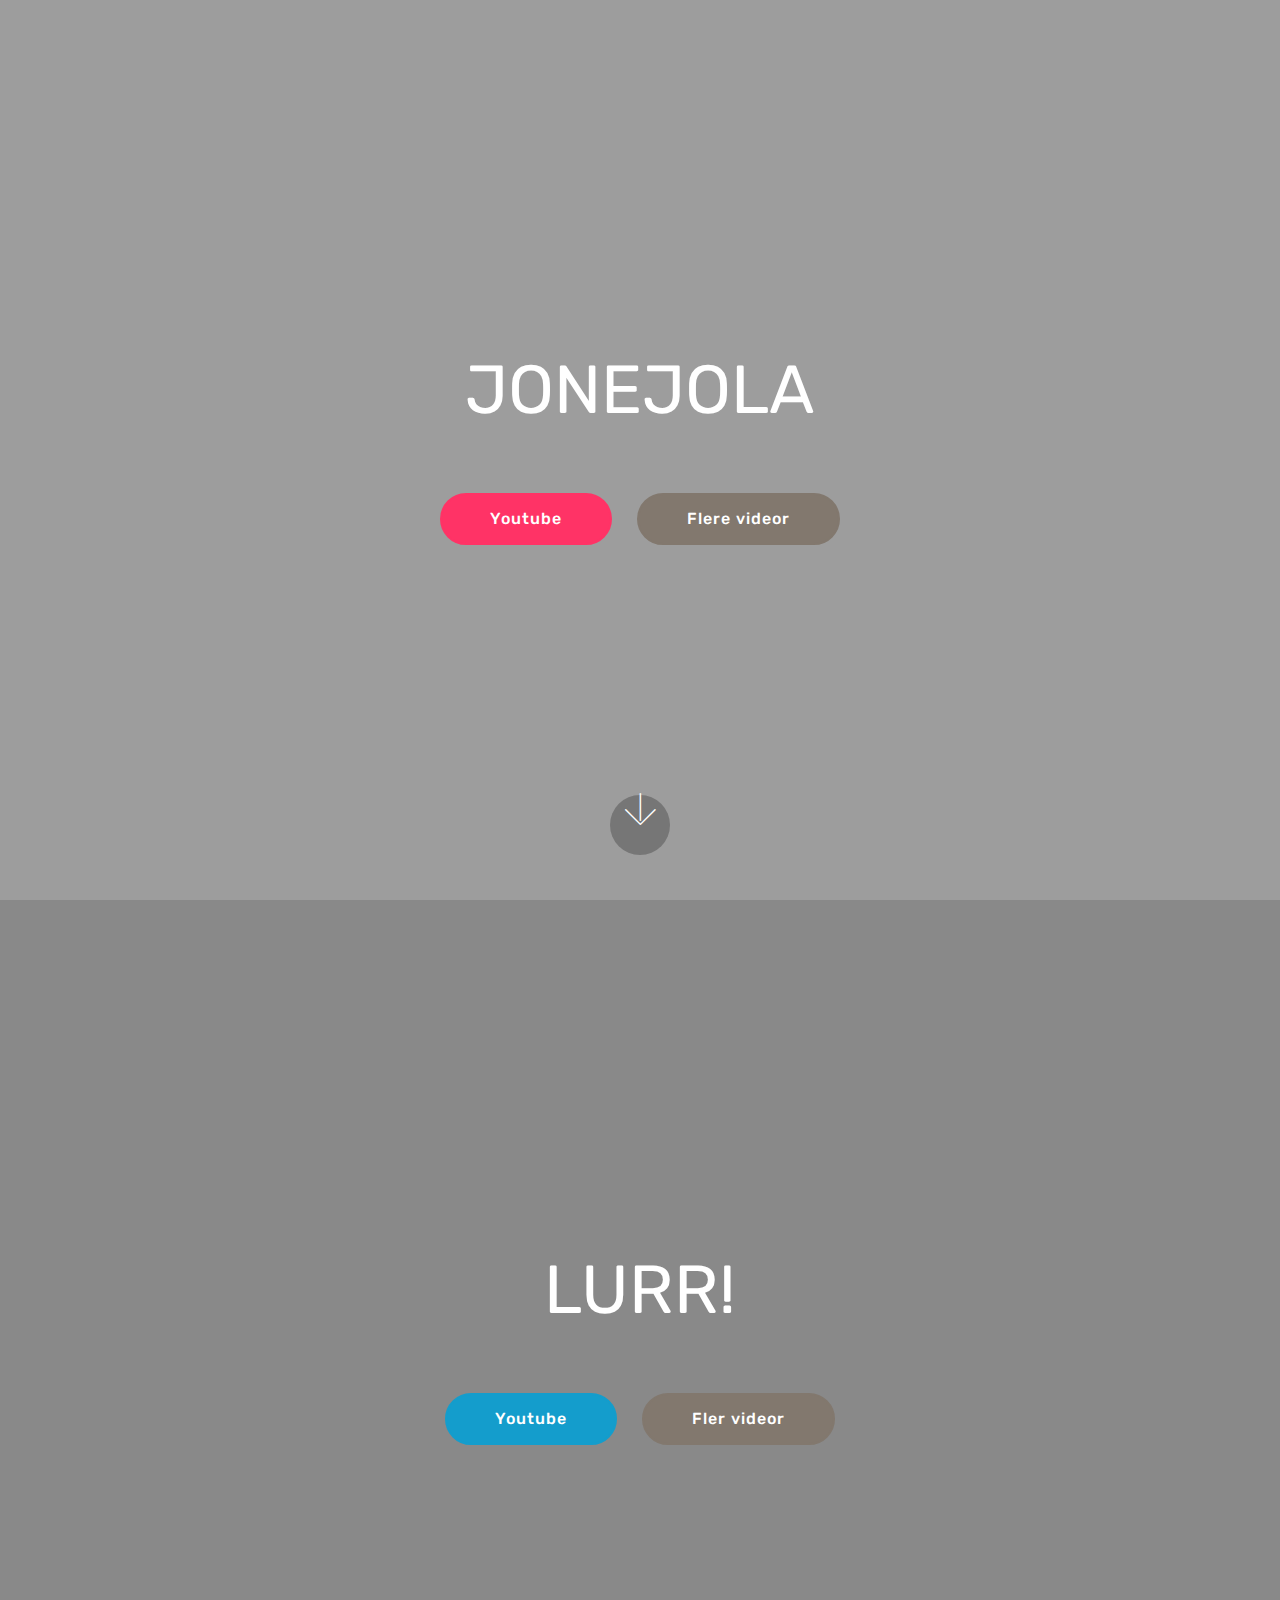
<file: index.html>
<!DOCTYPE html>
<html >
<head>
  <!-- Site made with Mobirise Website Builder v4.9.1, https://mobirise.com -->
  <meta charset="UTF-8">
  <meta http-equiv="X-UA-Compatible" content="IE=edge">
  <meta name="generator" content="Mobirise v4.9.1, mobirise.com">
  <meta name="viewport" content="width=device-width, initial-scale=1, minimum-scale=1">
  <link rel="shortcut icon" href="assets/images/logo4.png" type="image/x-icon">
  <meta name="description" content="">
  <title>Home</title>
  <link rel="stylesheet" href="assets/web/assets/mobirise-icons/mobirise-icons.css">
  <link rel="stylesheet" href="assets/tether/tether.min.css">
  <link rel="stylesheet" href="assets/bootstrap/css/bootstrap.min.css">
  <link rel="stylesheet" href="assets/bootstrap/css/bootstrap-grid.min.css">
  <link rel="stylesheet" href="assets/bootstrap/css/bootstrap-reboot.min.css">
  <link rel="stylesheet" href="assets/theme/css/style.css">
  <link rel="stylesheet" href="assets/mobirise/css/mbr-additional.css" type="text/css">
  
  
  
</head>
<body>
  <section class="cid-ryQLRV4TLi mbr-fullscreen" data-bg-video="https://www.youtube.com/watch?v=L_p35K8lp2E" id="header2-5">

    

    <div class="mbr-overlay" style="opacity: 0.4; background-color: rgb(35, 35, 35);"></div>

    <div class="container align-center">
        <div class="row justify-content-md-center">
            <div class="mbr-white col-md-10">
                <h1 class="mbr-section-title mbr-bold pb-3 mbr-fonts-style display-1"><span style="font-weight: normal;">JONEJOLA</span></h1>
                
                <p class="mbr-text pb-3 mbr-fonts-style display-5"></p>
                <div class="mbr-section-btn"><a class="btn btn-md btn-secondary display-4" href="https://www.youtube.com/channel/UCYhtZaEU9a4sGkY9PhOsIGQ">Youtube</a> <a class="btn btn-md btn-info display-4" href="http://morland.xyz/janjiproboi.html">Flere videor</a></div>
            </div>
        </div>
    </div>
    <div class="mbr-arrow hidden-sm-down" aria-hidden="true">
        <a href="#next">
            <i class="mbri-down mbr-iconfont"></i>
        </a>
    </div>
</section>

<section class="engine"><a href="https://mobirise.info/t">free amp templates</a></section><section class="header6 cid-ryQMVSYwqL mbr-fullscreen" data-bg-video="https://www.youtube.com/watch?v=GGbM7xnvD5o" id="header6-7">

    

    <div class="mbr-overlay" style="opacity: 0.5; background-color: rgb(35, 35, 35);">
    </div>

    <div class="container">
        <div class="row justify-content-md-center">
            <div class="mbr-white col-md-10">
                <h1 class="mbr-section-title align-center mbr-bold pb-3 mbr-fonts-style display-1"><span style="font-weight: normal;">LURR!</span></h1>
                <p class="mbr-text align-center pb-3 mbr-fonts-style display-5"></p>
                <div class="mbr-section-btn align-center"><a class="btn btn-md btn-primary display-4" href="https://www.youtube.com/channel/UCfq7GdjDvSn00sg_x9T4jkg">Youtube</a> <a class="btn btn-md btn-info display-4" href="http://morland.xyz/lurr.html">Fler videor</a></div>
            </div>
        </div>
    </div>

    
</section>


  <script src="assets/web/assets/jquery/jquery.min.js"></script>
  <script src="assets/popper/popper.min.js"></script>
  <script src="assets/tether/tether.min.js"></script>
  <script src="assets/bootstrap/js/bootstrap.min.js"></script>
  <script src="assets/smoothscroll/smooth-scroll.js"></script>
  <script src="assets/ytplayer/jquery.mb.ytplayer.min.js"></script>
  <script src="assets/vimeoplayer/jquery.mb.vimeo_player.js"></script>
  <script src="assets/theme/js/script.js"></script>
  
  
</body>
</html>
</file>
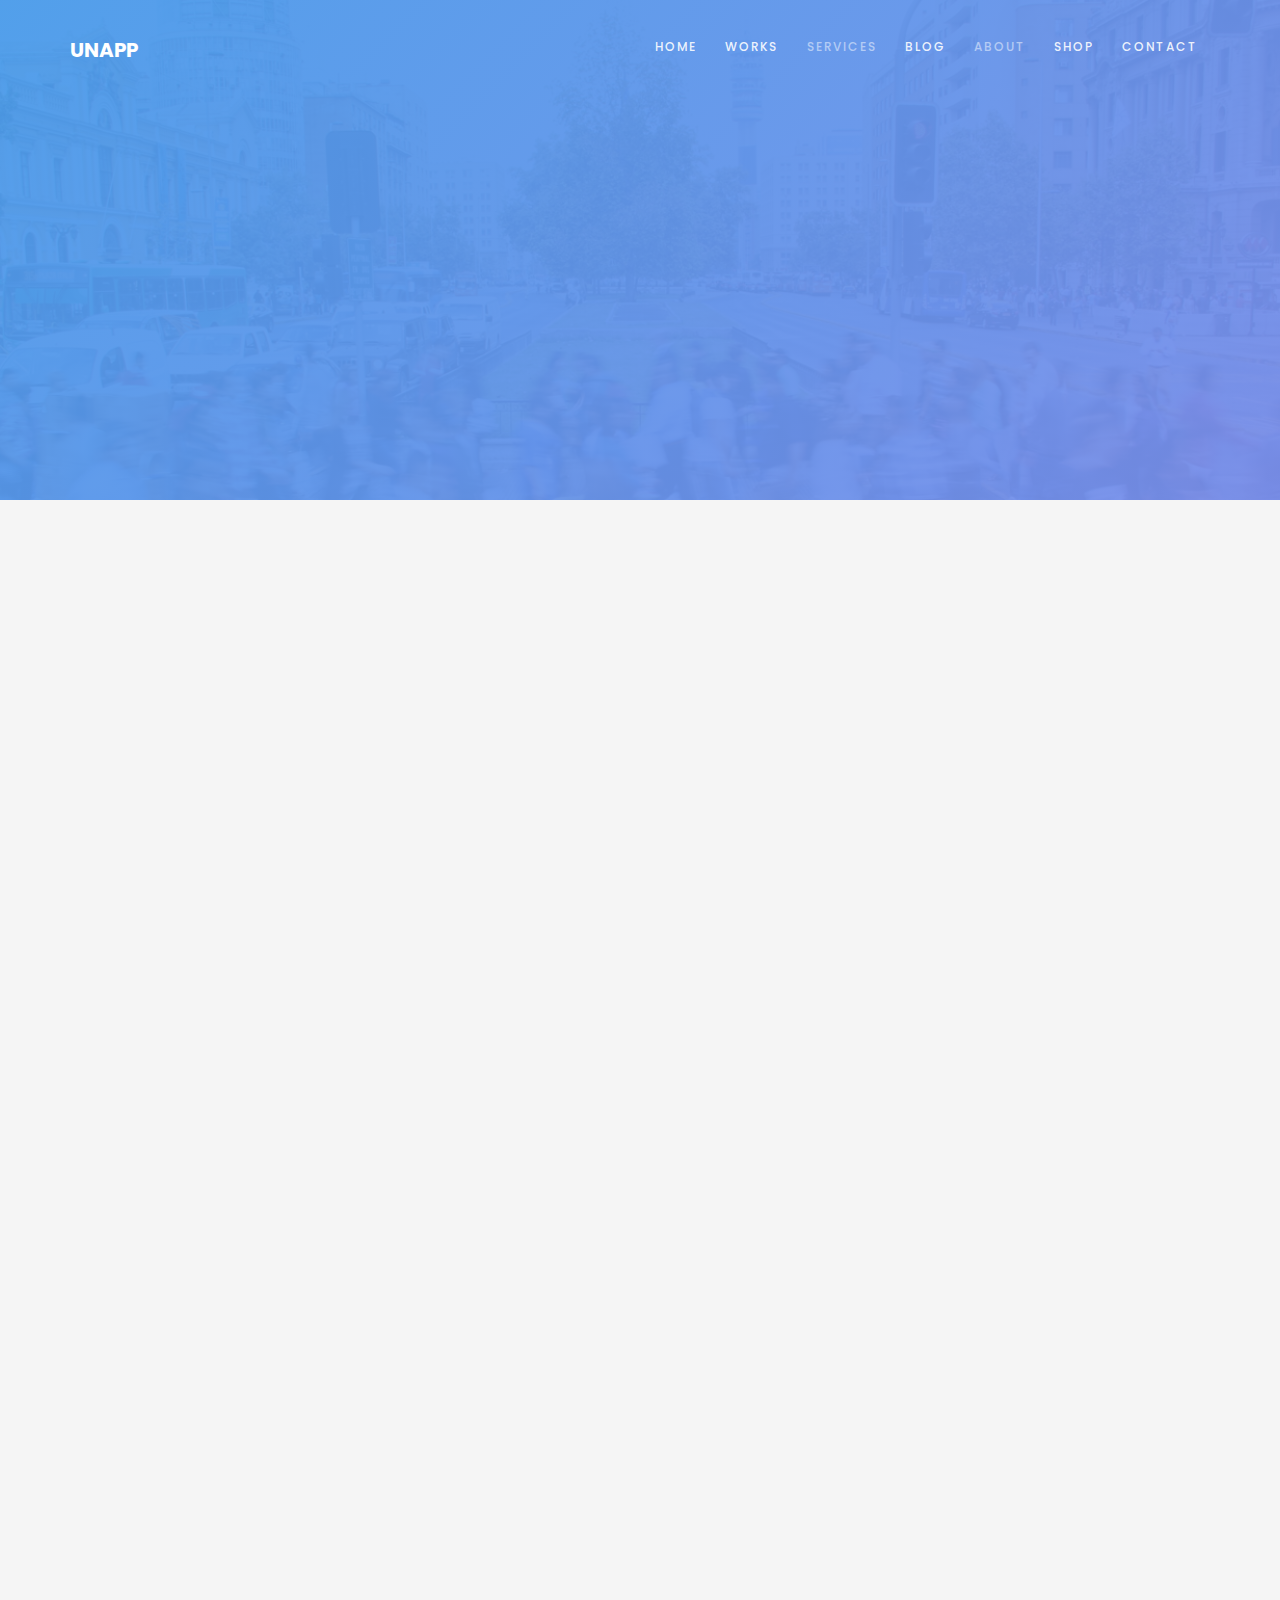
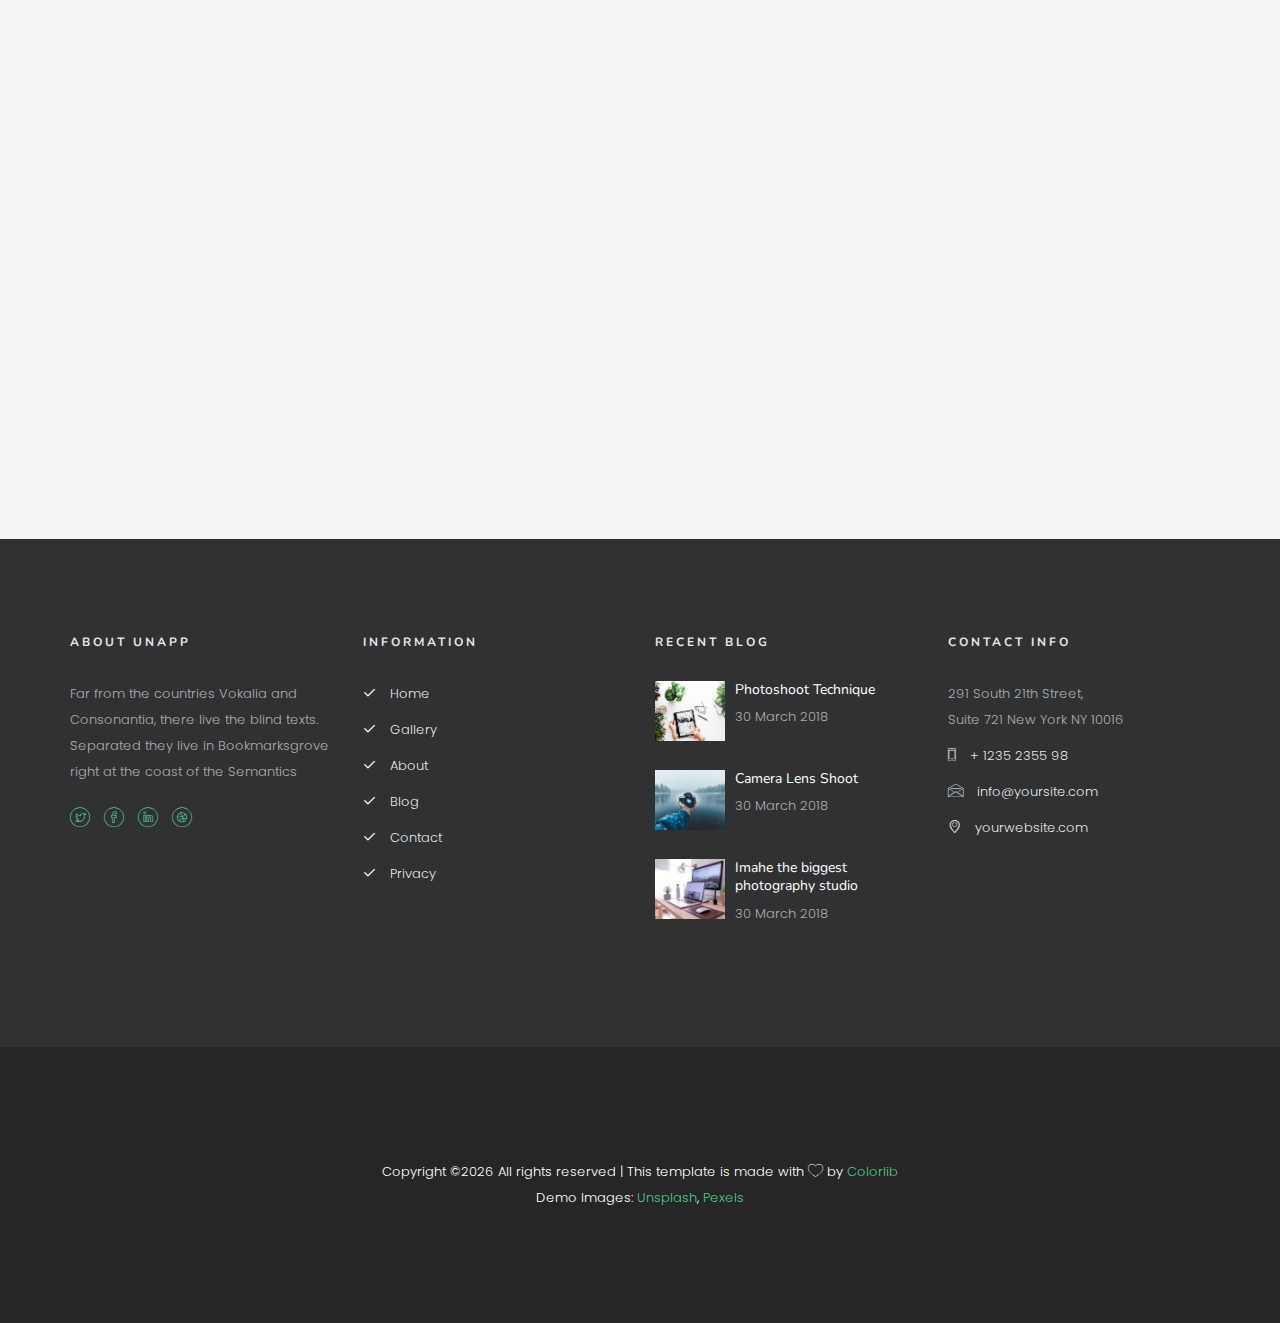
<file: about.html>
<!DOCTYPE HTML>
<html>
	<head>
	<meta charset="utf-8">
	<meta http-equiv="X-UA-Compatible" content="IE=edge">
	<title>unapp Template</title>
	<meta name="viewport" content="width=device-width, initial-scale=1">
	<meta name="description" content="" />
	<meta name="keywords" content="" />
	<meta name="author" content="" />

  <!-- Facebook and Twitter integration -->
	<meta property="og:title" content=""/>
	<meta property="og:image" content=""/>
	<meta property="og:url" content=""/>
	<meta property="og:site_name" content=""/>
	<meta property="og:description" content=""/>
	<meta name="twitter:title" content="" />
	<meta name="twitter:image" content="" />
	<meta name="twitter:url" content="" />
	<meta name="twitter:card" content="" />

	<link href="https://fonts.googleapis.com/css?family=Poppins:300,400,500,600" rel="stylesheet">
	<link href="https://fonts.googleapis.com/css?family=Nunito:200,300,400" rel="stylesheet">
	
	<!-- Animate.css -->
	<link rel="stylesheet" href="css/animate.css">
	<!-- Icomoon Icon Fonts-->
	<link rel="stylesheet" href="css/icomoon.css">
	<!-- Bootstrap  -->
	<link rel="stylesheet" href="css/bootstrap.css">

	<!-- Magnific Popup -->
	<link rel="stylesheet" href="css/magnific-popup.css">

	<!-- Owl Carousel -->
	<link rel="stylesheet" href="css/owl.carousel.min.css">
	<link rel="stylesheet" href="css/owl.theme.default.min.css">

	<!-- Theme style  -->
	<link rel="stylesheet" href="css/style.css">

	<!-- Modernizr JS -->
	<script src="js/modernizr-2.6.2.min.js"></script>
	<!-- FOR IE9 below -->
	<!--[if lt IE 9]>
	<script src="js/respond.min.js"></script>
	<![endif]-->

	</head>
	<body>
		
	<div class="colorlib-loader"></div>

	<div id="page">
		<nav class="colorlib-nav" role="navigation">
			<div class="top-menu">
				<div class="container">
					<div class="row">
						<div class="col-md-2">
							<div id="colorlib-logo"><a href="index.html">Unapp</a></div>
						</div>
						<div class="col-md-10 text-right menu-1">
							<ul>
								<li><a href="index.html">Home</a></li>
								<li class="has-dropdown">
									<a href="work.html">Works</a>
									<ul class="dropdown">
										<li><a href="work-grid.html">Works grid with text</a></li>
										<li><a href="work-grid-without-text.html">Works grid w/o text</a></li>
									</ul>
								</li>
								<li class="active"><a href="services.html">Services</a></li>
								<li><a href="blog.html">Blog</a></li>
								<li class="active"><a href="about.html">About</a></li>
								<li><a href="shop.html">Shop</a></li>
								<li><a href="contact.html">Contact</a></li>
							</ul>
						</div>
					</div>
				</div>
			</div>
		</nav>

		<section id="home" class="video-hero" style="height: 500px; background-image: url(images/cover_img_1.jpg);  background-size:cover; background-position: center center;background-attachment:fixed;" data-section="home">
		<div class="overlay"></div>
			<div class="display-t display-t2 text-center">
				<div class="display-tc display-tc2">
					<div class="container">
						<div class="col-md-12 col-md-offset-0">
							<div class="animate-box">
								<h2>Services</h2>
								<p class="breadcrumbs"><span><a href="index.html">Home</a></span> <span>Services</span></p>
							</div>
						</div>
					</div>
				</div>
			</div>
		</section>

		<div class="colorlib-about">
			<div class="container">
				<div class="row row-pb-lg">
					<div class="col-md-6 animate-box">
						<div class="video colorlib-video" style="background-image: url(images/about.jpg);">
							<a href="https://vimeo.com/channels/staffpicks/93951774" class="popup-vimeo"><i class="icon-play3"></i></a>
							<div class="overlay"></div>
						</div>
					</div>
					<div class="col-md-6 animate-box">
						<h2>About unapp</h2>
						<p>The Big Oxmox advised her not to do so, because there were thousands of bad Commas, wild Question Marks and devious Semikoli, but the Little Blind Text didn’t listen. She packed her seven versalia, put her initial into the belt and made herself on the way.</p>
						<p>When she reached the first hills of the Italic Mountains, she had a last view back on the skyline of her hometown Bookmarksgrove, the headline of Alphabet Village and the subline of her own road, the Line Lane. Pityful a rethoric question ran over her cheek, then she continued her way.</p>
					</div>
				</div>
				<div class="row">
					<div class="col-md-8 col-md-offset-2 text-center colorlib-heading animate-box">
						<h2>Collaborate with your design team in a new way</h2>
						<p>Even the all-powerful Pointing has no control about the blind texts it is an almost unorthographic life One day however a small line of blind text by the name of Lorem Ipsum decided to leave for the far World of Grammar.</p>
					</div>
				</div>
				<div class="row">
					<div class="col-md-3 text-center animate-box">
						<div class="staff-entry">
							<a href="#" class="staff-img" style="background-image: url(images/person1.jpg);"></a>
							<div class="desc">
								<h3>Emily Turner</h3>
								<span>Developer</span>
								<p>A small river named Duden flows by their place and supplies it with the necessary regelialia.</p>
								<p>
									<ul class="colorlib-social-icons">
										<li><a href="#"><i class="icon-twitter"></i></a></li>
										<li><a href="#"><i class="icon-facebook"></i></a></li>
										<li><a href="#"><i class="icon-linkedin"></i></a></li>
										<li><a href="#"><i class="icon-dribbble"></i></a></li>
									</ul>
								</p>
							</div>
						</div>
					</div>
					<div class="col-md-3 text-center animate-box">
						<div class="staff-entry">
							<a href="#" class="staff-img" style="background-image: url(images/person2.jpg);"></a>
							<div class="desc">
								<h3>Adam Morris</h3>
								<span>Developer</span>
								<p>A small river named Duden flows by their place and supplies it with the necessary regelialia.</p>
								<p>
									<ul class="colorlib-social-icons">
										<li><a href="#"><i class="icon-twitter"></i></a></li>
										<li><a href="#"><i class="icon-facebook"></i></a></li>
										<li><a href="#"><i class="icon-linkedin"></i></a></li>
										<li><a href="#"><i class="icon-dribbble"></i></a></li>
									</ul>
								</p>
							</div>
						</div>
					</div>
					<div class="col-md-3 text-center animate-box">
						<div class="staff-entry">
							<a href="#" class="staff-img" style="background-image: url(images/person3.jpg);"></a>
							<div class="desc">
								<h3>Noah Nelson</h3>
								<span>Designer</span>
								<p>A small river named Duden flows by their place and supplies it with the necessary regelialia.</p>
								<p>
									<ul class="colorlib-social-icons">
										<li><a href="#"><i class="icon-twitter"></i></a></li>
										<li><a href="#"><i class="icon-facebook"></i></a></li>
										<li><a href="#"><i class="icon-linkedin"></i></a></li>
										<li><a href="#"><i class="icon-dribbble"></i></a></li>
									</ul>
								</p>
							</div>
						</div>
					</div>
					<div class="col-md-3 text-center animate-box">
						<div class="staff-entry">
							<a href="#" class="staff-img" style="background-image: url(images/person4.jpg);"></a>
							<div class="desc">
								<h3>Dorothy Murphy</h3>
								<span>Designer</span>
								<p>A small river named Duden flows by their place and supplies it with the necessary regelialia.</p>
								<p>
									<ul class="colorlib-social-icons">
										<li><a href="#"><i class="icon-twitter"></i></a></li>
										<li><a href="#"><i class="icon-facebook"></i></a></li>
										<li><a href="#"><i class="icon-linkedin"></i></a></li>
										<li><a href="#"><i class="icon-dribbble"></i></a></li>
									</ul>
								</p>
							</div>
						</div>
					</div>
				</div>
			</div>
		</div>

		<footer id="colorlib-footer">
			<div class="container">
				<div class="row row-pb-md">
					<div class="col-md-3 colorlib-widget">
						<h4>About unapp</h4>
						<p>Far from the countries Vokalia and Consonantia, there live the blind texts. Separated they live in Bookmarksgrove right at the coast of the Semantics</p>
						<p>
							<ul class="colorlib-social-icons">
								<li><a href="#"><i class="icon-twitter"></i></a></li>
								<li><a href="#"><i class="icon-facebook"></i></a></li>
								<li><a href="#"><i class="icon-linkedin"></i></a></li>
								<li><a href="#"><i class="icon-dribbble"></i></a></li>
							</ul>
						</p>
					</div>
					<div class="col-md-3 colorlib-widget">
						<h4>Information</h4>
						<p>
							<ul class="colorlib-footer-links">
								<li><a href="#"><i class="icon-check"></i> Home</a></li>
								<li><a href="#"><i class="icon-check"></i> Gallery</a></li>
								<li><a href="#"><i class="icon-check"></i> About</a></li>
								<li><a href="#"><i class="icon-check"></i> Blog</a></li>
								<li><a href="#"><i class="icon-check"></i> Contact</a></li>
								<li><a href="#"><i class="icon-check"></i> Privacy</a></li>
							</ul>
						</p>
					</div>

					<div class="col-md-3 colorlib-widget">
						<h4>Recent Blog</h4>
						<div class="f-blog">
							<a href="blog.html" class="blog-img" style="background-image: url(images/blog-1.jpg);">
							</a>
							<div class="desc">
								<h2><a href="blog.html">Photoshoot Technique</a></h2>
								<p class="admin"><span>30 March 2018</span></p>
							</div>
						</div>
						<div class="f-blog">
							<a href="blog.html" class="blog-img" style="background-image: url(images/blog-2.jpg);">
							</a>
							<div class="desc">
								<h2><a href="blog.html">Camera Lens Shoot</a></h2>
								<p class="admin"><span>30 March 2018</span></p>
							</div>
						</div>
						<div class="f-blog">
							<a href="blog.html" class="blog-img" style="background-image: url(images/blog-3.jpg);">
							</a>
							<div class="desc">
								<h2><a href="blog.html">Imahe the biggest photography studio</a></h2>
								<p class="admin"><span>30 March 2018</span></p>
							</div>
						</div>
					</div>

					<div class="col-md-3 colorlib-widget">
						<h4>Contact Info</h4>
						<ul class="colorlib-footer-links">
							<li>291 South 21th Street, <br> Suite 721 New York NY 10016</li>
							<li><a href="tel://1234567920"><i class="icon-phone"></i> + 1235 2355 98</a></li>
							<li><a href="mailto:info@yoursite.com"><i class="icon-envelope"></i> info@yoursite.com</a></li>
							<li><a href="#"><i class="icon-location4"></i> yourwebsite.com</a></li>
						</ul>
					</div>
				</div>
			</div>
			<div class="copy">
				<div class="container">
					<div class="row">
						<div class="col-md-12 text-center">
							<p>
								 <!-- Link back to Colorlib can't be removed. Template is licensed under CC BY 3.0. -->
Copyright &copy;<script>document.write(new Date().getFullYear());</script> All rights reserved | This template is made with <i class="icon-heart" aria-hidden="true"></i> by <a href="https://colorlib.com" target="_blank">Colorlib</a>
<!-- Link back to Colorlib can't be removed. Template is licensed under CC BY 3.0. --><br> 
								 Demo Images: <a href="http://unsplash.co/" target="_blank">Unsplash</a>, <a href="http://pexels.com/" target="_blank">Pexels</a>
							</p>
						</div>
					</div>
				</div>
			</div>
		</footer>
	</div>

	<div class="gototop js-top">
		<a href="#" class="js-gotop"><i class="icon-arrow-up2"></i></a>
	</div>
	
	<!-- jQuery -->
	<script src="js/jquery.min.js"></script>
	<!-- jQuery Easing -->
	<script src="js/jquery.easing.1.3.js"></script>
	<!-- Bootstrap -->
	<script src="js/bootstrap.min.js"></script>
	<!-- Waypoints -->
	<script src="js/jquery.waypoints.min.js"></script>
	<!-- Stellar Parallax -->
	<script src="js/jquery.stellar.min.js"></script>
	<!-- YTPlayer -->
	<script src="js/jquery.mb.YTPlayer.min.js"></script>
	<!-- Owl carousel -->
	<script src="js/owl.carousel.min.js"></script>
	<!-- Magnific Popup -->
	<script src="js/jquery.magnific-popup.min.js"></script>
	<script src="js/magnific-popup-options.js"></script>
	<!-- Counters -->
	<script src="js/jquery.countTo.js"></script>
	<!-- Main -->
	<script src="js/main.js"></script>

	</body>
</html>
</file>
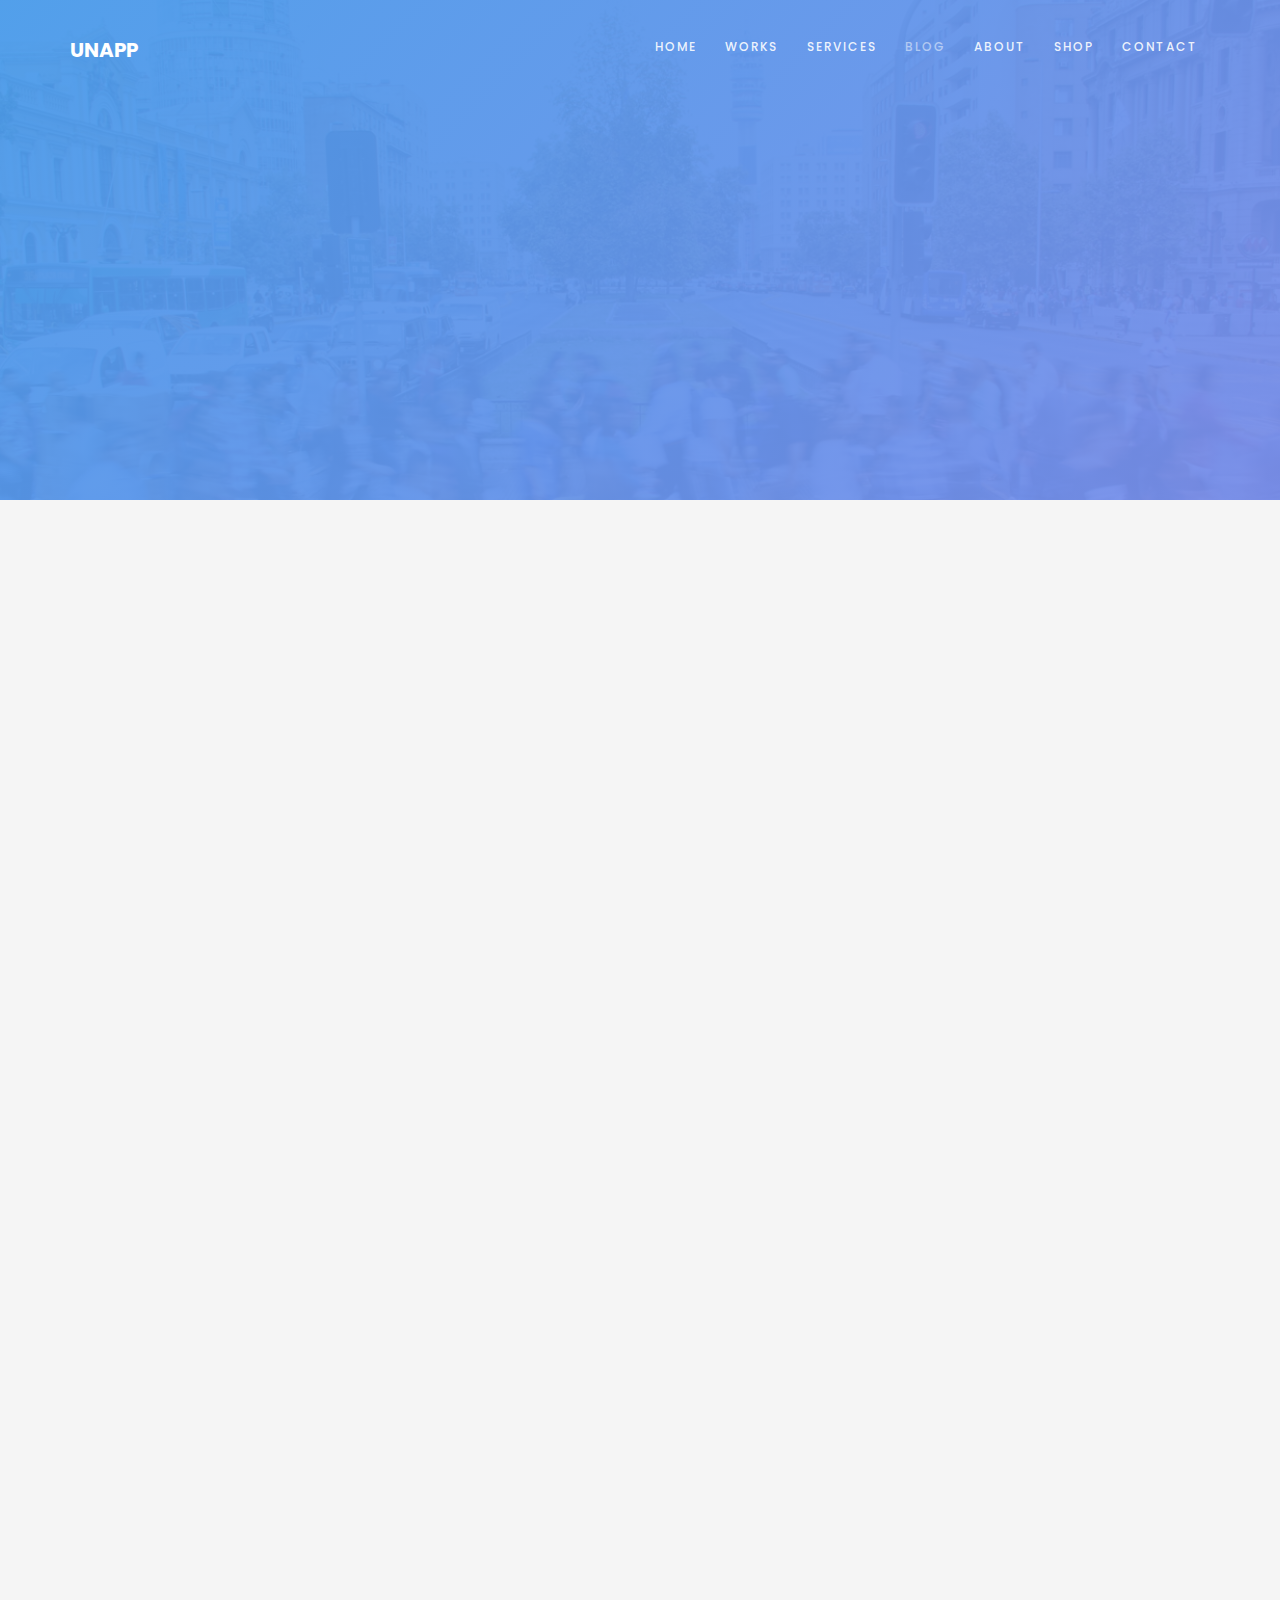
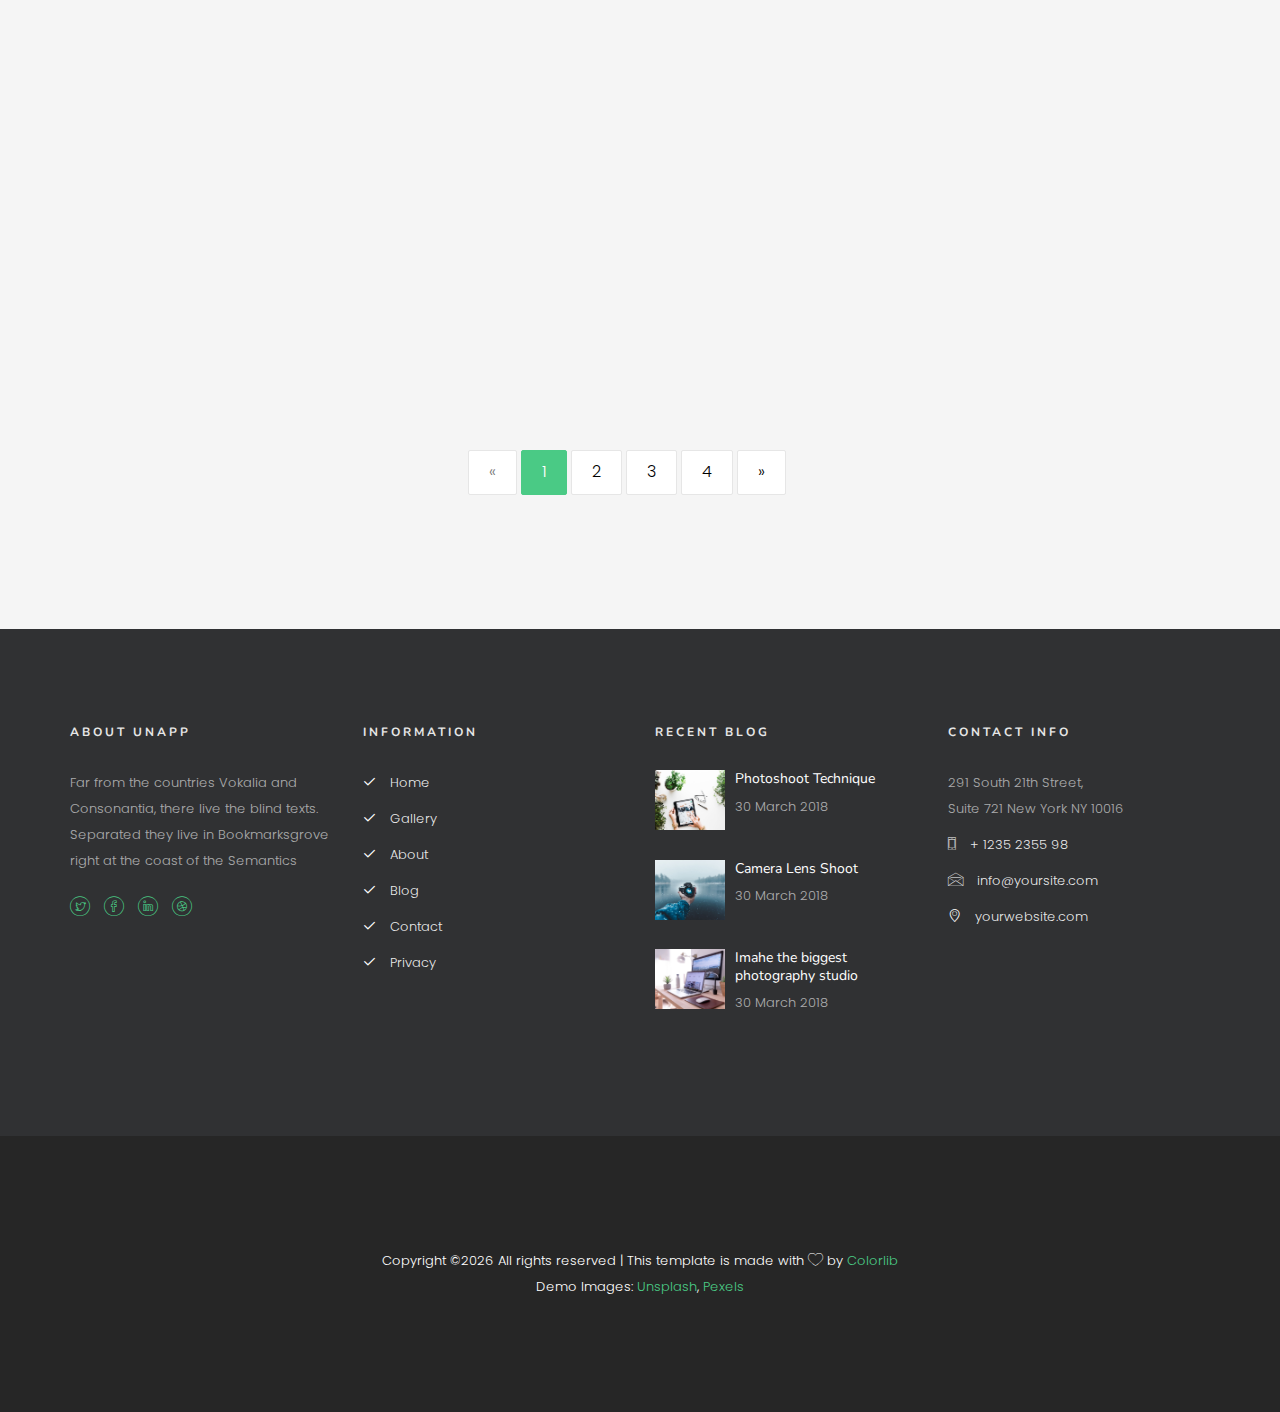
<file: blog.html>
<!DOCTYPE HTML>
<html>
	<head>
	<meta charset="utf-8">
	<meta http-equiv="X-UA-Compatible" content="IE=edge">
	<title>unapp Template</title>
	<meta name="viewport" content="width=device-width, initial-scale=1">
	<meta name="description" content="" />
	<meta name="keywords" content="" />
	<meta name="author" content="" />

  <!-- Facebook and Twitter integration -->
	<meta property="og:title" content=""/>
	<meta property="og:image" content=""/>
	<meta property="og:url" content=""/>
	<meta property="og:site_name" content=""/>
	<meta property="og:description" content=""/>
	<meta name="twitter:title" content="" />
	<meta name="twitter:image" content="" />
	<meta name="twitter:url" content="" />
	<meta name="twitter:card" content="" />

	<link href="https://fonts.googleapis.com/css?family=Poppins:300,400,500,600" rel="stylesheet">
	<link href="https://fonts.googleapis.com/css?family=Nunito:200,300,400" rel="stylesheet">
	
	<!-- Animate.css -->
	<link rel="stylesheet" href="css/animate.css">
	<!-- Icomoon Icon Fonts-->
	<link rel="stylesheet" href="css/icomoon.css">
	<!-- Bootstrap  -->
	<link rel="stylesheet" href="css/bootstrap.css">

	<!-- Magnific Popup -->
	<link rel="stylesheet" href="css/magnific-popup.css">

	<!-- Owl Carousel -->
	<link rel="stylesheet" href="css/owl.carousel.min.css">
	<link rel="stylesheet" href="css/owl.theme.default.min.css">

	<!-- Theme style  -->
	<link rel="stylesheet" href="css/style.css">

	<!-- Modernizr JS -->
	<script src="js/modernizr-2.6.2.min.js"></script>
	<!-- FOR IE9 below -->
	<!--[if lt IE 9]>
	<script src="js/respond.min.js"></script>
	<![endif]-->

	</head>
	<body>
		
	<div class="colorlib-loader"></div>

	<div id="page">
		<nav class="colorlib-nav" role="navigation">
			<div class="top-menu">
				<div class="container">
					<div class="row">
						<div class="col-md-2">
							<div id="colorlib-logo"><a href="index.html">Unapp</a></div>
						</div>
						<div class="col-md-10 text-right menu-1">
							<ul>
								<li><a href="index.html">Home</a></li>
								<li class="has-dropdown">
									<a href="work.html">Works</a>
									<ul class="dropdown">
										<li><a href="work-grid.html">Works grid with text</a></li>
										<li><a href="work-grid-without-text.html">Works grid w/o text</a></li>
									</ul>
								</li>
								<li><a href="services.html">Services</a></li>
								<li class="active"><a href="blog.html">Blog</a></li>
								<li><a href="about.html">About</a></li>
								<li><a href="shop.html">Shop</a></li>
								<li><a href="contact.html">Contact</a></li>
							</ul>
						</div>
					</div>
				</div>
			</div>
		</nav>

		<section id="home" class="video-hero" style="height: 500px; background-image: url(images/cover_img_1.jpg);  background-size:cover; background-position: center center;background-attachment:fixed;" data-section="home">
		<div class="overlay"></div>
			<div class="display-t display-t2 text-center">
				<div class="display-tc display-tc2">
					<div class="container">
						<div class="col-md-12 col-md-offset-0">
							<div class="animate-box">
								<h2>Blog</h2>
								<p class="breadcrumbs"><span><a href="index.html">Home</a></span> <span>Blog</span></p>
							</div>
						</div>
					</div>
				</div>
			</div>
		</section>

		<div class="colorlib-blog">
			<div class="container">
				<div class="row">
					<div class="col-md-4 animate-box">
						<article>
							<h2><a href="#">Building the Mention Sales Application on Unapp</a></h2>
							<p class="admin"><span>May 12, 2018</span></p>
							<p>Even the all-powerful Pointing has no control about the blind texts it is an almost unorthographic life</p>
							<p class="author-wrap"><a href="#" class="author-img" style="background-image: url(images/person1.jpg);"></a> <a href="#" class="author">by Dave Miller</a></p>
						</article>
					</div>
					<div class="col-md-4 animate-box">
						<article>
							<h2><a href="#">Building the Mention Sales Application on Unapp</a></h2>
							<p class="admin"><span>May 12, 2018</span></p>
							<p>Even the all-powerful Pointing has no control about the blind texts it is an almost unorthographic life</p>
							<p class="author-wrap"><a href="#" class="author-img" style="background-image: url(images/person2.jpg);"></a> <a href="#" class="author">by Dave Miller</a></p>
						</article>
					</div>
					<div class="col-md-4 animate-box">
						<article>
							<h2><a href="#">Building the Mention Sales Application on Unapp</a></h2>
							<p class="admin"><span>May 12, 2018</span></p>
							<p>Even the all-powerful Pointing has no control about the blind texts it is an almost unorthographic life</p>
							<p class="author-wrap"><a href="#" class="author-img" style="background-image: url(images/person3.jpg);"></a> <a href="#" class="author">by Dave Miller</a></p>
						</article>
					</div>
				</div>

				<div class="row">
					<div class="col-md-4 animate-box">
						<article>
							<h2><a href="#">Building the Mention Sales Application on Unapp</a></h2>
							<p class="admin"><span>May 12, 2018</span></p>
							<p>Even the all-powerful Pointing has no control about the blind texts it is an almost unorthographic life</p>
							<p class="author-wrap"><a href="#" class="author-img" style="background-image: url(images/person1.jpg);"></a> <a href="#" class="author">by Dave Miller</a></p>
						</article>
					</div>
					<div class="col-md-4 animate-box">
						<article>
							<h2><a href="#">Building the Mention Sales Application on Unapp</a></h2>
							<p class="admin"><span>May 12, 2018</span></p>
							<p>Even the all-powerful Pointing has no control about the blind texts it is an almost unorthographic life</p>
							<p class="author-wrap"><a href="#" class="author-img" style="background-image: url(images/person2.jpg);"></a> <a href="#" class="author">by Dave Miller</a></p>
						</article>
					</div>
					<div class="col-md-4 animate-box">
						<article>
							<h2><a href="#">Building the Mention Sales Application on Unapp</a></h2>
							<p class="admin"><span>May 12, 2018</span></p>
							<p>Even the all-powerful Pointing has no control about the blind texts it is an almost unorthographic life</p>
							<p class="author-wrap"><a href="#" class="author-img" style="background-image: url(images/person3.jpg);"></a> <a href="#" class="author">by Dave Miller</a></p>
						</article>
					</div>
				</div>

				<div class="row">
					<div class="col-md-4 animate-box">
						<article>
							<h2><a href="#">Building the Mention Sales Application on Unapp</a></h2>
							<p class="admin"><span>May 12, 2018</span></p>
							<p>Even the all-powerful Pointing has no control about the blind texts it is an almost unorthographic life</p>
							<p class="author-wrap"><a href="#" class="author-img" style="background-image: url(images/person1.jpg);"></a> <a href="#" class="author">by Dave Miller</a></p>
						</article>
					</div>
					<div class="col-md-4 animate-box">
						<article>
							<h2><a href="#">Building the Mention Sales Application on Unapp</a></h2>
							<p class="admin"><span>May 12, 2018</span></p>
							<p>Even the all-powerful Pointing has no control about the blind texts it is an almost unorthographic life</p>
							<p class="author-wrap"><a href="#" class="author-img" style="background-image: url(images/person2.jpg);"></a> <a href="#" class="author">by Dave Miller</a></p>
						</article>
					</div>
					<div class="col-md-4 animate-box">
						<article>
							<h2><a href="#">Building the Mention Sales Application on Unapp</a></h2>
							<p class="admin"><span>May 12, 2018</span></p>
							<p>Even the all-powerful Pointing has no control about the blind texts it is an almost unorthographic life</p>
							<p class="author-wrap"><a href="#" class="author-img" style="background-image: url(images/person3.jpg);"></a> <a href="#" class="author">by Dave Miller</a></p>
						</article>
					</div>
				</div>

				<div class="row">
					<div class="col-md-12 text-center">
						<ul class="pagination">
							<li class="disabled"><a href="#">&laquo;</a></li>
							<li class="active"><a href="#">1</a></li>
							<li><a href="#">2</a></li>
							<li><a href="#">3</a></li>
							<li><a href="#">4</a></li>
							<li><a href="#">&raquo;</a></li>
						</ul>
					</div>
				</div>
			</div>
		</div>

		<footer id="colorlib-footer">
			<div class="container">
				<div class="row row-pb-md">
					<div class="col-md-3 colorlib-widget">
						<h4>About unapp</h4>
						<p>Far from the countries Vokalia and Consonantia, there live the blind texts. Separated they live in Bookmarksgrove right at the coast of the Semantics</p>
						<p>
							<ul class="colorlib-social-icons">
								<li><a href="#"><i class="icon-twitter"></i></a></li>
								<li><a href="#"><i class="icon-facebook"></i></a></li>
								<li><a href="#"><i class="icon-linkedin"></i></a></li>
								<li><a href="#"><i class="icon-dribbble"></i></a></li>
							</ul>
						</p>
					</div>
					<div class="col-md-3 colorlib-widget">
						<h4>Information</h4>
						<p>
							<ul class="colorlib-footer-links">
								<li><a href="#"><i class="icon-check"></i> Home</a></li>
								<li><a href="#"><i class="icon-check"></i> Gallery</a></li>
								<li><a href="#"><i class="icon-check"></i> About</a></li>
								<li><a href="#"><i class="icon-check"></i> Blog</a></li>
								<li><a href="#"><i class="icon-check"></i> Contact</a></li>
								<li><a href="#"><i class="icon-check"></i> Privacy</a></li>
							</ul>
						</p>
					</div>

					<div class="col-md-3 colorlib-widget">
						<h4>Recent Blog</h4>
						<div class="f-blog">
							<a href="blog.html" class="blog-img" style="background-image: url(images/blog-1.jpg);">
							</a>
							<div class="desc">
								<h2><a href="blog.html">Photoshoot Technique</a></h2>
								<p class="admin"><span>30 March 2018</span></p>
							</div>
						</div>
						<div class="f-blog">
							<a href="blog.html" class="blog-img" style="background-image: url(images/blog-2.jpg);">
							</a>
							<div class="desc">
								<h2><a href="blog.html">Camera Lens Shoot</a></h2>
								<p class="admin"><span>30 March 2018</span></p>
							</div>
						</div>
						<div class="f-blog">
							<a href="blog.html" class="blog-img" style="background-image: url(images/blog-3.jpg);">
							</a>
							<div class="desc">
								<h2><a href="blog.html">Imahe the biggest photography studio</a></h2>
								<p class="admin"><span>30 March 2018</span></p>
							</div>
						</div>
					</div>

					<div class="col-md-3 colorlib-widget">
						<h4>Contact Info</h4>
						<ul class="colorlib-footer-links">
							<li>291 South 21th Street, <br> Suite 721 New York NY 10016</li>
							<li><a href="tel://1234567920"><i class="icon-phone"></i> + 1235 2355 98</a></li>
							<li><a href="mailto:info@yoursite.com"><i class="icon-envelope"></i> info@yoursite.com</a></li>
							<li><a href="#"><i class="icon-location4"></i> yourwebsite.com</a></li>
						</ul>
					</div>
				</div>
			</div>
			<div class="copy">
				<div class="container">
					<div class="row">
						<div class="col-md-12 text-center">
							<p>
								 <!-- Link back to Colorlib can't be removed. Template is licensed under CC BY 3.0. -->
Copyright &copy;<script>document.write(new Date().getFullYear());</script> All rights reserved | This template is made with <i class="icon-heart" aria-hidden="true"></i> by <a href="https://colorlib.com" target="_blank">Colorlib</a>
<!-- Link back to Colorlib can't be removed. Template is licensed under CC BY 3.0. --><br> 
								Demo Images: <a href="http://unsplash.co/" target="_blank">Unsplash</a>, <a href="http://pexels.com/" target="_blank">Pexels</a>
							</p>
						</div>
					</div>
				</div>
			</div>
		</footer>
	</div>

	<div class="gototop js-top">
		<a href="#" class="js-gotop"><i class="icon-arrow-up2"></i></a>
	</div>
	
	<!-- jQuery -->
	<script src="js/jquery.min.js"></script>
	<!-- jQuery Easing -->
	<script src="js/jquery.easing.1.3.js"></script>
	<!-- Bootstrap -->
	<script src="js/bootstrap.min.js"></script>
	<!-- Waypoints -->
	<script src="js/jquery.waypoints.min.js"></script>
	<!-- Stellar Parallax -->
	<script src="js/jquery.stellar.min.js"></script>
	<!-- YTPlayer -->
	<script src="js/jquery.mb.YTPlayer.min.js"></script>
	<!-- Owl carousel -->
	<script src="js/owl.carousel.min.js"></script>
	<!-- Magnific Popup -->
	<script src="js/jquery.magnific-popup.min.js"></script>
	<script src="js/magnific-popup-options.js"></script>
	<!-- Counters -->
	<script src="js/jquery.countTo.js"></script>
	<!-- Main -->
	<script src="js/main.js"></script>

	</body>
</html>
</file>
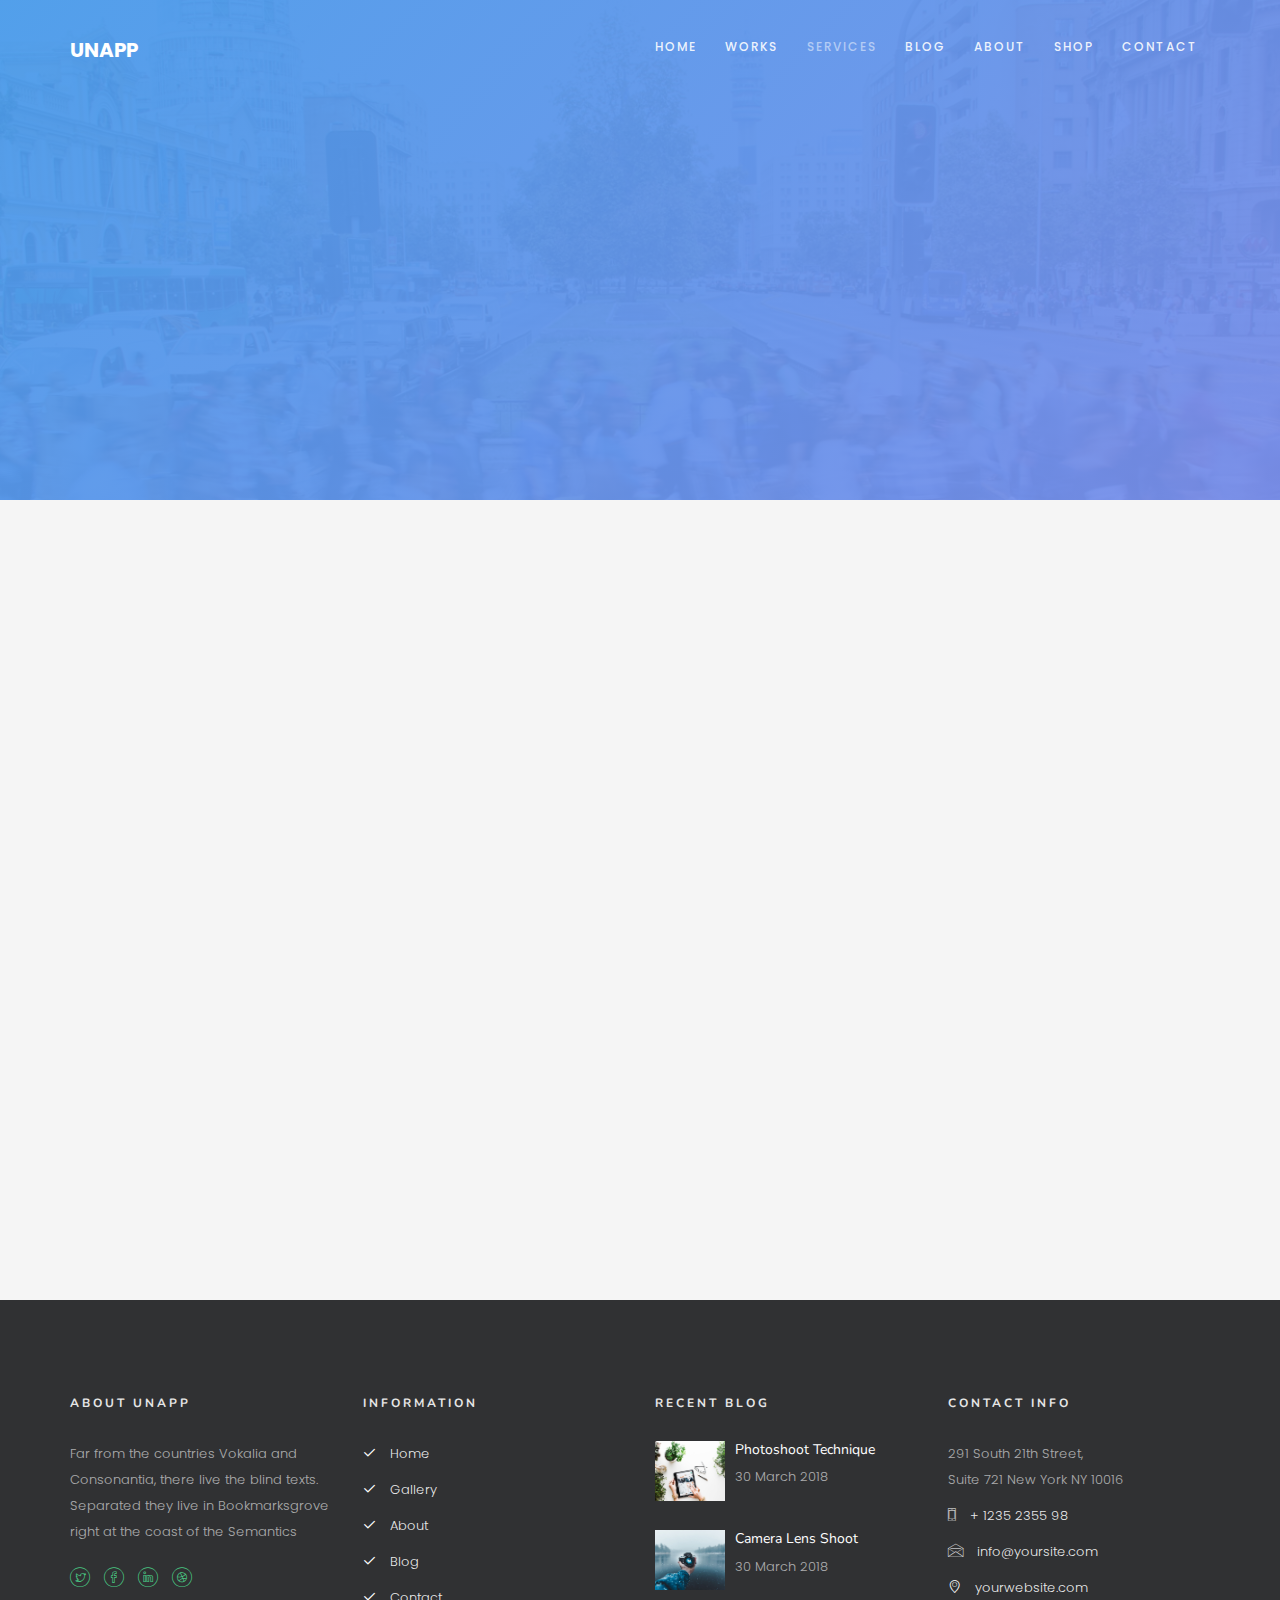
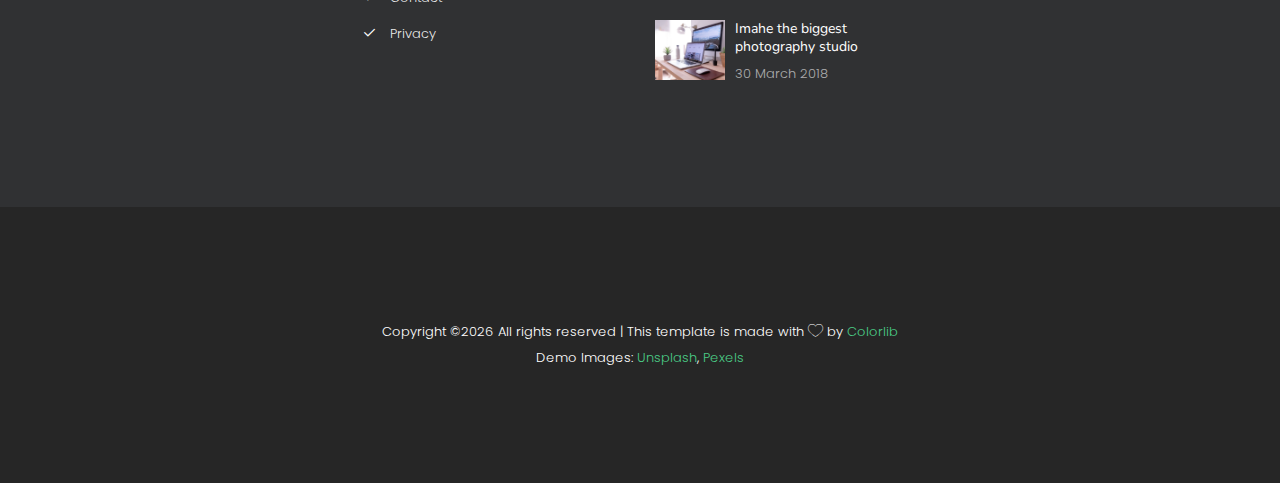
<file: services.html>
<!DOCTYPE HTML>
<html>
	<head>
	<meta charset="utf-8">
	<meta http-equiv="X-UA-Compatible" content="IE=edge">
	<title>unapp Template</title>
	<meta name="viewport" content="width=device-width, initial-scale=1">
	<meta name="description" content="" />
	<meta name="keywords" content="" />
	<meta name="author" content="" />

  <!-- Facebook and Twitter integration -->
	<meta property="og:title" content=""/>
	<meta property="og:image" content=""/>
	<meta property="og:url" content=""/>
	<meta property="og:site_name" content=""/>
	<meta property="og:description" content=""/>
	<meta name="twitter:title" content="" />
	<meta name="twitter:image" content="" />
	<meta name="twitter:url" content="" />
	<meta name="twitter:card" content="" />

	<link href="https://fonts.googleapis.com/css?family=Poppins:300,400,500,600" rel="stylesheet">
	<link href="https://fonts.googleapis.com/css?family=Nunito:200,300,400" rel="stylesheet">
	
	<!-- Animate.css -->
	<link rel="stylesheet" href="css/animate.css">
	<!-- Icomoon Icon Fonts-->
	<link rel="stylesheet" href="css/icomoon.css">
	<!-- Bootstrap  -->
	<link rel="stylesheet" href="css/bootstrap.css">

	<!-- Magnific Popup -->
	<link rel="stylesheet" href="css/magnific-popup.css">

	<!-- Owl Carousel -->
	<link rel="stylesheet" href="css/owl.carousel.min.css">
	<link rel="stylesheet" href="css/owl.theme.default.min.css">

	<!-- Theme style  -->
	<link rel="stylesheet" href="css/style.css">

	<!-- Modernizr JS -->
	<script src="js/modernizr-2.6.2.min.js"></script>
	<!-- FOR IE9 below -->
	<!--[if lt IE 9]>
	<script src="js/respond.min.js"></script>
	<![endif]-->

	</head>
	<body>
		
	<div class="colorlib-loader"></div>

	<div id="page">
		<nav class="colorlib-nav" role="navigation">
			<div class="top-menu">
				<div class="container">
					<div class="row">
						<div class="col-md-2">
							<div id="colorlib-logo"><a href="index.html">Unapp</a></div>
						</div>
						<div class="col-md-10 text-right menu-1">
							<ul>
								<li><a href="index.html">Home</a></li>
								<li class="has-dropdown">
									<a href="work.html">Works</a>
									<ul class="dropdown">
										<li><a href="work-grid.html">Works grid with text</a></li>
										<li><a href="work-grid-without-text.html">Works grid w/o text</a></li>
									</ul>
								</li>
								<li class="active"><a href="services.html">Services</a></li>
								<li><a href="blog.html">Blog</a></li>
								<li><a href="about.html">About</a></li>
								<li><a href="shop.html">Shop</a></li>
								<li><a href="contact.html">Contact</a></li>
							</ul>
						</div>
					</div>
				</div>
			</div>
		</nav>

		<section id="home" class="video-hero" style="height: 500px; background-image: url(images/cover_img_1.jpg);  background-size:cover; background-position: center center;background-attachment:fixed;" data-section="home">
		<div class="overlay"></div>
			<div class="display-t display-t2 text-center">
				<div class="display-tc display-tc2">
					<div class="container">
						<div class="col-md-12 col-md-offset-0">
							<div class="animate-box">
								<h2>Services</h2>
								<p class="breadcrumbs"><span><a href="index.html">Home</a></span> <span>Services</span></p>
							</div>
						</div>
					</div>
				</div>
			</div>
		</section>

		<div class="colorlib-services">
			<div class="container">
				<div class="row">
					<div class="col-md-4 text-center animate-box">
						<div class="services">
							<span class="icon">
								<i class="icon-browser"></i>
							</span>
							<div class="desc">
								<h3>Create your own template</h3>
								<p>Far far away, behind the word mountains, far from the countries Vokalia and Consonantia, there live the blind texts.</p>
							</div>
						</div>
					</div>
					<div class="col-md-4 text-center animate-box">
						<div class="services">
							<span class="icon">
								<i class="icon-download"></i>
							</span>
							<div class="desc">
								<h3>Automatic Backup Data</h3>
								<p>Far far away, behind the word mountains, far from the countries Vokalia and Consonantia, there live the blind texts.</p>
							</div>
						</div>
					</div>
					<div class="col-md-4 text-center animate-box">
						<div class="services">
							<span class="icon">
								<i class="icon-layers"></i>
							</span>
							<div class="desc">
								<h3>Page Builder</h3>
								<p>Far far away, behind the word mountains, far from the countries Vokalia and Consonantia, there live the blind texts.</p>
							</div>
						</div>
					</div>
					<div class="col-md-4 text-center animate-box">
						<div class="services">
							<span class="icon">
								<i class="icon-video"></i>
							</span>
							<div class="desc">
								<h3>Watch tutorial</h3>
								<p>Far far away, behind the word mountains, far from the countries Vokalia and Consonantia, there live the blind texts.</p>
							</div>
						</div>
					</div>
					<div class="col-md-4 text-center animate-box">
						<div class="services">
							<span class="icon">
								<i class="icon-gears"></i>
							</span>
							<div class="desc">
								<h3>Help &amp; Support</h3>
								<p>Far far away, behind the word mountains, far from the countries Vokalia and Consonantia, there live the blind texts.</p>
							</div>
						</div>
					</div>
					<div class="col-md-4 text-center animate-box">
						<div class="services">
							<span class="icon">
								<i class="icon-adjustments"></i>
							</span>
							<div class="desc">
								<h3>Lots of features</h3>
								<p>Far far away, behind the word mountains, far from the countries Vokalia and Consonantia, there live the blind texts.</p>
							</div>
						</div>
					</div>
				</div>
			</div>
		</div>

		<footer id="colorlib-footer">
			<div class="container">
				<div class="row row-pb-md">
					<div class="col-md-3 colorlib-widget">
						<h4>About unapp</h4>
						<p>Far from the countries Vokalia and Consonantia, there live the blind texts. Separated they live in Bookmarksgrove right at the coast of the Semantics</p>
						<p>
							<ul class="colorlib-social-icons">
								<li><a href="#"><i class="icon-twitter"></i></a></li>
								<li><a href="#"><i class="icon-facebook"></i></a></li>
								<li><a href="#"><i class="icon-linkedin"></i></a></li>
								<li><a href="#"><i class="icon-dribbble"></i></a></li>
							</ul>
						</p>
					</div>
					<div class="col-md-3 colorlib-widget">
						<h4>Information</h4>
						<p>
							<ul class="colorlib-footer-links">
								<li><a href="#"><i class="icon-check"></i> Home</a></li>
								<li><a href="#"><i class="icon-check"></i> Gallery</a></li>
								<li><a href="#"><i class="icon-check"></i> About</a></li>
								<li><a href="#"><i class="icon-check"></i> Blog</a></li>
								<li><a href="#"><i class="icon-check"></i> Contact</a></li>
								<li><a href="#"><i class="icon-check"></i> Privacy</a></li>
							</ul>
						</p>
					</div>

					<div class="col-md-3 colorlib-widget">
						<h4>Recent Blog</h4>
						<div class="f-blog">
							<a href="blog.html" class="blog-img" style="background-image: url(images/blog-1.jpg);">
							</a>
							<div class="desc">
								<h2><a href="blog.html">Photoshoot Technique</a></h2>
								<p class="admin"><span>30 March 2018</span></p>
							</div>
						</div>
						<div class="f-blog">
							<a href="blog.html" class="blog-img" style="background-image: url(images/blog-2.jpg);">
							</a>
							<div class="desc">
								<h2><a href="blog.html">Camera Lens Shoot</a></h2>
								<p class="admin"><span>30 March 2018</span></p>
							</div>
						</div>
						<div class="f-blog">
							<a href="blog.html" class="blog-img" style="background-image: url(images/blog-3.jpg);">
							</a>
							<div class="desc">
								<h2><a href="blog.html">Imahe the biggest photography studio</a></h2>
								<p class="admin"><span>30 March 2018</span></p>
							</div>
						</div>
					</div>

					<div class="col-md-3 colorlib-widget">
						<h4>Contact Info</h4>
						<ul class="colorlib-footer-links">
							<li>291 South 21th Street, <br> Suite 721 New York NY 10016</li>
							<li><a href="tel://1234567920"><i class="icon-phone"></i> + 1235 2355 98</a></li>
							<li><a href="mailto:info@yoursite.com"><i class="icon-envelope"></i> info@yoursite.com</a></li>
							<li><a href="#"><i class="icon-location4"></i> yourwebsite.com</a></li>
						</ul>
					</div>
				</div>
			</div>
			<div class="copy">
				<div class="container">
					<div class="row">
						<div class="col-md-12 text-center">
							<p>
								 <!-- Link back to Colorlib can't be removed. Template is licensed under CC BY 3.0. -->
Copyright &copy;<script>document.write(new Date().getFullYear());</script> All rights reserved | This template is made with <i class="icon-heart" aria-hidden="true"></i> by <a href="https://colorlib.com" target="_blank">Colorlib</a>
<!-- Link back to Colorlib can't be removed. Template is licensed under CC BY 3.0. --><br> 
								Demo Images: <a href="http://unsplash.co/" target="_blank">Unsplash</a>, <a href="http://pexels.com/" target="_blank">Pexels</a>
							</p>
						</div>
					</div>
				</div>
			</div>
		</footer>
	</div>

	<div class="gototop js-top">
		<a href="#" class="js-gotop"><i class="icon-arrow-up2"></i></a>
	</div>
	
	<!-- jQuery -->
	<script src="js/jquery.min.js"></script>
	<!-- jQuery Easing -->
	<script src="js/jquery.easing.1.3.js"></script>
	<!-- Bootstrap -->
	<script src="js/bootstrap.min.js"></script>
	<!-- Waypoints -->
	<script src="js/jquery.waypoints.min.js"></script>
	<!-- Stellar Parallax -->
	<script src="js/jquery.stellar.min.js"></script>
	<!-- YTPlayer -->
	<script src="js/jquery.mb.YTPlayer.min.js"></script>
	<!-- Owl carousel -->
	<script src="js/owl.carousel.min.js"></script>
	<!-- Magnific Popup -->
	<script src="js/jquery.magnific-popup.min.js"></script>
	<script src="js/magnific-popup-options.js"></script>
	<!-- Counters -->
	<script src="js/jquery.countTo.js"></script>
	<!-- Main -->
	<script src="js/main.js"></script>

	</body>
</html>
</file>
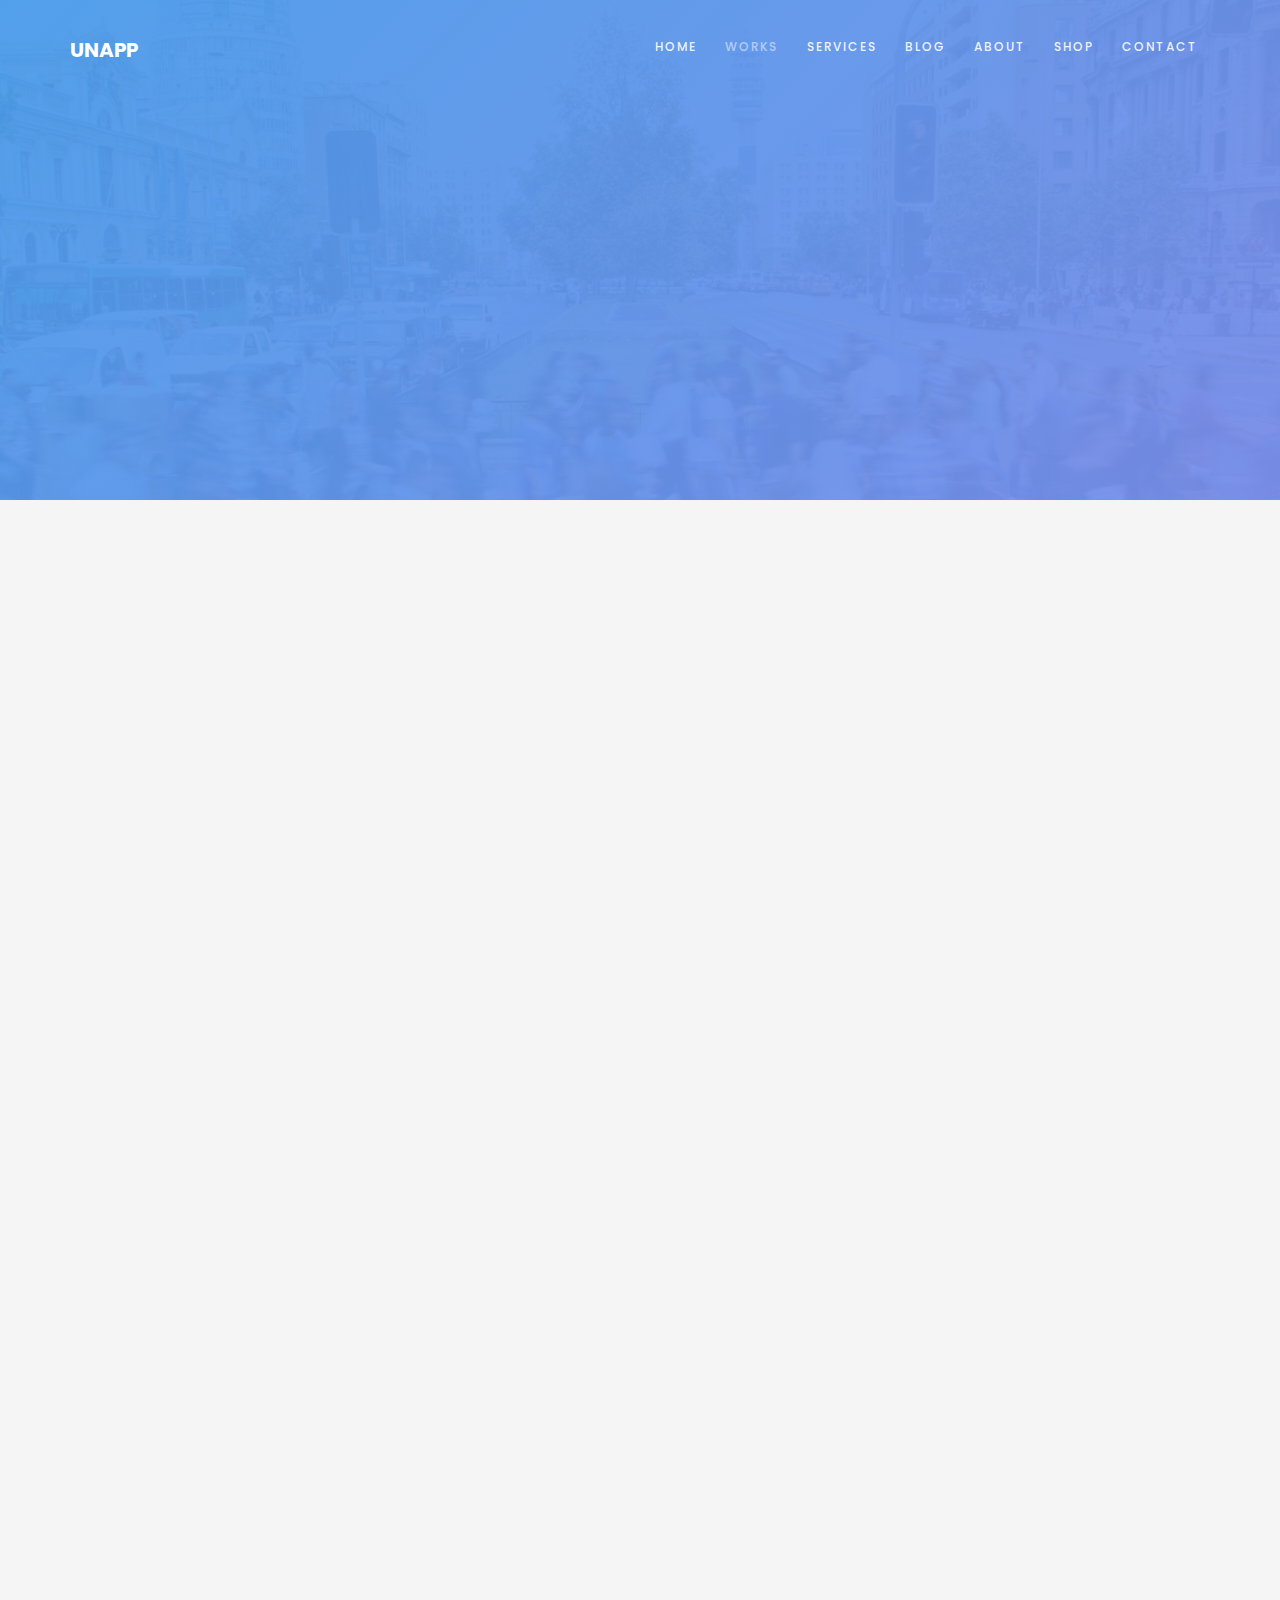
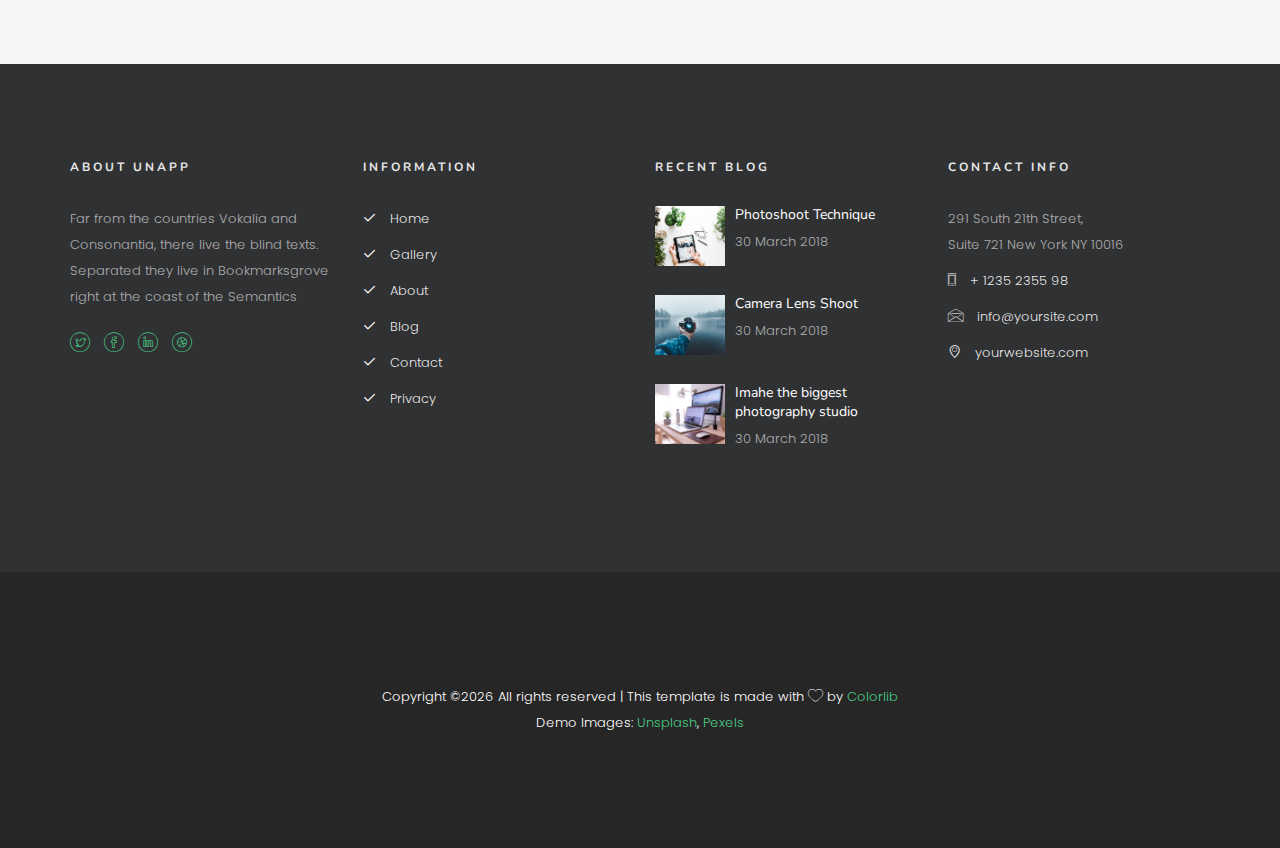
<file: shop.html>
<!DOCTYPE HTML>
<html>
	<head>
	<meta charset="utf-8">
	<meta http-equiv="X-UA-Compatible" content="IE=edge">
	<title>unapp Template</title>
	<meta name="viewport" content="width=device-width, initial-scale=1">
	<meta name="description" content="" />
	<meta name="keywords" content="" />
	<meta name="author" content="" />

  <!-- Facebook and Twitter integration -->
	<meta property="og:title" content=""/>
	<meta property="og:image" content=""/>
	<meta property="og:url" content=""/>
	<meta property="og:site_name" content=""/>
	<meta property="og:description" content=""/>
	<meta name="twitter:title" content="" />
	<meta name="twitter:image" content="" />
	<meta name="twitter:url" content="" />
	<meta name="twitter:card" content="" />

	<link href="https://fonts.googleapis.com/css?family=Poppins:300,400,500,600" rel="stylesheet">
	<link href="https://fonts.googleapis.com/css?family=Nunito:200,300,400" rel="stylesheet">
	
	<!-- Animate.css -->
	<link rel="stylesheet" href="css/animate.css">
	<!-- Icomoon Icon Fonts-->
	<link rel="stylesheet" href="css/icomoon.css">
	<!-- Bootstrap  -->
	<link rel="stylesheet" href="css/bootstrap.css">

	<!-- Magnific Popup -->
	<link rel="stylesheet" href="css/magnific-popup.css">

	<!-- Owl Carousel -->
	<link rel="stylesheet" href="css/owl.carousel.min.css">
	<link rel="stylesheet" href="css/owl.theme.default.min.css">

	<!-- Theme style  -->
	<link rel="stylesheet" href="css/style.css">

	<!-- Modernizr JS -->
	<script src="js/modernizr-2.6.2.min.js"></script>
	<!-- FOR IE9 below -->
	<!--[if lt IE 9]>
	<script src="js/respond.min.js"></script>
	<![endif]-->

	</head>
	<body>
		
	<div class="colorlib-loader"></div>

	<div id="page">
		<nav class="colorlib-nav" role="navigation">
			<div class="top-menu">
				<div class="container">
					<div class="row">
						<div class="col-md-2">
							<div id="colorlib-logo"><a href="index.html">Unapp</a></div>
						</div>
						<div class="col-md-10 text-right menu-1">
							<ul>
								<li><a href="index.html">Home</a></li>
								<li class="has-dropdown active">
									<a href="work.html">Works</a>
									<ul class="dropdown">
										<li><a href="work-grid.html">Works grid with text</a></li>
										<li><a href="work-grid-without-text.html">Works grid w/o text</a></li>
									</ul>
								</li>
								<li><a href="services.html">Services</a></li>
								<li><a href="blog.html">Blog</a></li>
								<li><a href="about.html">About</a></li>
								<li><a href="shop.html">Shop</a></li>
								<li><a href="contact.html">Contact</a></li>
							</ul>
						</div>
					</div>
				</div>
			</div>
		</nav>

		<section id="home" class="video-hero" style="height: 500px; background-image: url(images/cover_img_1.jpg);  background-size:cover; background-position: center center;background-attachment:fixed;" data-section="home">
		<div class="overlay"></div>
			<div class="display-t display-t2 text-center">
				<div class="display-tc display-tc2">
					<div class="container">
						<div class="col-md-12 col-md-offset-0">
							<div class="animate-box">
								<h2>Portfolio grid w/o text</h2>
								<p class="breadcrumbs"><span><a href="index.html">Home</a></span> <span>Work  grid w/o text</span></p>
							</div>
						</div>
					</div>
				</div>
			</div>
		</section>

		<div class="colorlib-shop">
			<div class="container-fluid">
				<div class="row">
					<div class="col-md-2 col-sm-3 col-xs-6 text-center animate-box">
						<div class="product-entry">
							<div class="product-img" style="background-image: url(images/item-5.jpg);">
								<p class="tag"><span class="new">New</span></p>
								<div class="cart">
									<p>
										<span class="addtocart"><a href="#"><i class="icon-cart"></i></a></span> 
										<span><a href="#"><i class="icon-eye"></i></a></span> 
										<span><a href="#"><i class="icon-heart3"></i></a></span>
										<span><a href="#"><i class="icon-pie-chart"></i></a></span>
									</p>
								</div>
							</div>
							<div class="desc">
								<h3><a href="product-detail.html">Floral Dress</a></h3>
								<p class="price"><span>$300.00</span></p>
							</div>
						</div>
					</div>
					<div class="col-md-2 col-sm-3 col-xs-6 text-center animate-box">
						<div class="product-entry">
							<div class="product-img" style="background-image: url(images/item-6.jpg);">
								<p class="tag"><span class="sale">Sale</span></p>
								<div class="cart">
									<p>
										<span class="addtocart"><a href="#"><i class="icon-cart"></i></a></span> 
										<span><a href="#"><i class="icon-eye"></i></a></span> 
										<span><a href="#"><i class="icon-heart3"></i></a></span>
										<span><a href="#"><i class="icon-pie-chart"></i></a></span>
									</p>
								</div>
							</div>
							<div class="desc">
								<h3><a href="product-detail.html">Floral Dress</a></h3>
								<p class="price"><span>$199.00</span> <span class="sale">$300.00</span> </p>
							</div>
						</div>
					</div>
					<div class="col-md-2 col-sm-3 col-xs-6 text-center animate-box">
						<div class="product-entry">
							<div class="product-img" style="background-image: url(images/item-7.jpg);">
								<p class="tag"><span class="new">New</span></p>
								<div class="cart">
									<p>
										<span class="addtocart"><a href="#"><i class="icon-cart"></i></a></span> 
										<span><a href="#"><i class="icon-eye"></i></a></span> 
										<span><a href="#"><i class="icon-heart3"></i></a></span>
										<span><a href="#"><i class="icon-pie-chart"></i></a></span>
									</p>
								</div>
							</div>
							<div class="desc">
								<h3><a href="product-detail.html">Floral Dress</a></h3>
								<p class="price"><span>$300.00</span></p>
							</div>
						</div>
					</div>
					<div class="col-md-2 col-sm-3 col-xs-6 text-center animate-box">
						<div class="product-entry">
							<div class="product-img" style="background-image: url(images/item-8.jpg);">
								<div class="cart">
									<p>
										<span class="addtocart"><a href="#"><i class="icon-cart"></i></a></span> 
										<span><a href="#"><i class="icon-eye"></i></a></span> 
										<span><a href="#"><i class="icon-heart3"></i></a></span>
										<span><a href="#"><i class="icon-pie-chart"></i></a></span>
									</p>
								</div>
							</div>
							<div class="desc">
								<h3><a href="product-detail.html">Floral Dress</a></h3>
								<p class="price"><span>$300.00</span></p>
							</div>
						</div>
					</div>
					<div class="col-md-2 col-sm-3 col-xs-6 text-center animate-box">
						<div class="product-entry">
							<div class="product-img" style="background-image: url(images/item-9.jpg);">
								<p class="tag"><span class="sale">Sale</span></p>
								<div class="cart">
									<p>
										<span class="addtocart"><a href="#"><i class="icon-cart"></i></a></span> 
										<span><a href="#"><i class="icon-eye"></i></a></span> 
										<span><a href="#"><i class="icon-heart3"></i></a></span>
										<span><a href="#"><i class="icon-pie-chart"></i></a></span>
									</p>
								</div>
							</div>
							<div class="desc">
								<h3><a href="product-detail.html">Floral Dress</a></h3>
								<p class="price"><span>$199.00</span> <span class="sale">$300.00</span> </p>
							</div>
						</div>
					</div>
					<div class="col-md-2 col-sm-3 col-xs-6 text-center animate-box">
						<div class="product-entry">
							<div class="product-img" style="background-image: url(images/item-10.jpg);">
								<p class="tag"><span class="new">New</span></p>
								<div class="cart">
									<p>
										<span class="addtocart"><a href="#"><i class="icon-cart"></i></a></span> 
										<span><a href="#"><i class="icon-eye"></i></a></span> 
										<span><a href="#"><i class="icon-heart3"></i></a></span>
										<span><a href="#"><i class="icon-pie-chart"></i></a></span>
									</p>
								</div>
							</div>
							<div class="desc">
								<h3><a href="product-detail.html">Floral Dress</a></h3>
								<p class="price"><span>$300.00</span></p>
							</div>
						</div>
					</div>
					<div class="col-md-2 col-sm-3 col-xs-6 text-center animate-box">
						<div class="product-entry">
							<div class="product-img" style="background-image: url(images/item-11.jpg);">
								<div class="cart">
									<p>
										<span class="addtocart"><a href="#"><i class="icon-cart"></i></a></span> 
										<span><a href="#"><i class="icon-eye"></i></a></span> 
										<span><a href="#"><i class="icon-heart3"></i></a></span>
										<span><a href="#"><i class="icon-pie-chart"></i></a></span>
									</p>
								</div>
							</div>
							<div class="desc">
								<h3><a href="product-detail.html">Floral Dress</a></h3>
								<p class="price"><span>$300.00</span></p>
							</div>
						</div>
					</div>
					<div class="col-md-2 col-sm-3 col-xs-6 text-center animate-box">
						<div class="product-entry">
							<div class="product-img" style="background-image: url(images/item-12.jpg);">
								<p class="tag"><span class="new">New</span></p>
								<div class="cart">
									<p>
										<span class="addtocart"><a href="#"><i class="icon-cart"></i></a></span> 
										<span><a href="#"><i class="icon-eye"></i></a></span> 
										<span><a href="#"><i class="icon-heart3"></i></a></span>
										<span><a href="#"><i class="icon-pie-chart"></i></a></span>
									</p>
								</div>
							</div>
							<div class="desc">
								<h3><a href="product-detail.html">Floral Dress</a></h3>
								<p class="price"><span>$300.00</span></p>
							</div>
						</div>
					</div>
					<div class="col-md-2 col-sm-3 col-xs-6 text-center animate-box">
						<div class="product-entry">
							<div class="product-img" style="background-image: url(images/item-13.jpg);">
								<p class="tag"><span class="new">New</span></p>
								<div class="cart">
									<p>
										<span class="addtocart"><a href="#"><i class="icon-cart"></i></a></span> 
										<span><a href="#"><i class="icon-eye"></i></a></span> 
										<span><a href="#"><i class="icon-heart3"></i></a></span>
										<span><a href="#"><i class="icon-pie-chart"></i></a></span>
									</p>
								</div>
							</div>
							<div class="desc">
								<h3><a href="product-detail.html">Floral Dress</a></h3>
								<p class="price"><span>$300.00</span></p>
							</div>
						</div>
					</div>
					<div class="col-md-2 col-sm-3 col-xs-6 text-center animate-box">
						<div class="product-entry">
							<div class="product-img" style="background-image: url(images/item-14.jpg);">
								<p class="tag"><span class="new">New</span></p>
								<div class="cart">
									<p>
										<span class="addtocart"><a href="#"><i class="icon-cart"></i></a></span> 
										<span><a href="#"><i class="icon-eye"></i></a></span> 
										<span><a href="#"><i class="icon-heart3"></i></a></span>
										<span><a href="#"><i class="icon-pie-chart"></i></a></span>
									</p>
								</div>
							</div>
							<div class="desc">
								<h3><a href="product-detail.html">Floral Dress</a></h3>
								<p class="price"><span>$300.00</span></p>
							</div>
						</div>
					</div>
					<div class="col-md-2 col-sm-3 col-xs-6 text-center animate-box">
						<div class="product-entry">
							<div class="product-img" style="background-image: url(images/item-15.jpg);">
								<p class="tag"><span class="new">New</span></p>
								<div class="cart">
									<p>
										<span class="addtocart"><a href="#"><i class="icon-cart"></i></a></span> 
										<span><a href="#"><i class="icon-eye"></i></a></span> 
										<span><a href="#"><i class="icon-heart3"></i></a></span>
										<span><a href="#"><i class="icon-pie-chart"></i></a></span>
									</p>
								</div>
							</div>
							<div class="desc">
								<h3><a href="product-detail.html">Floral Dress</a></h3>
								<p class="price"><span>$300.00</span></p>
							</div>
						</div>
					</div>
					<div class="col-md-2 col-sm-3 col-xs-6 text-center animate-box">
						<div class="product-entry">
							<div class="product-img" style="background-image: url(images/item-16.jpg);">
								<p class="tag"><span class="new">New</span></p>
								<div class="cart">
									<p>
										<span class="addtocart"><a href="#"><i class="icon-cart"></i></a></span> 
										<span><a href="#"><i class="icon-eye"></i></a></span> 
										<span><a href="#"><i class="icon-heart3"></i></a></span>
										<span><a href="#"><i class="icon-pie-chart"></i></a></span>
									</p>
								</div>
							</div>
							<div class="desc">
								<h3><a href="product-detail.html">Floral Dress</a></h3>
								<p class="price"><span>$300.00</span></p>
							</div>
						</div>
					</div>
				</div>
			</div>
		</div>

		<footer id="colorlib-footer">
			<div class="container">
				<div class="row row-pb-md">
					<div class="col-md-3 colorlib-widget">
						<h4>About unapp</h4>
						<p>Far from the countries Vokalia and Consonantia, there live the blind texts. Separated they live in Bookmarksgrove right at the coast of the Semantics</p>
						<p>
							<ul class="colorlib-social-icons">
								<li><a href="#"><i class="icon-twitter"></i></a></li>
								<li><a href="#"><i class="icon-facebook"></i></a></li>
								<li><a href="#"><i class="icon-linkedin"></i></a></li>
								<li><a href="#"><i class="icon-dribbble"></i></a></li>
							</ul>
						</p>
					</div>
					<div class="col-md-3 colorlib-widget">
						<h4>Information</h4>
						<p>
							<ul class="colorlib-footer-links">
								<li><a href="#"><i class="icon-check"></i> Home</a></li>
								<li><a href="#"><i class="icon-check"></i> Gallery</a></li>
								<li><a href="#"><i class="icon-check"></i> About</a></li>
								<li><a href="#"><i class="icon-check"></i> Blog</a></li>
								<li><a href="#"><i class="icon-check"></i> Contact</a></li>
								<li><a href="#"><i class="icon-check"></i> Privacy</a></li>
							</ul>
						</p>
					</div>

					<div class="col-md-3 colorlib-widget">
						<h4>Recent Blog</h4>
						<div class="f-blog">
							<a href="blog.html" class="blog-img" style="background-image: url(images/blog-1.jpg);">
							</a>
							<div class="desc">
								<h2><a href="blog.html">Photoshoot Technique</a></h2>
								<p class="admin"><span>30 March 2018</span></p>
							</div>
						</div>
						<div class="f-blog">
							<a href="blog.html" class="blog-img" style="background-image: url(images/blog-2.jpg);">
							</a>
							<div class="desc">
								<h2><a href="blog.html">Camera Lens Shoot</a></h2>
								<p class="admin"><span>30 March 2018</span></p>
							</div>
						</div>
						<div class="f-blog">
							<a href="blog.html" class="blog-img" style="background-image: url(images/blog-3.jpg);">
							</a>
							<div class="desc">
								<h2><a href="blog.html">Imahe the biggest photography studio</a></h2>
								<p class="admin"><span>30 March 2018</span></p>
							</div>
						</div>
					</div>

					<div class="col-md-3 colorlib-widget">
						<h4>Contact Info</h4>
						<ul class="colorlib-footer-links">
							<li>291 South 21th Street, <br> Suite 721 New York NY 10016</li>
							<li><a href="tel://1234567920"><i class="icon-phone"></i> + 1235 2355 98</a></li>
							<li><a href="mailto:info@yoursite.com"><i class="icon-envelope"></i> info@yoursite.com</a></li>
							<li><a href="#"><i class="icon-location4"></i> yourwebsite.com</a></li>
						</ul>
					</div>
				</div>
			</div>
			<div class="copy">
				<div class="container">
					<div class="row">
						<div class="col-md-12 text-center">
							<p>
								 <!-- Link back to Colorlib can't be removed. Template is licensed under CC BY 3.0. -->
Copyright &copy;<script>document.write(new Date().getFullYear());</script> All rights reserved | This template is made with <i class="icon-heart" aria-hidden="true"></i> by <a href="https://colorlib.com" target="_blank">Colorlib</a>
<!-- Link back to Colorlib can't be removed. Template is licensed under CC BY 3.0. --><br> 
								Demo Images: <a href="http://unsplash.co/" target="_blank">Unsplash</a>, <a href="http://pexels.com/" target="_blank">Pexels</a>
							</p>
						</div>
					</div>
				</div>
			</div>
		</footer>
	</div>

	<div class="gototop js-top">
		<a href="#" class="js-gotop"><i class="icon-arrow-up2"></i></a>
	</div>
	
	<!-- jQuery -->
	<script src="js/jquery.min.js"></script>
	<!-- jQuery Easing -->
	<script src="js/jquery.easing.1.3.js"></script>
	<!-- Bootstrap -->
	<script src="js/bootstrap.min.js"></script>
	<!-- Waypoints -->
	<script src="js/jquery.waypoints.min.js"></script>
	<!-- Stellar Parallax -->
	<script src="js/jquery.stellar.min.js"></script>
	<!-- YTPlayer -->
	<script src="js/jquery.mb.YTPlayer.min.js"></script>
	<!-- Owl carousel -->
	<script src="js/owl.carousel.min.js"></script>
	<!-- Magnific Popup -->
	<script src="js/jquery.magnific-popup.min.js"></script>
	<script src="js/magnific-popup-options.js"></script>
	<!-- Counters -->
	<script src="js/jquery.countTo.js"></script>
	<!-- Main -->
	<script src="js/main.js"></script>

	</body>
</html>
</file>
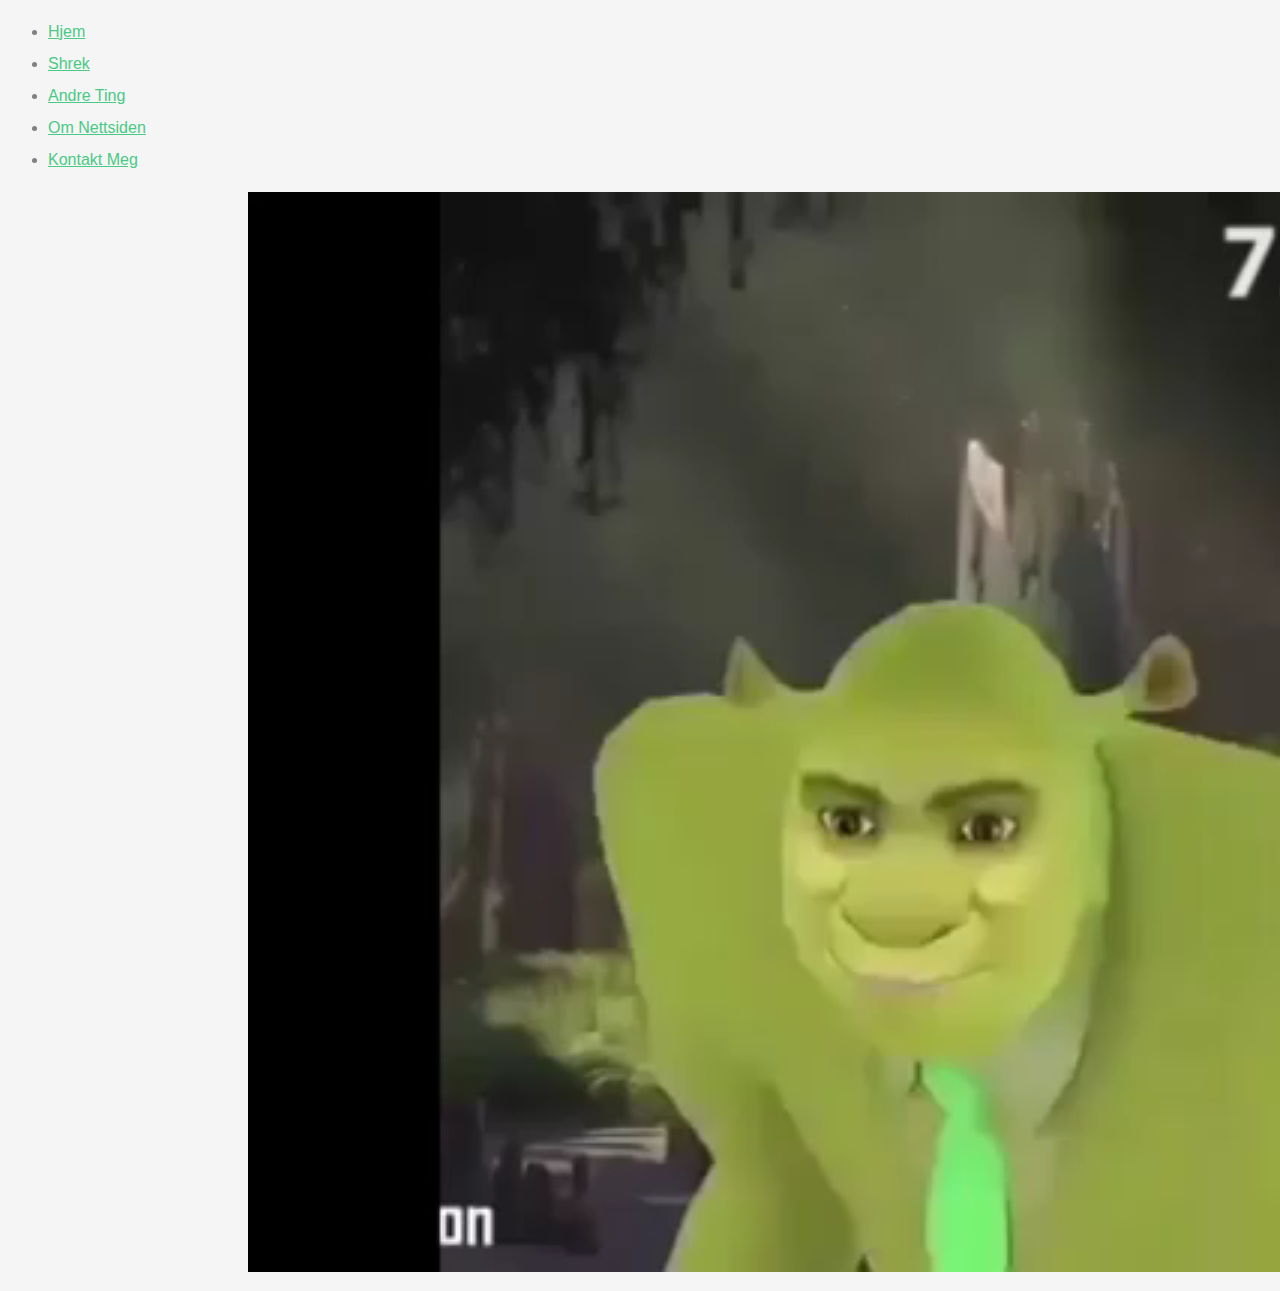
<file: Shrek.html>
<!DOCTYPE html>
<html>
<head>
	<div>
		</div>
			<ul>
				<li class="active"><a href="index.html">Hjem</a></li>
				<li><a href="Shrek.html">Shrek</a></li>
				<li><a href="#">Andre Ting</a></li>
				<li><a href="#">Om Nettsiden</a></li>
				<li><a href="#">Kontakt Meg</a></li>
			</ul>
		</div>
	</header>
</body>
</html>

	<title>Katos Nettside</title>
	<link rel="stylesheet" type="text/css" href="css/style.css">
	<rel="shortcut icon" type="image/x-icon" href="favicon.ico" />
</head>
<body bgcolor="black">
<video width="1920" height="1080" autoplay="true" loop="true" controlsList="nodownload" webkitallowfullscreen="true" mozallowfullscreen="true" allowfullscreen="true"> 
    <source src="mypeepeeitches.mp4" type="video/mp4">
</video>
</file>
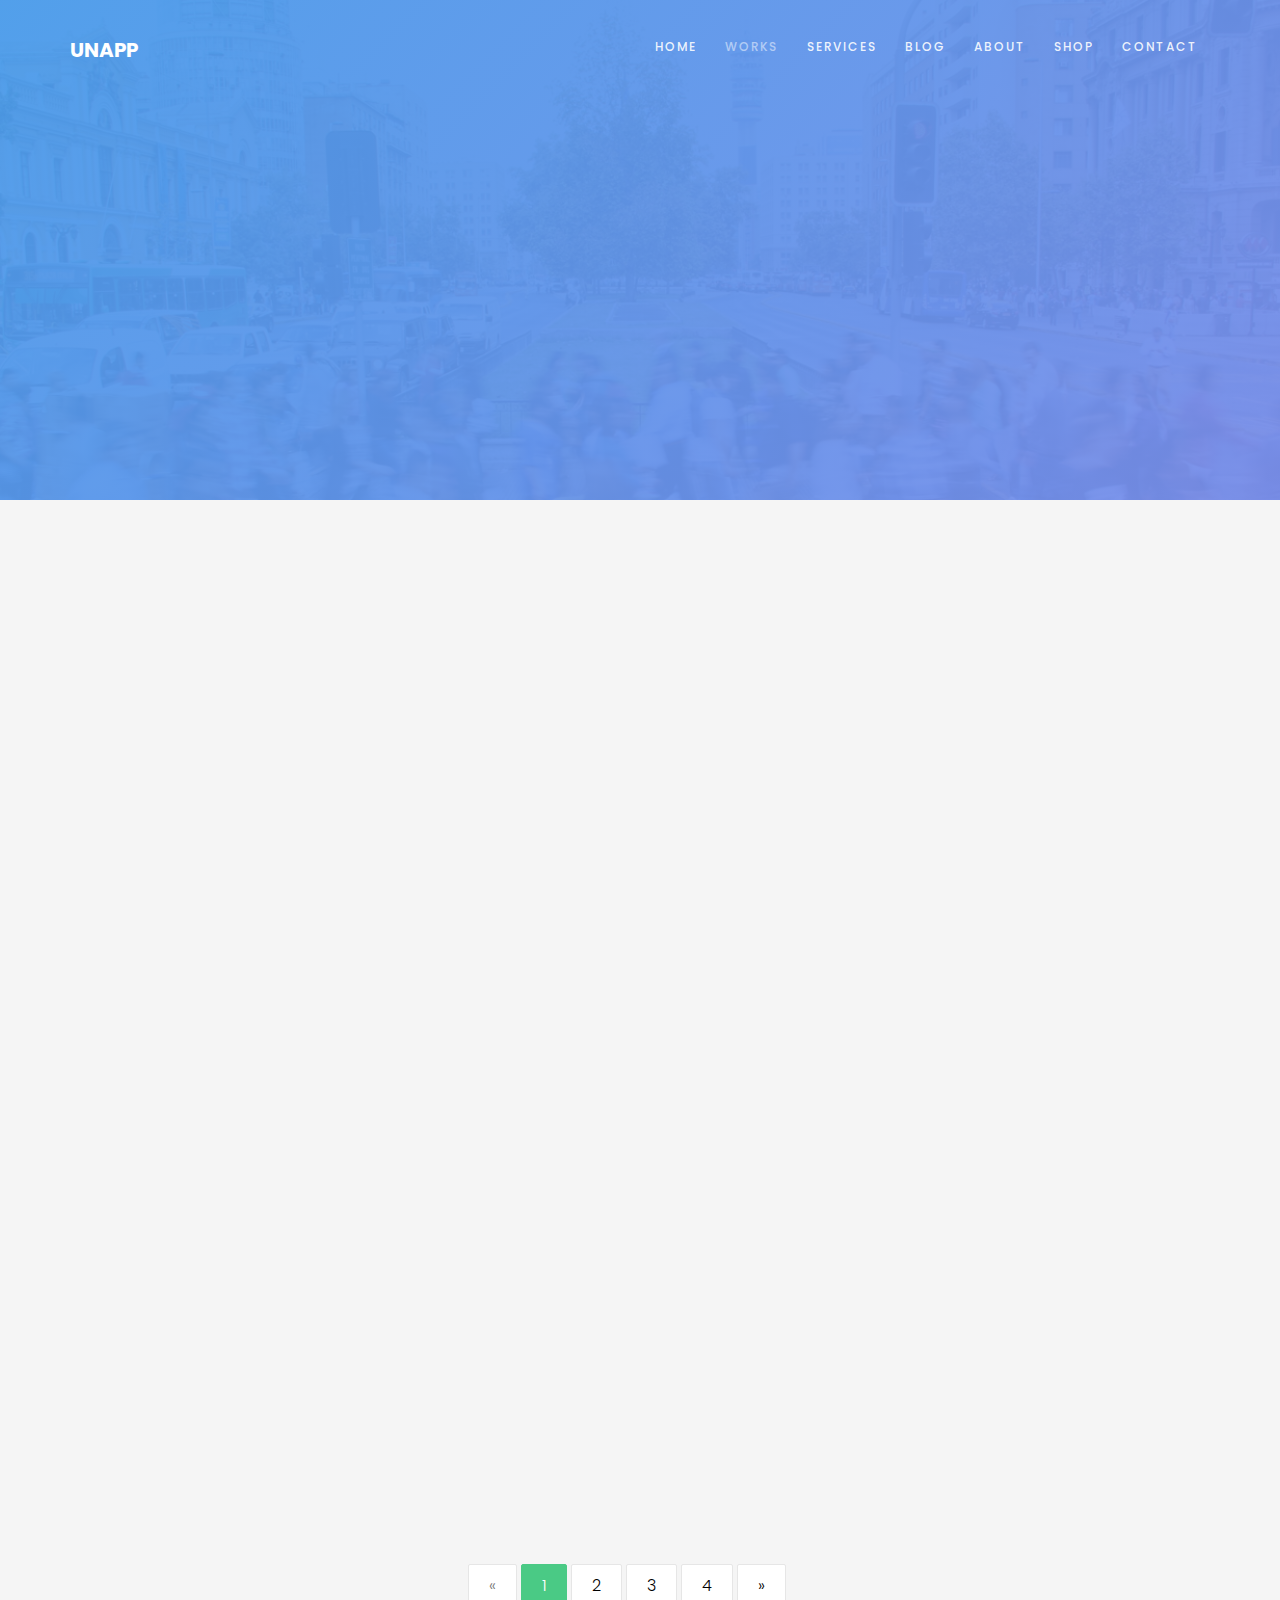
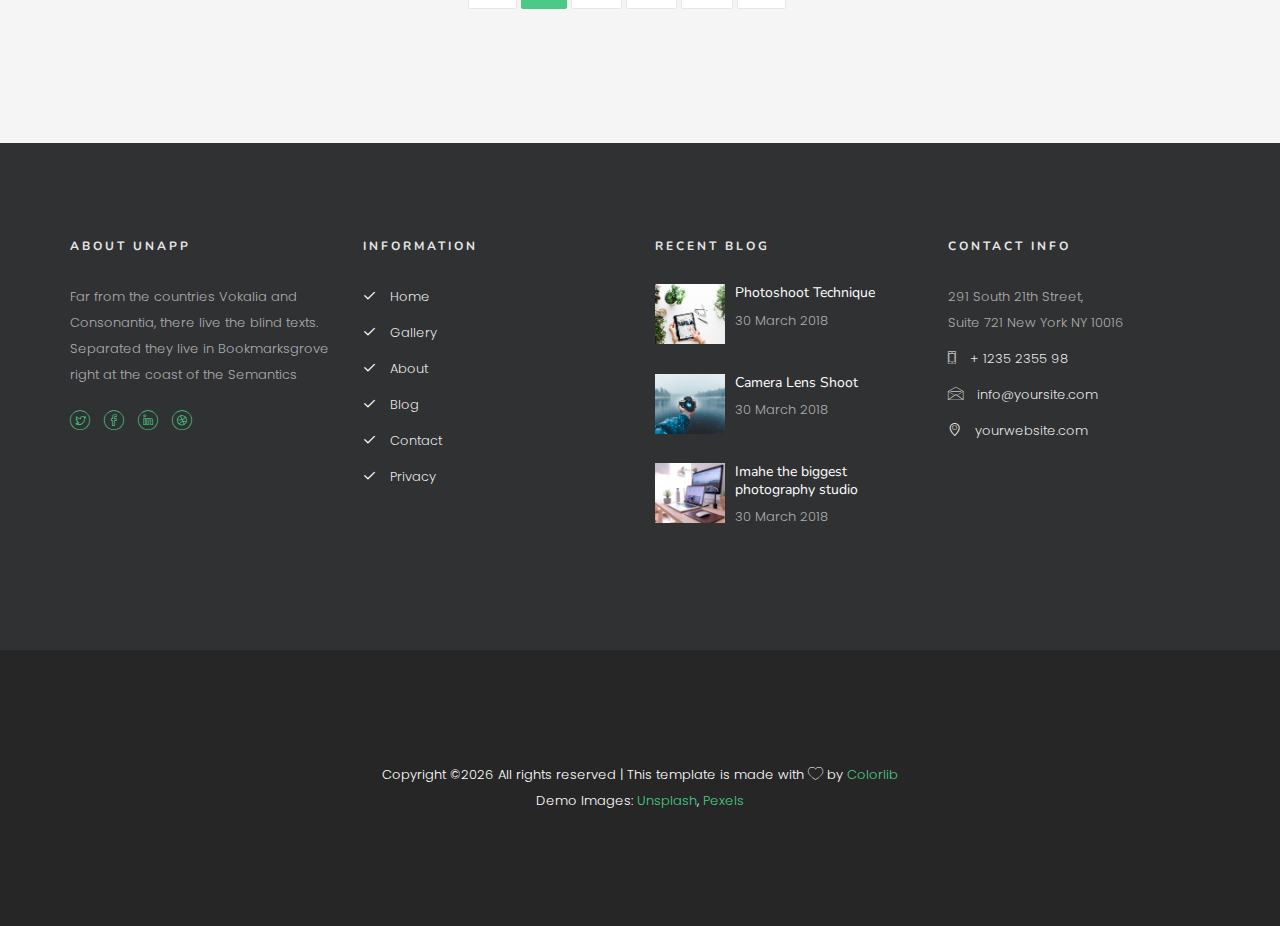
<file: work-grid-without-text.html>
<!DOCTYPE HTML>
<html>
	<head>
	<meta charset="utf-8">
	<meta http-equiv="X-UA-Compatible" content="IE=edge">
	<title>unapp Template</title>
	<meta name="viewport" content="width=device-width, initial-scale=1">
	<meta name="description" content="" />
	<meta name="keywords" content="" />
	<meta name="author" content="" />

  <!-- Facebook and Twitter integration -->
	<meta property="og:title" content=""/>
	<meta property="og:image" content=""/>
	<meta property="og:url" content=""/>
	<meta property="og:site_name" content=""/>
	<meta property="og:description" content=""/>
	<meta name="twitter:title" content="" />
	<meta name="twitter:image" content="" />
	<meta name="twitter:url" content="" />
	<meta name="twitter:card" content="" />

	<link href="https://fonts.googleapis.com/css?family=Poppins:300,400,500,600" rel="stylesheet">
	<link href="https://fonts.googleapis.com/css?family=Nunito:200,300,400" rel="stylesheet">
	
	<!-- Animate.css -->
	<link rel="stylesheet" href="css/animate.css">
	<!-- Icomoon Icon Fonts-->
	<link rel="stylesheet" href="css/icomoon.css">
	<!-- Bootstrap  -->
	<link rel="stylesheet" href="css/bootstrap.css">

	<!-- Magnific Popup -->
	<link rel="stylesheet" href="css/magnific-popup.css">

	<!-- Owl Carousel -->
	<link rel="stylesheet" href="css/owl.carousel.min.css">
	<link rel="stylesheet" href="css/owl.theme.default.min.css">

	<!-- Theme style  -->
	<link rel="stylesheet" href="css/style.css">

	<!-- Modernizr JS -->
	<script src="js/modernizr-2.6.2.min.js"></script>
	<!-- FOR IE9 below -->
	<!--[if lt IE 9]>
	<script src="js/respond.min.js"></script>
	<![endif]-->

	</head>
	<body>
		
	<div class="colorlib-loader"></div>

	<div id="page">
		<nav class="colorlib-nav" role="navigation">
			<div class="top-menu">
				<div class="container">
					<div class="row">
						<div class="col-md-2">
							<div id="colorlib-logo"><a href="index.html">Unapp</a></div>
						</div>
						<div class="col-md-10 text-right menu-1">
							<ul>
								<li><a href="index.html">Home</a></li>
								<li class="has-dropdown active">
									<a href="work.html">Works</a>
									<ul class="dropdown">
										<li><a href="work-grid.html">Works grid with text</a></li>
										<li><a href="work-grid-without-text.html">Works grid w/o text</a></li>
									</ul>
								</li>
								<li><a href="services.html">Services</a></li>
								<li><a href="blog.html">Blog</a></li>
								<li><a href="about.html">About</a></li>
								<li><a href="shop.html">Shop</a></li>
								<li><a href="contact.html">Contact</a></li>
							</ul>
						</div>
					</div>
				</div>
			</div>
		</nav>

		<section id="home" class="video-hero" style="height: 500px; background-image: url(images/cover_img_1.jpg);  background-size:cover; background-position: center center;background-attachment:fixed;" data-section="home">
		<div class="overlay"></div>
			<div class="display-t display-t2 text-center">
				<div class="display-tc display-tc2">
					<div class="container">
						<div class="col-md-12 col-md-offset-0">
							<div class="animate-box">
								<h2>Portfolio grid w/o text</h2>
								<p class="breadcrumbs"><span><a href="index.html">Home</a></span> <span>Work  grid w/o text</span></p>
							</div>
						</div>
					</div>
				</div>
			</div>
		</section>

		<div class="colorlib-work">
			<div class="container">
				<div class="row">
					<div class="col-md-4 animate-box">
						<div class="work-grid">
							<a href="#" class="work-img" style="background-image: url(images/work-1.jpg)">
								<span class="icon"><i class="icon-plus2"></i></span>
							</a>
						</div>
					</div>
					<div class="col-md-4 animate-box">
						<div class="work-grid">
							<a href="#" class="work-img" style="background-image: url(images/work-2.jpg)">
								<span class="icon"><i class="icon-plus2"></i></span>
							</a>
						</div>
					</div>
					<div class="col-md-4 animate-box">
						<div class="work-grid">
							<a href="#" class="work-img" style="background-image: url(images/work-3.jpg)">
								<span class="icon"><i class="icon-plus2"></i></span>
							</a>
						</div>
					</div>
					<div class="col-md-4 animate-box">
						<div class="work-grid">
							<a href="#" class="work-img" style="background-image: url(images/work-4.jpg)">
								<span class="icon"><i class="icon-plus2"></i></span>
							</a>
						</div>
					</div>
					<div class="col-md-4 animate-box">
						<div class="work-grid">
							<a href="#" class="work-img" style="background-image: url(images/work-5.jpg)">
								<span class="icon"><i class="icon-plus2"></i></span>
							</a>
						</div>
					</div>
					<div class="col-md-4 animate-box">
						<div class="work-grid">
							<a href="#" class="work-img" style="background-image: url(images/work-6.jpg)">
								<span class="icon"><i class="icon-plus2"></i></span>
							</a>
						</div>
					</div>
					<div class="col-md-4 animate-box">
						<div class="work-grid">
							<a href="#" class="work-img" style="background-image: url(images/work-7.jpg)">
								<span class="icon"><i class="icon-plus2"></i></span>
							</a>
						</div>
					</div>
					<div class="col-md-4 animate-box">
						<div class="work-grid">
							<a href="#" class="work-img" style="background-image: url(images/work-8.jpg)">
								<span class="icon"><i class="icon-plus2"></i></span>
							</a>
						</div>
					</div>
					<div class="col-md-4 animate-box">
						<div class="work-grid">
							<a href="#" class="work-img" style="background-image: url(images/work-9.jpg)">
								<span class="icon"><i class="icon-plus2"></i></span>
							</a>
						</div>
					</div>
				</div>
				<div class="row">
					<div class="col-md-12 text-center">
						<ul class="pagination">
							<li class="disabled"><a href="#">&laquo;</a></li>
							<li class="active"><a href="#">1</a></li>
							<li><a href="#">2</a></li>
							<li><a href="#">3</a></li>
							<li><a href="#">4</a></li>
							<li><a href="#">&raquo;</a></li>
						</ul>
					</div>
				</div>
			</div>
		</div>

		<footer id="colorlib-footer">
			<div class="container">
				<div class="row row-pb-md">
					<div class="col-md-3 colorlib-widget">
						<h4>About unapp</h4>
						<p>Far from the countries Vokalia and Consonantia, there live the blind texts. Separated they live in Bookmarksgrove right at the coast of the Semantics</p>
						<p>
							<ul class="colorlib-social-icons">
								<li><a href="#"><i class="icon-twitter"></i></a></li>
								<li><a href="#"><i class="icon-facebook"></i></a></li>
								<li><a href="#"><i class="icon-linkedin"></i></a></li>
								<li><a href="#"><i class="icon-dribbble"></i></a></li>
							</ul>
						</p>
					</div>
					<div class="col-md-3 colorlib-widget">
						<h4>Information</h4>
						<p>
							<ul class="colorlib-footer-links">
								<li><a href="#"><i class="icon-check"></i> Home</a></li>
								<li><a href="#"><i class="icon-check"></i> Gallery</a></li>
								<li><a href="#"><i class="icon-check"></i> About</a></li>
								<li><a href="#"><i class="icon-check"></i> Blog</a></li>
								<li><a href="#"><i class="icon-check"></i> Contact</a></li>
								<li><a href="#"><i class="icon-check"></i> Privacy</a></li>
							</ul>
						</p>
					</div>

					<div class="col-md-3 colorlib-widget">
						<h4>Recent Blog</h4>
						<div class="f-blog">
							<a href="blog.html" class="blog-img" style="background-image: url(images/blog-1.jpg);">
							</a>
							<div class="desc">
								<h2><a href="blog.html">Photoshoot Technique</a></h2>
								<p class="admin"><span>30 March 2018</span></p>
							</div>
						</div>
						<div class="f-blog">
							<a href="blog.html" class="blog-img" style="background-image: url(images/blog-2.jpg);">
							</a>
							<div class="desc">
								<h2><a href="blog.html">Camera Lens Shoot</a></h2>
								<p class="admin"><span>30 March 2018</span></p>
							</div>
						</div>
						<div class="f-blog">
							<a href="blog.html" class="blog-img" style="background-image: url(images/blog-3.jpg);">
							</a>
							<div class="desc">
								<h2><a href="blog.html">Imahe the biggest photography studio</a></h2>
								<p class="admin"><span>30 March 2018</span></p>
							</div>
						</div>
					</div>

					<div class="col-md-3 colorlib-widget">
						<h4>Contact Info</h4>
						<ul class="colorlib-footer-links">
							<li>291 South 21th Street, <br> Suite 721 New York NY 10016</li>
							<li><a href="tel://1234567920"><i class="icon-phone"></i> + 1235 2355 98</a></li>
							<li><a href="mailto:info@yoursite.com"><i class="icon-envelope"></i> info@yoursite.com</a></li>
							<li><a href="#"><i class="icon-location4"></i> yourwebsite.com</a></li>
						</ul>
					</div>
				</div>
			</div>
			<div class="copy">
				<div class="container">
					<div class="row">
						<div class="col-md-12 text-center">
							<p>
								<!-- Link back to Colorlib can't be removed. Template is licensed under CC BY 3.0. -->
Copyright &copy;<script>document.write(new Date().getFullYear());</script> All rights reserved | This template is made with <i class="icon-heart" aria-hidden="true"></i> by <a href="https://colorlib.com" target="_blank">Colorlib</a>
<!-- Link back to Colorlib can't be removed. Template is licensed under CC BY 3.0. --><br> 
								Demo Images: <a href="http://unsplash.co/" target="_blank">Unsplash</a>, <a href="http://pexels.com/" target="_blank">Pexels</a>
							</p>
						</div>
					</div>
				</div>
			</div>
		</footer>
	</div>

	<div class="gototop js-top">
		<a href="#" class="js-gotop"><i class="icon-arrow-up2"></i></a>
	</div>
	
	<!-- jQuery -->
	<script src="js/jquery.min.js"></script>
	<!-- jQuery Easing -->
	<script src="js/jquery.easing.1.3.js"></script>
	<!-- Bootstrap -->
	<script src="js/bootstrap.min.js"></script>
	<!-- Waypoints -->
	<script src="js/jquery.waypoints.min.js"></script>
	<!-- Stellar Parallax -->
	<script src="js/jquery.stellar.min.js"></script>
	<!-- YTPlayer -->
	<script src="js/jquery.mb.YTPlayer.min.js"></script>
	<!-- Owl carousel -->
	<script src="js/owl.carousel.min.js"></script>
	<!-- Magnific Popup -->
	<script src="js/jquery.magnific-popup.min.js"></script>
	<script src="js/magnific-popup-options.js"></script>
	<!-- Counters -->
	<script src="js/jquery.countTo.js"></script>
	<!-- Main -->
	<script src="js/main.js"></script>

	</body>
</html>
</file>
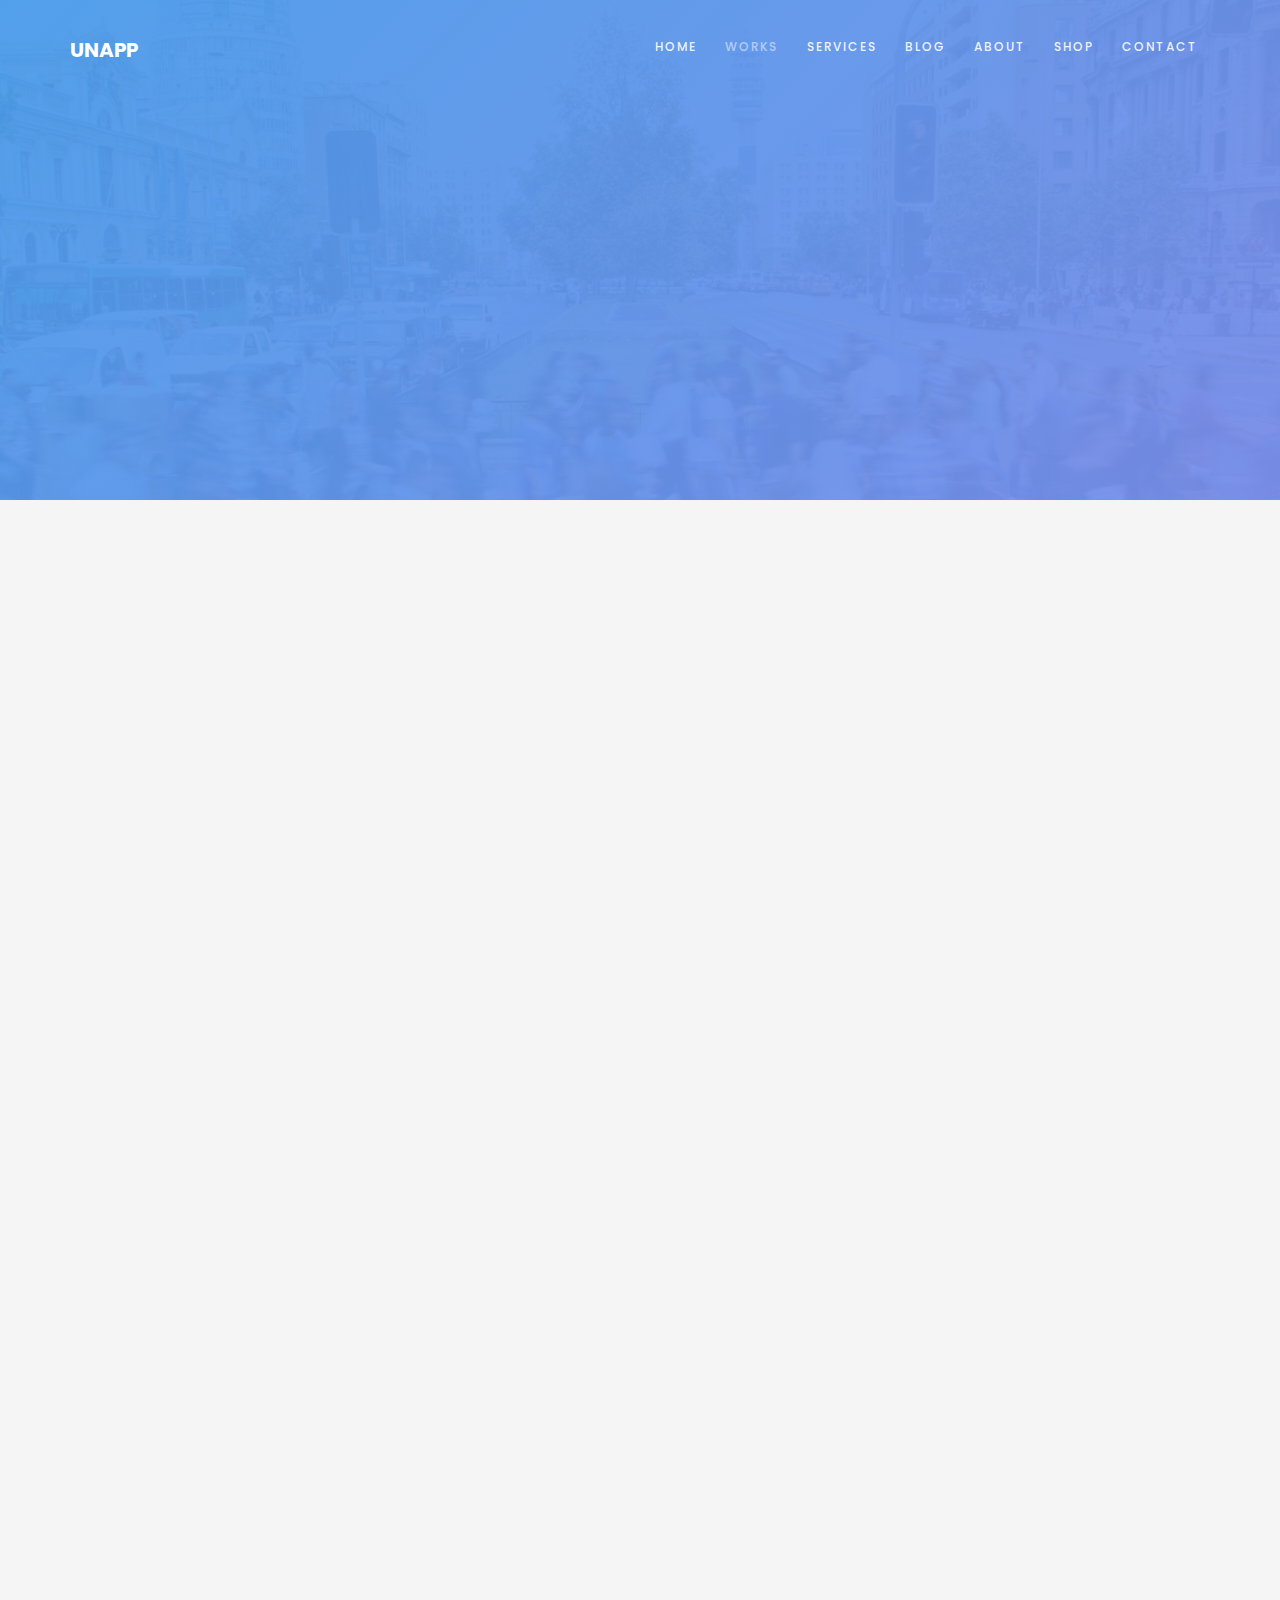
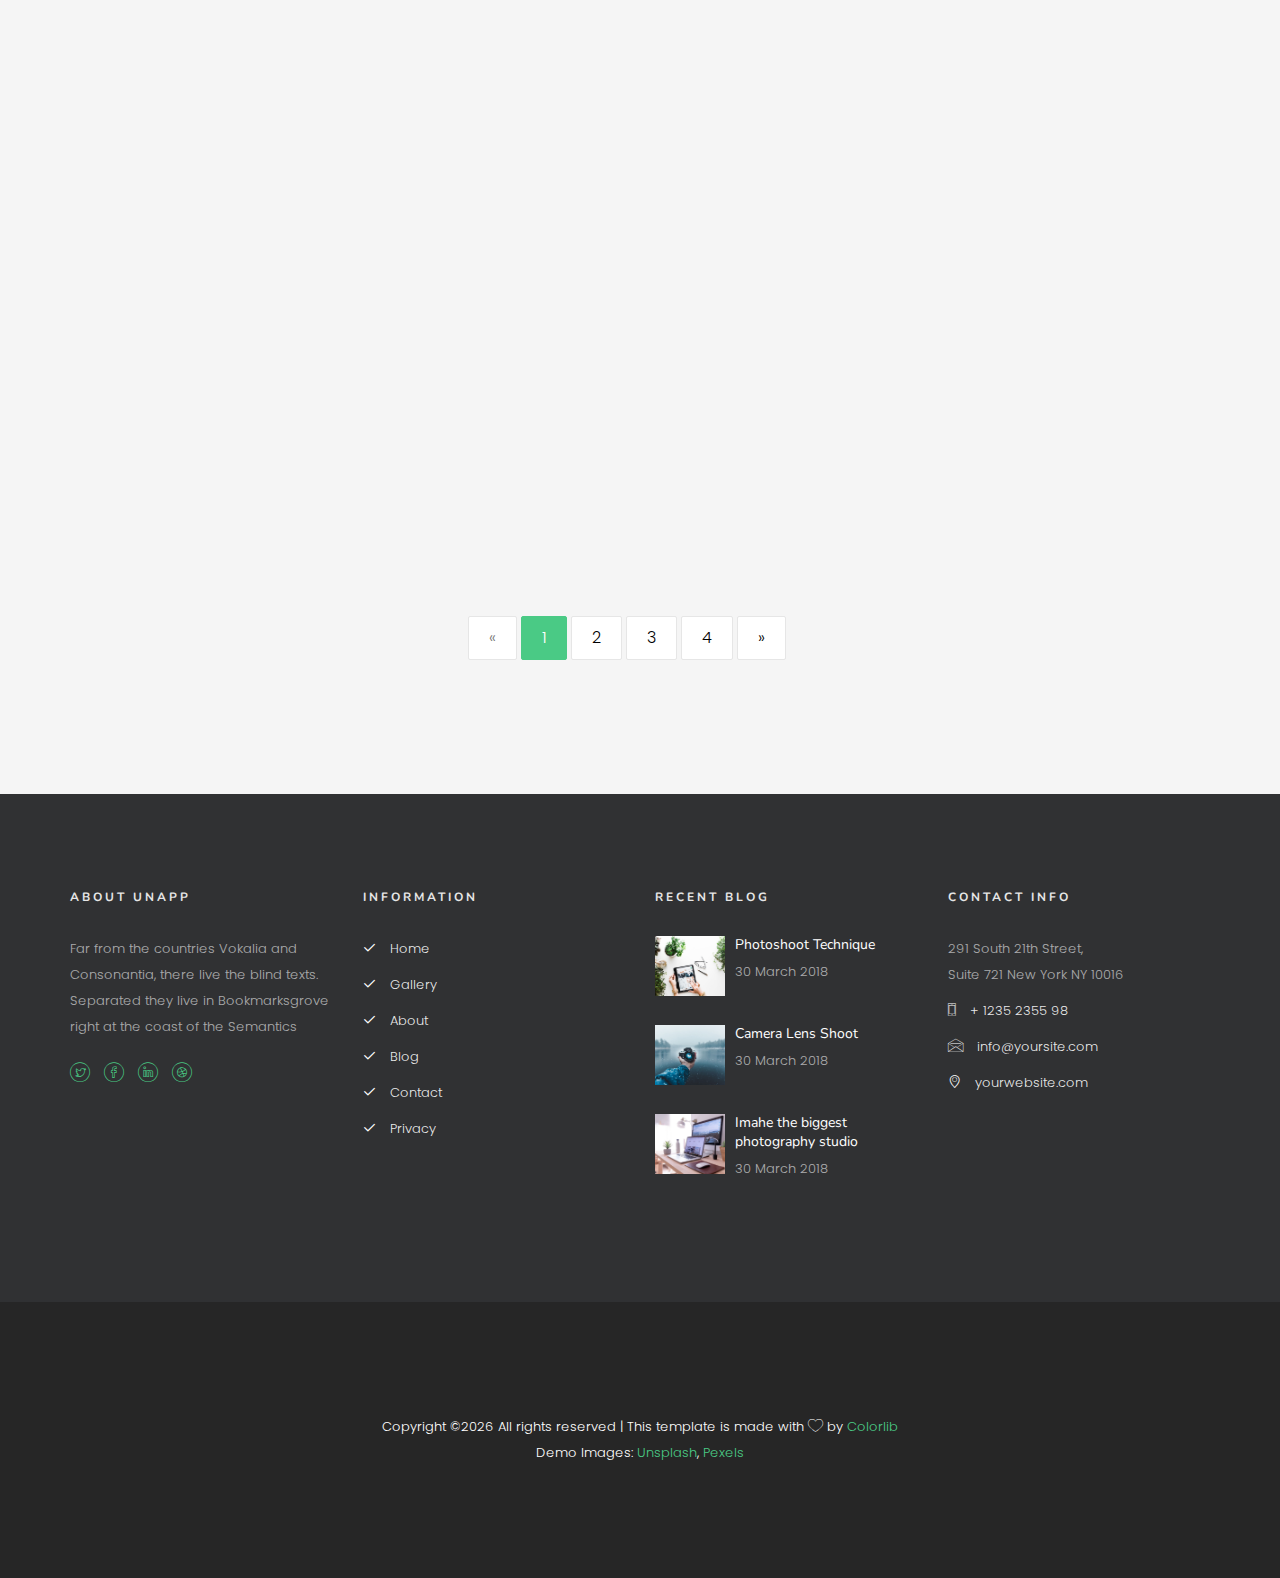
<file: work-grid.html>
<!DOCTYPE HTML>
<html>
	<head>
	<meta charset="utf-8">
	<meta http-equiv="X-UA-Compatible" content="IE=edge">
	<title>unapp Template</title>
	<meta name="viewport" content="width=device-width, initial-scale=1">
	<meta name="description" content="" />
	<meta name="keywords" content="" />
	<meta name="author" content="" />

  <!-- Facebook and Twitter integration -->
	<meta property="og:title" content=""/>
	<meta property="og:image" content=""/>
	<meta property="og:url" content=""/>
	<meta property="og:site_name" content=""/>
	<meta property="og:description" content=""/>
	<meta name="twitter:title" content="" />
	<meta name="twitter:image" content="" />
	<meta name="twitter:url" content="" />
	<meta name="twitter:card" content="" />

	<link href="https://fonts.googleapis.com/css?family=Poppins:300,400,500,600" rel="stylesheet">
	<link href="https://fonts.googleapis.com/css?family=Nunito:200,300,400" rel="stylesheet">
	
	<!-- Animate.css -->
	<link rel="stylesheet" href="css/animate.css">
	<!-- Icomoon Icon Fonts-->
	<link rel="stylesheet" href="css/icomoon.css">
	<!-- Bootstrap  -->
	<link rel="stylesheet" href="css/bootstrap.css">

	<!-- Magnific Popup -->
	<link rel="stylesheet" href="css/magnific-popup.css">

	<!-- Owl Carousel -->
	<link rel="stylesheet" href="css/owl.carousel.min.css">
	<link rel="stylesheet" href="css/owl.theme.default.min.css">

	<!-- Theme style  -->
	<link rel="stylesheet" href="css/style.css">

	<!-- Modernizr JS -->
	<script src="js/modernizr-2.6.2.min.js"></script>
	<!-- FOR IE9 below -->
	<!--[if lt IE 9]>
	<script src="js/respond.min.js"></script>
	<![endif]-->

	</head>
	<body>
		
	<div class="colorlib-loader"></div>

	<div id="page">
		<nav class="colorlib-nav" role="navigation">
			<div class="top-menu">
				<div class="container">
					<div class="row">
						<div class="col-md-2">
							<div id="colorlib-logo"><a href="index.html">Unapp</a></div>
						</div>
						<div class="col-md-10 text-right menu-1">
							<ul>
								<li><a href="index.html">Home</a></li>
								<li class="has-dropdown active">
									<a href="work.html">Works</a>
									<ul class="dropdown">
										<li><a href="work-grid.html">Works grid with text</a></li>
										<li><a href="work-grid-without-text.html">Works grid w/o text</a></li>
									</ul>
								</li>
								<li><a href="services.html">Services</a></li>
								<li><a href="blog.html">Blog</a></li>
								<li><a href="about.html">About</a></li>
								<li><a href="shop.html">Shop</a></li>
								<li><a href="contact.html">Contact</a></li>
							</ul>
						</div>
					</div>
				</div>
			</div>
		</nav>

		<section id="home" class="video-hero" style="height: 500px; background-image: url(images/cover_img_1.jpg);  background-size:cover; background-position: center center;background-attachment:fixed;" data-section="home">
		<div class="overlay"></div>
			<div class="display-t display-t2 text-center">
				<div class="display-tc display-tc2">
					<div class="container">
						<div class="col-md-12 col-md-offset-0">
							<div class="animate-box">
								<h2>Portfolio grid with text</h2>
								<p class="breadcrumbs"><span><a href="index.html">Home</a></span> <span>Work grid with text</span></p>
							</div>
						</div>
					</div>
				</div>
			</div>
		</section>

		<div class="colorlib-work">
			<div class="container">
				<div class="row">
					<div class="col-md-4 animate-box">
						<div class="work-grid">
							<a href="#" class="work-img" style="background-image: url(images/work-1.jpg)">
								<span class="icon"><i class="icon-plus2"></i></span>
							</a>
							<div class="desc">
								<h2><a href="#">A beige chair at a basket</a></h2>
								<p>Even the all-powerful Pointing has no control about the blind texts it is an almost unorthographic life</p>
							</div>
						</div>
					</div>
					<div class="col-md-4 animate-box">
						<div class="work-grid">
							<a href="#" class="work-img" style="background-image: url(images/work-2.jpg)">
								<span class="icon"><i class="icon-plus2"></i></span>
							</a>
							<div class="desc">
								<h2><a href="#">A beige chair at a basket</a></h2>
								<p>Even the all-powerful Pointing has no control about the blind texts it is an almost unorthographic life</p>
							</div>
						</div>
					</div>
					<div class="col-md-4 animate-box">
						<div class="work-grid">
							<a href="#" class="work-img" style="background-image: url(images/work-3.jpg)">
								<span class="icon"><i class="icon-plus2"></i></span>
							</a>
							<div class="desc">
								<h2><a href="#">A beige chair at a basket</a></h2>
								<p>Even the all-powerful Pointing has no control about the blind texts it is an almost unorthographic life</p>
							</div>
						</div>
					</div>
					<div class="col-md-4 animate-box">
						<div class="work-grid">
							<a href="#" class="work-img" style="background-image: url(images/work-4.jpg)">
								<span class="icon"><i class="icon-plus2"></i></span>
							</a>
							<div class="desc">
								<h2><a href="#">A beige chair at a basket</a></h2>
								<p>Even the all-powerful Pointing has no control about the blind texts it is an almost unorthographic life</p>
							</div>
						</div>
					</div>
					<div class="col-md-4 animate-box">
						<div class="work-grid">
							<a href="#" class="work-img" style="background-image: url(images/work-5.jpg)">
								<span class="icon"><i class="icon-plus2"></i></span>
							</a>
							<div class="desc">
								<h2><a href="#">A beige chair at a basket</a></h2>
								<p>Even the all-powerful Pointing has no control about the blind texts it is an almost unorthographic life</p>
							</div>
						</div>
					</div>
					<div class="col-md-4 animate-box">
						<div class="work-grid">
							<a href="#" class="work-img" style="background-image: url(images/work-6.jpg)">
								<span class="icon"><i class="icon-plus2"></i></span>
							</a>
							<div class="desc">
								<h2><a href="#">A beige chair at a basket</a></h2>
								<p>Even the all-powerful Pointing has no control about the blind texts it is an almost unorthographic life</p>
							</div>
						</div>
					</div>
					<div class="col-md-4 animate-box">
						<div class="work-grid">
							<a href="#" class="work-img" style="background-image: url(images/work-7.jpg)">
								<span class="icon"><i class="icon-plus2"></i></span>
							</a>
							<div class="desc">
								<h2><a href="#">A beige chair at a basket</a></h2>
								<p>Even the all-powerful Pointing has no control about the blind texts it is an almost unorthographic life</p>
							</div>
						</div>
					</div>
					<div class="col-md-4 animate-box">
						<div class="work-grid">
							<a href="#" class="work-img" style="background-image: url(images/work-8.jpg)">
								<span class="icon"><i class="icon-plus2"></i></span>
							</a>
							<div class="desc">
								<h2><a href="#">A beige chair at a basket</a></h2>
								<p>Even the all-powerful Pointing has no control about the blind texts it is an almost unorthographic life</p>
							</div>
						</div>
					</div>
					<div class="col-md-4 animate-box">
						<div class="work-grid">
							<a href="#" class="work-img" style="background-image: url(images/work-9.jpg)">
								<span class="icon"><i class="icon-plus2"></i></span>
							</a>
							<div class="desc">
								<h2><a href="#">A beige chair at a basket</a></h2>
								<p>Even the all-powerful Pointing has no control about the blind texts it is an almost unorthographic life</p>
							</div>
						</div>
					</div>
				</div>
				<div class="row">
					<div class="col-md-12 text-center">
						<ul class="pagination">
							<li class="disabled"><a href="#">&laquo;</a></li>
							<li class="active"><a href="#">1</a></li>
							<li><a href="#">2</a></li>
							<li><a href="#">3</a></li>
							<li><a href="#">4</a></li>
							<li><a href="#">&raquo;</a></li>
						</ul>
					</div>
				</div>
			</div>
		</div>

		<footer id="colorlib-footer">
			<div class="container">
				<div class="row row-pb-md">
					<div class="col-md-3 colorlib-widget">
						<h4>About unapp</h4>
						<p>Far from the countries Vokalia and Consonantia, there live the blind texts. Separated they live in Bookmarksgrove right at the coast of the Semantics</p>
						<p>
							<ul class="colorlib-social-icons">
								<li><a href="#"><i class="icon-twitter"></i></a></li>
								<li><a href="#"><i class="icon-facebook"></i></a></li>
								<li><a href="#"><i class="icon-linkedin"></i></a></li>
								<li><a href="#"><i class="icon-dribbble"></i></a></li>
							</ul>
						</p>
					</div>
					<div class="col-md-3 colorlib-widget">
						<h4>Information</h4>
						<p>
							<ul class="colorlib-footer-links">
								<li><a href="#"><i class="icon-check"></i> Home</a></li>
								<li><a href="#"><i class="icon-check"></i> Gallery</a></li>
								<li><a href="#"><i class="icon-check"></i> About</a></li>
								<li><a href="#"><i class="icon-check"></i> Blog</a></li>
								<li><a href="#"><i class="icon-check"></i> Contact</a></li>
								<li><a href="#"><i class="icon-check"></i> Privacy</a></li>
							</ul>
						</p>
					</div>

					<div class="col-md-3 colorlib-widget">
						<h4>Recent Blog</h4>
						<div class="f-blog">
							<a href="blog.html" class="blog-img" style="background-image: url(images/blog-1.jpg);">
							</a>
							<div class="desc">
								<h2><a href="blog.html">Photoshoot Technique</a></h2>
								<p class="admin"><span>30 March 2018</span></p>
							</div>
						</div>
						<div class="f-blog">
							<a href="blog.html" class="blog-img" style="background-image: url(images/blog-2.jpg);">
							</a>
							<div class="desc">
								<h2><a href="blog.html">Camera Lens Shoot</a></h2>
								<p class="admin"><span>30 March 2018</span></p>
							</div>
						</div>
						<div class="f-blog">
							<a href="blog.html" class="blog-img" style="background-image: url(images/blog-3.jpg);">
							</a>
							<div class="desc">
								<h2><a href="blog.html">Imahe the biggest photography studio</a></h2>
								<p class="admin"><span>30 March 2018</span></p>
							</div>
						</div>
					</div>

					<div class="col-md-3 colorlib-widget">
						<h4>Contact Info</h4>
						<ul class="colorlib-footer-links">
							<li>291 South 21th Street, <br> Suite 721 New York NY 10016</li>
							<li><a href="tel://1234567920"><i class="icon-phone"></i> + 1235 2355 98</a></li>
							<li><a href="mailto:info@yoursite.com"><i class="icon-envelope"></i> info@yoursite.com</a></li>
							<li><a href="#"><i class="icon-location4"></i> yourwebsite.com</a></li>
						</ul>
					</div>
				</div>
			</div>
			<div class="copy">
				<div class="container">
					<div class="row">
						<div class="col-md-12 text-center">
							<p>
								 <!-- Link back to Colorlib can't be removed. Template is licensed under CC BY 3.0. -->
Copyright &copy;<script>document.write(new Date().getFullYear());</script> All rights reserved | This template is made with <i class="icon-heart" aria-hidden="true"></i> by <a href="https://colorlib.com" target="_blank">Colorlib</a>
<!-- Link back to Colorlib can't be removed. Template is licensed under CC BY 3.0. --><br> 
								Demo Images: <a href="http://unsplash.co/" target="_blank">Unsplash</a>, <a href="http://pexels.com/" target="_blank">Pexels</a>
							</p>
						</div>
					</div>
				</div>
			</div>
		</footer>
	</div>

	<div class="gototop js-top">
		<a href="#" class="js-gotop"><i class="icon-arrow-up2"></i></a>
	</div>
	
	<!-- jQuery -->
	<script src="js/jquery.min.js"></script>
	<!-- jQuery Easing -->
	<script src="js/jquery.easing.1.3.js"></script>
	<!-- Bootstrap -->
	<script src="js/bootstrap.min.js"></script>
	<!-- Waypoints -->
	<script src="js/jquery.waypoints.min.js"></script>
	<!-- Stellar Parallax -->
	<script src="js/jquery.stellar.min.js"></script>
	<!-- YTPlayer -->
	<script src="js/jquery.mb.YTPlayer.min.js"></script>
	<!-- Owl carousel -->
	<script src="js/owl.carousel.min.js"></script>
	<!-- Magnific Popup -->
	<script src="js/jquery.magnific-popup.min.js"></script>
	<script src="js/magnific-popup-options.js"></script>
	<!-- Counters -->
	<script src="js/jquery.countTo.js"></script>
	<!-- Main -->
	<script src="js/main.js"></script>

	</body>
</html>
</file>
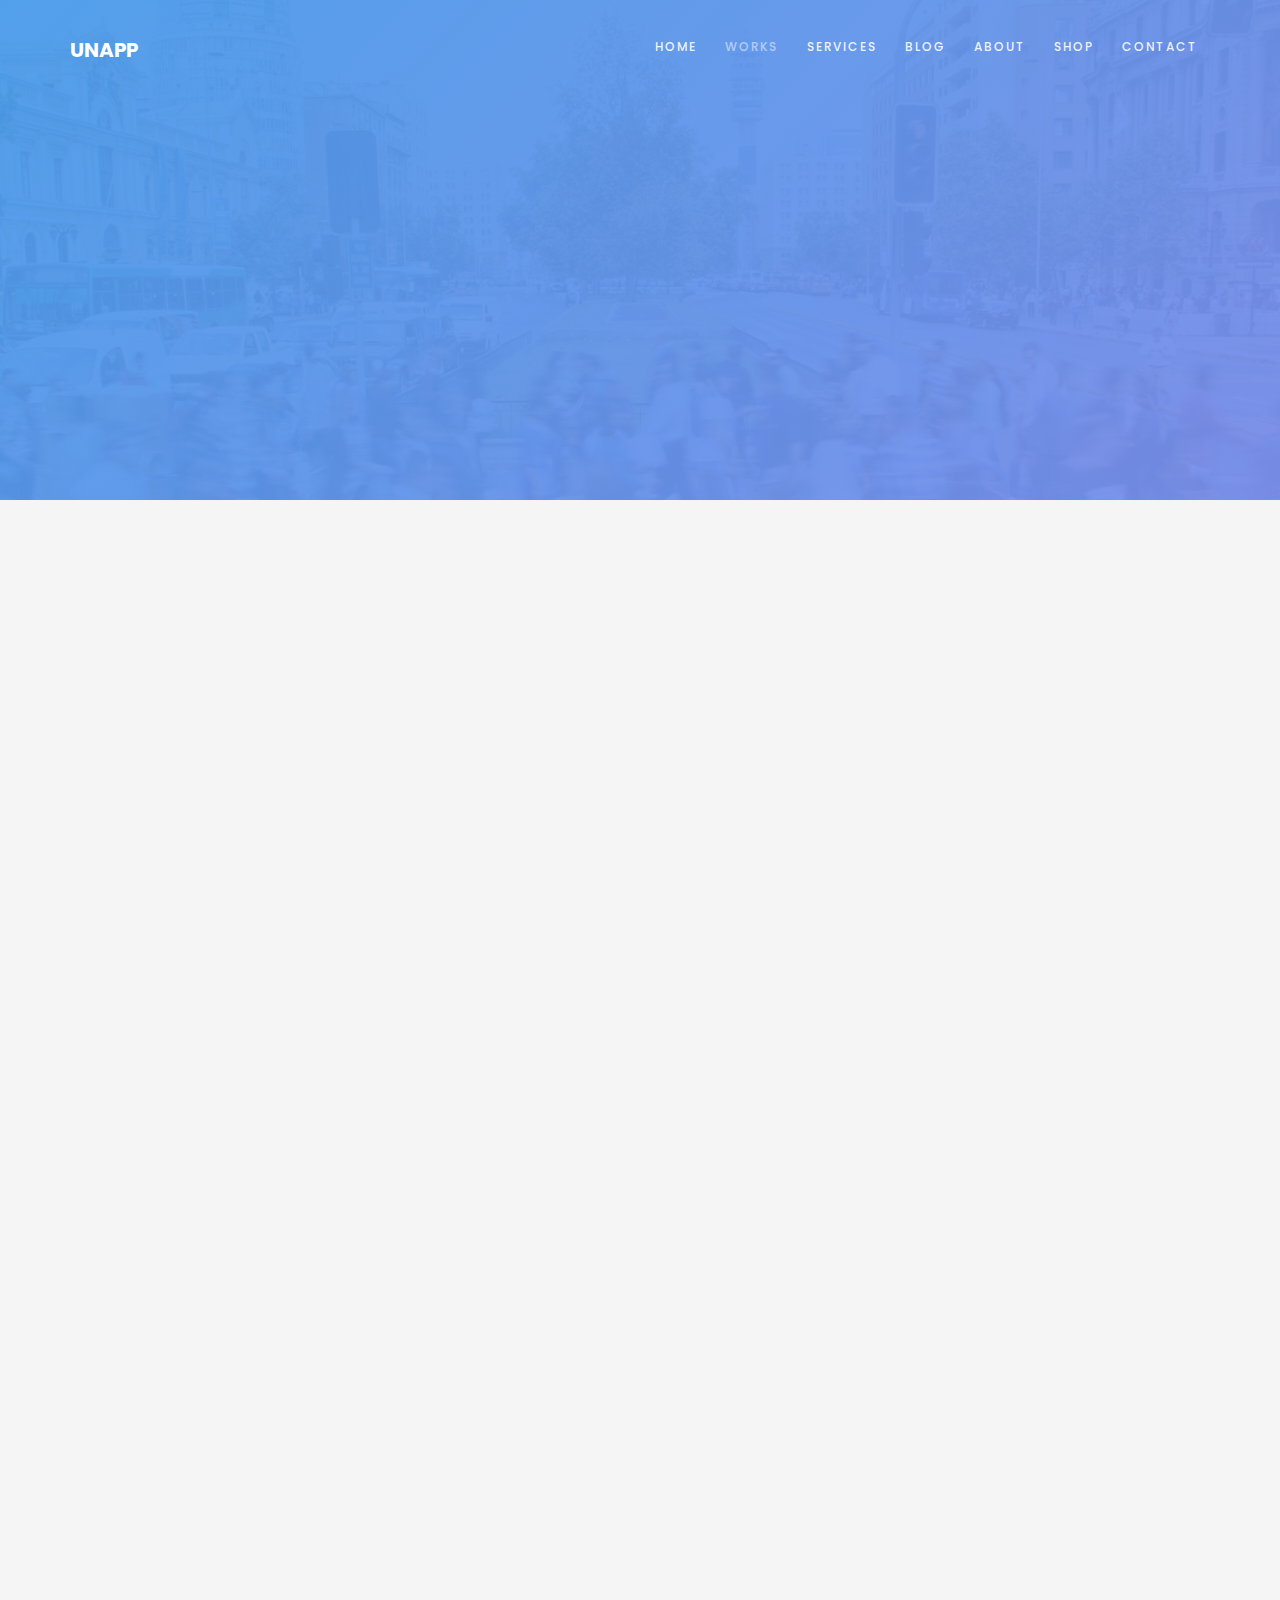
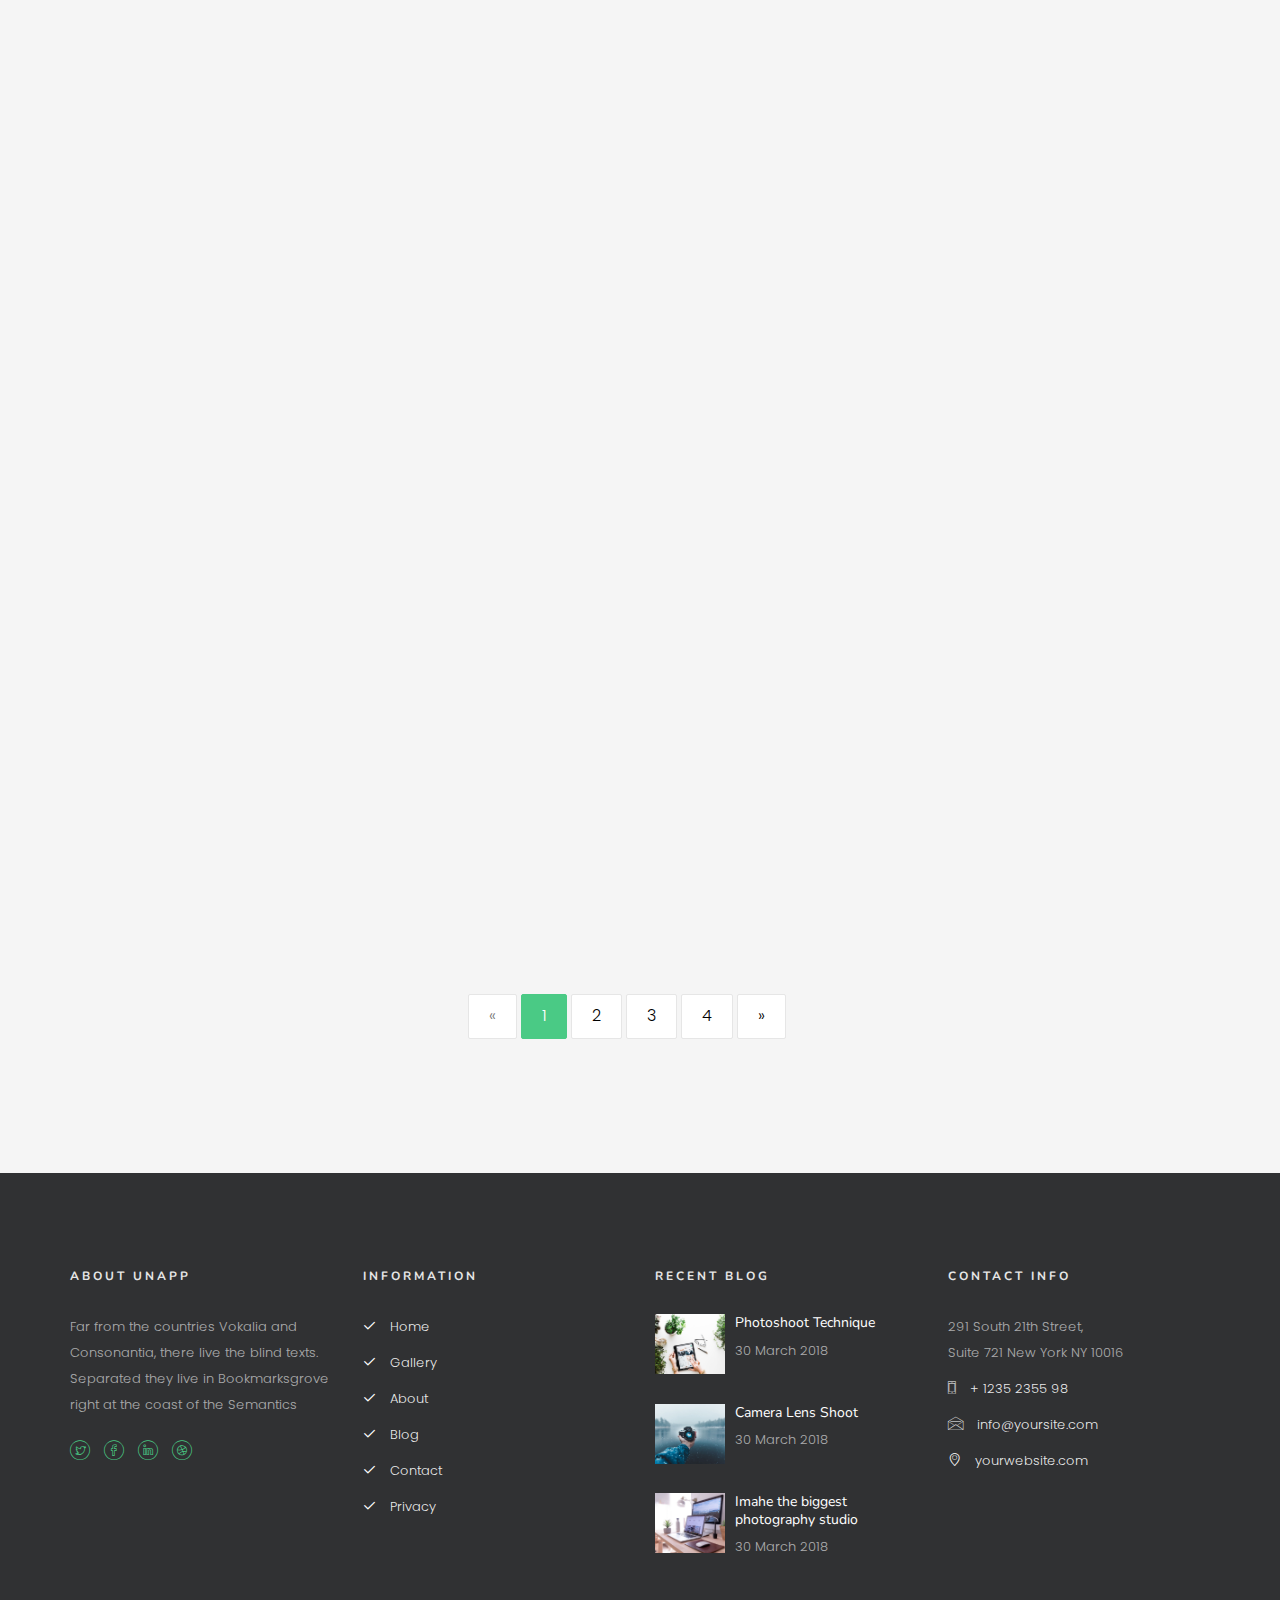
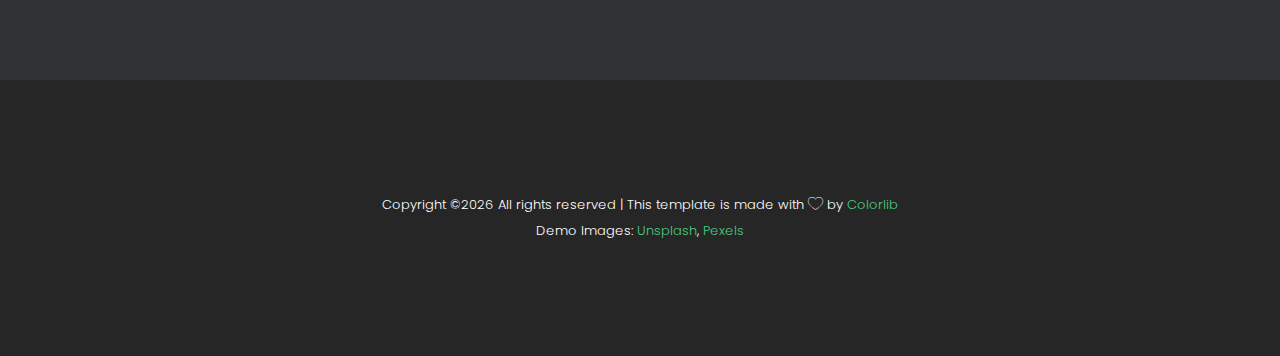
<file: work.html>
<!DOCTYPE HTML>
<html>
	<head>
	<meta charset="utf-8">
	<meta http-equiv="X-UA-Compatible" content="IE=edge">
	<title>unapp Template</title>
	<meta name="viewport" content="width=device-width, initial-scale=1">
	<meta name="description" content="" />
	<meta name="keywords" content="" />
	<meta name="author" content="" />

  <!-- Facebook and Twitter integration -->
	<meta property="og:title" content=""/>
	<meta property="og:image" content=""/>
	<meta property="og:url" content=""/>
	<meta property="og:site_name" content=""/>
	<meta property="og:description" content=""/>
	<meta name="twitter:title" content="" />
	<meta name="twitter:image" content="" />
	<meta name="twitter:url" content="" />
	<meta name="twitter:card" content="" />

	<link href="https://fonts.googleapis.com/css?family=Poppins:300,400,500,600" rel="stylesheet">
	<link href="https://fonts.googleapis.com/css?family=Nunito:200,300,400" rel="stylesheet">
	
	<!-- Animate.css -->
	<link rel="stylesheet" href="css/animate.css">
	<!-- Icomoon Icon Fonts-->
	<link rel="stylesheet" href="css/icomoon.css">
	<!-- Bootstrap  -->
	<link rel="stylesheet" href="css/bootstrap.css">

	<!-- Magnific Popup -->
	<link rel="stylesheet" href="css/magnific-popup.css">

	<!-- Owl Carousel -->
	<link rel="stylesheet" href="css/owl.carousel.min.css">
	<link rel="stylesheet" href="css/owl.theme.default.min.css">

	<!-- Theme style  -->
	<link rel="stylesheet" href="css/style.css">

	<!-- Modernizr JS -->
	<script src="js/modernizr-2.6.2.min.js"></script>
	<!-- FOR IE9 below -->
	<!--[if lt IE 9]>
	<script src="js/respond.min.js"></script>
	<![endif]-->

	</head>
	<body>
		
	<div class="colorlib-loader"></div>

	<div id="page">
		<nav class="colorlib-nav" role="navigation">
			<div class="top-menu">
				<div class="container">
					<div class="row">
						<div class="col-md-2">
							<div id="colorlib-logo"><a href="index.html">Unapp</a></div>
						</div>
						<div class="col-md-10 text-right menu-1">
							<ul>
								<li><a href="index.html">Home</a></li>
								<li class="has-dropdown active">
									<a href="work.html">Works</a>
									<ul class="dropdown">
										<li><a href="work-grid.html">Works grid with text</a></li>
										<li><a href="work-grid-without-text.html">Works grid w/o text</a></li>
									</ul>
								</li>
								<li><a href="services.html">Services</a></li>
								<li><a href="blog.html">Blog</a></li>
								<li><a href="about.html">About</a></li>
								<li><a href="shop.html">Shop</a></li>
								<li><a href="contact.html">Contact</a></li>
							</ul>
						</div>
					</div>
				</div>
			</div>
		</nav>

		<section id="home" class="video-hero" style="height: 500px; background-image: url(images/cover_img_1.jpg);  background-size:cover; background-position: center center;background-attachment:fixed;" data-section="home">
		<div class="overlay"></div>
			<div class="display-t display-t2 text-center">
				<div class="display-tc display-tc2">
					<div class="container">
						<div class="col-md-12 col-md-offset-0">
							<div class="animate-box">
								<h2>Portfolio</h2>
								<p class="breadcrumbs"><span><a href="index.html">Home</a></span> <span>Work</span></p>
							</div>
						</div>
					</div>
				</div>
			</div>
		</section>

		<div class="colorlib-work">
			<div class="container">
				<div class="row">
					<div class="col-md-12">
						<div class="work-flex">
							<div class="half animate-box">
								<div class="row no-gutters">
									<div class="col-md-12 col-md-push-12 no-gutters">
										<a href="#" class="work-img" style="background-image: url(images/work-1.jpg);"></a>
									</div>
								</div>
							</div>
							<div class="half animate-box">
								<div class="row no-gutters">
									<div class="col-md-12 col-md-pull-12 no-gutters">
										<div class="display-t desc">
											<div class="display-tc">
												<h2><a href="#">A beige chair at a basket</a></h2>
												<p>Even the all-powerful Pointing has no control about the blind texts it is an almost unorthographic life</p>
											</div>
										</div>
									</div>
								</div>
							</div>
						</div>
					</div>

					<div class="col-md-12">
						<div class="work-flex">
							<div class="half animate-box">
								<div class="row no-gutters">
									<div class="col-md-12 no-gutters">
										<a href="#" class="work-img" style="background-image: url(images/work-2.jpg);"></a>
									</div>
								</div>
							</div>
							<div class="half animate-box">
								<div class="row no-gutters">
									<div class="col-md-12 no-gutters">
										<div class="display-t desc">
											<div class="display-tc">
												<h2><a href="#">A beige chair at a small white desk</a></h2>
												<p>Even the all-powerful Pointing has no control about the blind texts it is an almost unorthographic life</p>
											</div>
										</div>
									</div>
								</div>
							</div>
						</div>
					</div>

					<div class="col-md-12">
						<div class="work-flex">
							<div class="half animate-box">
								<div class="row no-gutters">
									<div class="col-md-12 col-md-push-12 no-gutters">
										<a href="#" class="work-img" style="background-image: url(images/work-3.jpg);"></a>
									</div>
								</div>
							</div>
							<div class="half animate-box">
								<div class="row no-gutters">
									<div class="col-md-12 col-md-pull-12 no-gutters">
										<div class="display-t desc">
											<div class="display-tc">
												<h2><a href="#">A beige chair at a basket</a></h2>
												<p>Even the all-powerful Pointing has no control about the blind texts it is an almost unorthographic life</p>
											</div>
										</div>
									</div>
								</div>
							</div>
						</div>
					</div>

					<div class="col-md-12">
						<div class="work-flex">
							<div class="half animate-box">
								<div class="row no-gutters">
									<div class="col-md-12 no-gutters">
										<a href="#" class="work-img" style="background-image: url(images/work-4.jpg);"></a>
									</div>
								</div>
							</div>
							<div class="half animate-box">
								<div class="row no-gutters">
									<div class="col-md-12 no-gutters">
										<div class="display-t desc">
											<div class="display-tc">
												<h2><a href="#">A beige chair at a small white desk</a></h2>
												<p>Even the all-powerful Pointing has no control about the blind texts it is an almost unorthographic life</p>
											</div>
										</div>
									</div>
								</div>
							</div>
						</div>
					</div>
				</div>
				<div class="row">
					<div class="col-md-12 text-center">
						<ul class="pagination">
							<li class="disabled"><a href="#">&laquo;</a></li>
							<li class="active"><a href="#">1</a></li>
							<li><a href="#">2</a></li>
							<li><a href="#">3</a></li>
							<li><a href="#">4</a></li>
							<li><a href="#">&raquo;</a></li>
						</ul>
					</div>
				</div>
			</div>
		</div>

		<footer id="colorlib-footer">
			<div class="container">
				<div class="row row-pb-md">
					<div class="col-md-3 colorlib-widget">
						<h4>About unapp</h4>
						<p>Far from the countries Vokalia and Consonantia, there live the blind texts. Separated they live in Bookmarksgrove right at the coast of the Semantics</p>
						<p>
							<ul class="colorlib-social-icons">
								<li><a href="#"><i class="icon-twitter"></i></a></li>
								<li><a href="#"><i class="icon-facebook"></i></a></li>
								<li><a href="#"><i class="icon-linkedin"></i></a></li>
								<li><a href="#"><i class="icon-dribbble"></i></a></li>
							</ul>
						</p>
					</div>
					<div class="col-md-3 colorlib-widget">
						<h4>Information</h4>
						<p>
							<ul class="colorlib-footer-links">
								<li><a href="#"><i class="icon-check"></i> Home</a></li>
								<li><a href="#"><i class="icon-check"></i> Gallery</a></li>
								<li><a href="#"><i class="icon-check"></i> About</a></li>
								<li><a href="#"><i class="icon-check"></i> Blog</a></li>
								<li><a href="#"><i class="icon-check"></i> Contact</a></li>
								<li><a href="#"><i class="icon-check"></i> Privacy</a></li>
							</ul>
						</p>
					</div>

					<div class="col-md-3 colorlib-widget">
						<h4>Recent Blog</h4>
						<div class="f-blog">
							<a href="blog.html" class="blog-img" style="background-image: url(images/blog-1.jpg);">
							</a>
							<div class="desc">
								<h2><a href="blog.html">Photoshoot Technique</a></h2>
								<p class="admin"><span>30 March 2018</span></p>
							</div>
						</div>
						<div class="f-blog">
							<a href="blog.html" class="blog-img" style="background-image: url(images/blog-2.jpg);">
							</a>
							<div class="desc">
								<h2><a href="blog.html">Camera Lens Shoot</a></h2>
								<p class="admin"><span>30 March 2018</span></p>
							</div>
						</div>
						<div class="f-blog">
							<a href="blog.html" class="blog-img" style="background-image: url(images/blog-3.jpg);">
							</a>
							<div class="desc">
								<h2><a href="blog.html">Imahe the biggest photography studio</a></h2>
								<p class="admin"><span>30 March 2018</span></p>
							</div>
						</div>
					</div>

					<div class="col-md-3 colorlib-widget">
						<h4>Contact Info</h4>
						<ul class="colorlib-footer-links">
							<li>291 South 21th Street, <br> Suite 721 New York NY 10016</li>
							<li><a href="tel://1234567920"><i class="icon-phone"></i> + 1235 2355 98</a></li>
							<li><a href="mailto:info@yoursite.com"><i class="icon-envelope"></i> info@yoursite.com</a></li>
							<li><a href="#"><i class="icon-location4"></i> yourwebsite.com</a></li>
						</ul>
					</div>
				</div>
			</div>
			<div class="copy">
				<div class="container">
					<div class="row">
						<div class="col-md-12 text-center">
							<p>
								 <!-- Link back to Colorlib can't be removed. Template is licensed under CC BY 3.0. -->
Copyright &copy;<script>document.write(new Date().getFullYear());</script> All rights reserved | This template is made with <i class="icon-heart" aria-hidden="true"></i> by <a href="https://colorlib.com" target="_blank">Colorlib</a>
<!-- Link back to Colorlib can't be removed. Template is licensed under CC BY 3.0. --><br> 
								Demo Images: <a href="http://unsplash.co/" target="_blank">Unsplash</a>, <a href="http://pexels.com/" target="_blank">Pexels</a>
							</p>
						</div>
					</div>
				</div>
			</div>
		</footer>
	</div>

	<div class="gototop js-top">
		<a href="#" class="js-gotop"><i class="icon-arrow-up2"></i></a>
	</div>
	
	<!-- jQuery -->
	<script src="js/jquery.min.js"></script>
	<!-- jQuery Easing -->
	<script src="js/jquery.easing.1.3.js"></script>
	<!-- Bootstrap -->
	<script src="js/bootstrap.min.js"></script>
	<!-- Waypoints -->
	<script src="js/jquery.waypoints.min.js"></script>
	<!-- Stellar Parallax -->
	<script src="js/jquery.stellar.min.js"></script>
	<!-- YTPlayer -->
	<script src="js/jquery.mb.YTPlayer.min.js"></script>
	<!-- Owl carousel -->
	<script src="js/owl.carousel.min.js"></script>
	<!-- Magnific Popup -->
	<script src="js/jquery.magnific-popup.min.js"></script>
	<script src="js/magnific-popup-options.js"></script>
	<!-- Counters -->
	<script src="js/jquery.countTo.js"></script>
	<!-- Main -->
	<script src="js/main.js"></script>

	</body>
</html>
</file>
<file: assets/web/assets/mobirise-icons/mobirise-icons.css>
@font-face {
  font-family: 'MobiriseIcons';
  src:  url('mobirise-icons.eot?spat4u');
  src:  url('mobirise-icons.eot?spat4u#iefix') format('embedded-opentype'),
    url('mobirise-icons.ttf?spat4u') format('truetype'),
    url('mobirise-icons.woff?spat4u') format('woff'),
    url('mobirise-icons.svg?spat4u#MobiriseIcons') format('svg');
  font-weight: normal;
  font-style: normal;
}

[class^="mbri-"], [class*=" mbri-"] {
  /* use !important to prevent issues with browser extensions that change fonts */
  font-family: MobiriseIcons !important;
  speak: none;
  font-style: normal;
  font-weight: normal;
  font-variant: normal;
  text-transform: none;
  line-height: 1;

  /* Better Font Rendering =========== */
  -webkit-font-smoothing: antialiased;
  -moz-osx-font-smoothing: grayscale;
}

.mbri-add-submenu:before {
  content: "\e900";
}
.mbri-alert:before {
  content: "\e901";
}
.mbri-align-center:before {
  content: "\e902";
}
.mbri-align-justify:before {
  content: "\e903";
}
.mbri-align-left:before {
  content: "\e904";
}
.mbri-align-right:before {
  content: "\e905";
}
.mbri-android:before {
  content: "\e906";
}
.mbri-apple:before {
  content: "\e907";
}
.mbri-arrow-down:before {
  content: "\e908";
}
.mbri-arrow-next:before {
  content: "\e909";
}
.mbri-arrow-prev:before {
  content: "\e90a";
}
.mbri-arrow-up:before {
  content: "\e90b";
}
.mbri-bold:before {
  content: "\e90c";
}
.mbri-bookmark:before {
  content: "\e90d";
}
.mbri-bootstrap:before {
  content: "\e90e";
}
.mbri-briefcase:before {
  content: "\e90f";
}
.mbri-browse:before {
  content: "\e910";
}
.mbri-bulleted-list:before {
  content: "\e911";
}
.mbri-calendar:before {
  content: "\e912";
}
.mbri-camera:before {
  content: "\e913";
}
.mbri-cart-add:before {
  content: "\e914";
}
.mbri-cart-full:before {
  content: "\e915";
}
.mbri-cash:before {
  content: "\e916";
}
.mbri-change-style:before {
  content: "\e917";
}
.mbri-chat:before {
  content: "\e918";
}
.mbri-clock:before {
  content: "\e919";
}
.mbri-close:before {
  content: "\e91a";
}
.mbri-cloud:before {
  content: "\e91b";
}
.mbri-code:before {
  content: "\e91c";
}
.mbri-contact-form:before {
  content: "\e91d";
}
.mbri-credit-card:before {
  content: "\e91e";
}
.mbri-cursor-click:before {
  content: "\e91f";
}
.mbri-cust-feedback:before {
  content: "\e920";
}
.mbri-database:before {
  content: "\e921";
}
.mbri-delivery:before {
  content: "\e922";
}
.mbri-desktop:before {
  content: "\e923";
}
.mbri-devices:before {
  content: "\e924";
}
.mbri-down:before {
  content: "\e925";
}
.mbri-download:before {
  content: "\e989";
}
.mbri-drag-n-drop:before {
  content: "\e927";
}
.mbri-drag-n-drop2:before {
  content: "\e928";
}
.mbri-edit:before {
  content: "\e929";
}
.mbri-edit2:before {
  content: "\e92a";
}
.mbri-error:before {
  content: "\e92b";
}
.mbri-extension:before {
  content: "\e92c";
}
.mbri-features:before {
  content: "\e92d";
}
.mbri-file:before {
  content: "\e92e";
}
.mbri-flag:before {
  content: "\e92f";
}
.mbri-folder:before {
  content: "\e930";
}
.mbri-gift:before {
  content: "\e931";
}
.mbri-github:before {
  content: "\e932";
}
.mbri-globe:before {
  content: "\e933";
}
.mbri-globe-2:before {
  content: "\e934";
}
.mbri-growing-chart:before {
  content: "\e935";
}
.mbri-hearth:before {
  content: "\e936";
}
.mbri-help:before {
  content: "\e937";
}
.mbri-home:before {
  content: "\e938";
}
.mbri-hot-cup:before {
  content: "\e939";
}
.mbri-idea:before {
  content: "\e93a";
}
.mbri-image-gallery:before {
  content: "\e93b";
}
.mbri-image-slider:before {
  content: "\e93c";
}
.mbri-info:before {
  content: "\e93d";
}
.mbri-italic:before {
  content: "\e93e";
}
.mbri-key:before {
  content: "\e93f";
}
.mbri-laptop:before {
  content: "\e940";
}
.mbri-layers:before {
  content: "\e941";
}
.mbri-left-right:before {
  content: "\e942";
}
.mbri-left:before {
  content: "\e943";
}
.mbri-letter:before {
  content: "\e944";
}
.mbri-like:before {
  content: "\e945";
}
.mbri-link:before {
  content: "\e946";
}
.mbri-lock:before {
  content: "\e947";
}
.mbri-login:before {
  content: "\e948";
}
.mbri-logout:before {
  content: "\e949";
}
.mbri-magic-stick:before {
  content: "\e94a";
}
.mbri-map-pin:before {
  content: "\e94b";
}
.mbri-menu:before {
  content: "\e94c";
}
.mbri-mobile:before {
  content: "\e94d";
}
.mbri-mobile2:before {
  content: "\e94e";
}
.mbri-mobirise:before {
  content: "\e94f";
}
.mbri-more-horizontal:before {
  content: "\e950";
}
.mbri-more-vertical:before {
  content: "\e951";
}
.mbri-music:before {
  content: "\e952";
}
.mbri-new-file:before {
  content: "\e953";
}
.mbri-numbered-list:before {
  content: "\e954";
}
.mbri-opened-folder:before {
  content: "\e955";
}
.mbri-pages:before {
  content: "\e956";
}
.mbri-paper-plane:before {
  content: "\e957";
}
.mbri-paperclip:before {
  content: "\e958";
}
.mbri-photo:before {
  content: "\e959";
}
.mbri-photos:before {
  content: "\e95a";
}
.mbri-pin:before {
  content: "\e95b";
}
.mbri-play:before {
  content: "\e95c";
}
.mbri-plus:before {
  content: "\e95d";
}
.mbri-preview:before {
  content: "\e95e";
}
.mbri-print:before {
  content: "\e95f";
}
.mbri-protect:before {
  content: "\e960";
}
.mbri-question:before {
  content: "\e961";
}
.mbri-quote-left:before {
  content: "\e962";
}
.mbri-quote-right:before {
  content: "\e963";
}
.mbri-refresh:before {
  content: "\e964";
}
.mbri-responsive:before {
  content: "\e965";
}
.mbri-right:before {
  content: "\e966";
}
.mbri-rocket:before {
  content: "\e967";
}
.mbri-sad-face:before {
  content: "\e968";
}
.mbri-sale:before {
  content: "\e969";
}
.mbri-save:before {
  content: "\e96a";
}
.mbri-search:before {
  content: "\e96b";
}
.mbri-setting:before {
  content: "\e96c";
}
.mbri-setting2:before {
  content: "\e96d";
}
.mbri-setting3:before {
  content: "\e96e";
}
.mbri-share:before {
  content: "\e96f";
}
.mbri-shopping-bag:before {
  content: "\e970";
}
.mbri-shopping-basket:before {
  content: "\e971";
}
.mbri-shopping-cart:before {
  content: "\e972";
}
.mbri-sites:before {
  content: "\e973";
}
.mbri-smile-face:before {
  content: "\e974";
}
.mbri-speed:before {
  content: "\e975";
}
.mbri-star:before {
  content: "\e976";
}
.mbri-success:before {
  content: "\e977";
}
.mbri-sun:before {
  content: "\e978";
}
.mbri-sun2:before {
  content: "\e979";
}
.mbri-tablet:before {
  content: "\e97a";
}
.mbri-tablet-vertical:before {
  content: "\e97b";
}
.mbri-target:before {
  content: "\e97c";
}
.mbri-timer:before {
  content: "\e97d";
}
.mbri-to-ftp:before {
  content: "\e97e";
}
.mbri-to-local-drive:before {
  content: "\e97f";
}
.mbri-touch-swipe:before {
  content: "\e980";
}
.mbri-touch:before {
  content: "\e981";
}
.mbri-trash:before {
  content: "\e982";
}
.mbri-underline:before {
  content: "\e983";
}
.mbri-unlink:before {
  content: "\e984";
}
.mbri-unlock:before {
  content: "\e985";
}
.mbri-up-down:before {
  content: "\e986";
}
.mbri-up:before {
  content: "\e987";
}
.mbri-update:before {
  content: "\e988";
}
.mbri-upload:before {
 content: "\e926"; 
}
.mbri-user:before {
  content: "\e98a";
}
.mbri-user2:before {
  content: "\e98b";
}
.mbri-users:before {
  content: "\e98c";
}
.mbri-video:before {
  content: "\e98d";
}
.mbri-video-play:before {
  content: "\e98e";
}
.mbri-watch:before {
  content: "\e98f";
}
.mbri-website-theme:before {
  content: "\e990";
}
.mbri-wifi:before {
  content: "\e991";
}
.mbri-windows:before {
  content: "\e992";
}
.mbri-zoom-out:before {
  content: "\e993";
}
.mbri-redo:before {
  content: "\e994";
}
.mbri-undo:before {
  content: "\e995";
}
</file>
<file: assets/theme/css/style.css>
/*!
 * Mobirise v4 theme (https://mobirise.com/)
 * Copyright 2017 Mobirise
 */
section {
  background-color: #eeeeee; }

section,
.container,
.container-fluid {
  position: relative;
  word-wrap: break-word; }

a.mbr-iconfont:hover {
  text-decoration: none; }

.article .lead p, .article .lead ul, .article .lead ol, .article .lead pre, .article .lead blockquote {
  margin-bottom: 0; }

a {
  font-style: normal;
  font-weight: 400;
  cursor: pointer; }
  a, a:hover {
    text-decoration: none; }

figure {
  margin-bottom: 0; }

body {
  color: #232323; }

h1, h2, h3, h4, h5, h6,
.h1, .h2, .h3, .h4, .h5, .h6,
.display-1, .display-2, .display-3, .display-4 {
  line-height: 1;
  word-break: break-word;
  word-wrap: break-word; }

b, strong {
  font-weight: bold; }

blockquote {
  padding: 10px 0 10px 20px;
  position: relative;
  border-left: 2px solid;
  border-color: #ff3366; }

input:-webkit-autofill, input:-webkit-autofill:hover, input:-webkit-autofill:focus, input:-webkit-autofill:active {
  transition-delay: 9999s;
  transition-property: background-color, color; }

textarea[type="hidden"] {
  display: none; }

body {
  position: relative; }

section {
  background-position: 50% 50%;
  background-repeat: no-repeat;
  background-size: cover; }
  section .mbr-background-video,
  section .mbr-background-video-preview {
    position: absolute;
    bottom: 0;
    left: 0;
    right: 0;
    top: 0; }

.hidden {
  visibility: hidden; }

.mbr-z-index20 {
  z-index: 20; }

/*! Base colors */
.mbr-white {
  color: #ffffff; }

.mbr-black {
  color: #000000; }

.mbr-bg-white {
  background-color: #ffffff; }

.mbr-bg-black {
  background-color: #000000; }

/*! Text-aligns */
.align-left {
  text-align: left; }

.align-center {
  text-align: center; }

.align-right {
  text-align: right; }

@media (max-width: 767px) {
  .align-left, .align-center, .align-right, .mbr-section-btn, .mbr-section-title {
    text-align: center; } }
/*! Font-weight  */
.mbr-light {
  font-weight: 300; }

.mbr-regular {
  font-weight: 400; }

.mbr-semibold {
  font-weight: 500; }

.mbr-bold {
  font-weight: 700; }

/*! Media  */
.media-size-item {
  -webkit-flex: 1 1 auto;
  -moz-flex: 1 1 auto;
  -ms-flex: 1 1 auto;
  -o-flex: 1 1 auto;
  flex: 1 1 auto; }

.media-content {
  -webkit-flex-basis: 100%;
  flex-basis: 100%; }

.media-container-row {
  display: -ms-flexbox;
  display: -webkit-flex;
  display: flex;
  -webkit-flex-direction: row;
  -ms-flex-direction: row;
  flex-direction: row;
  -webkit-flex-wrap: wrap;
  -ms-flex-wrap: wrap;
  flex-wrap: wrap;
  -webkit-justify-content: center;
  -ms-flex-pack: center;
  justify-content: center;
  -webkit-align-content: center;
  -ms-flex-line-pack: center;
  align-content: center;
  -webkit-align-items: start;
  -ms-flex-align: start;
  align-items: start; }
  .media-container-row .media-size-item {
    width: 400px; }

.media-container-column {
  display: -ms-flexbox;
  display: -webkit-flex;
  display: flex;
  -webkit-flex-direction: column;
  -ms-flex-direction: column;
  flex-direction: column;
  -webkit-flex-wrap: wrap;
  -ms-flex-wrap: wrap;
  flex-wrap: wrap;
  -webkit-justify-content: center;
  -ms-flex-pack: center;
  justify-content: center;
  -webkit-align-content: center;
  -ms-flex-line-pack: center;
  align-content: center;
  -webkit-align-items: stretch;
  -ms-flex-align: stretch;
  align-items: stretch; }
  .media-container-column > * {
    width: 100%; }

@media (min-width: 992px) {
  .media-container-row {
    -webkit-flex-wrap: nowrap;
    -ms-flex-wrap: nowrap;
    flex-wrap: nowrap; } }
figure {
  overflow: hidden; }

figure[mbr-media-size] {
  transition: width 0.1s; }

.mbr-figure img, .mbr-figure iframe {
  display: block;
  width: 100%; }

.card {
  background-color: transparent;
  border: none; }

.card-img {
  text-align: center;
  flex-shrink: 0;
  -webkit-flex-shrink: 0; }

.media {
  max-width: 100%;
  margin: 0 auto; }

.mbr-figure {
  -ms-flex-item-align: center;
  -ms-grid-row-align: center;
  -webkit-align-self: center;
  align-self: center; }

.media-container > div {
  max-width: 100%; }

.mbr-figure img, .card-img img {
  width: 100%; }

@media (max-width: 991px) {
  .media-size-item {
    width: auto !important; }

  .media {
    width: auto; }

  .mbr-figure {
    width: 100% !important; } }
/*! Buttons */
.mbr-section-btn {
  margin-left: -.25rem;
  margin-right: -.25rem;
  font-size: 0; }

nav .mbr-section-btn {
  margin-left: 0rem;
  margin-right: 0rem; }

/*! Btn icon margin */
.btn .mbr-iconfont, .btn.btn-sm .mbr-iconfont {
  cursor: pointer;
  margin-right: 0.5rem; }

.btn.btn-md .mbr-iconfont, .btn.btn-md .mbr-iconfont {
  margin-right: 0.8rem; }

.mbr-regular {
  font-weight: 400; }

.mbr-semibold {
  font-weight: 500; }

.mbr-bold {
  font-weight: 700; }

[type="submit"] {
  -webkit-appearance: none; }

/*! Full-screen */
.mbr-fullscreen .mbr-overlay {
  min-height: 100vh; }

.mbr-fullscreen {
  display: flex;
  display: -webkit-flex;
  display: -moz-flex;
  display: -ms-flex;
  display: -o-flex;
  align-items: center;
  -webkit-align-items: center;
  min-height: 100vh;
  padding-top: 3rem;
  padding-bottom: 3rem; }

/*! Map */
.map {
  height: 25rem;
  position: relative; }
  .map iframe {
    width: 100%;
    height: 100%; }

/* Form */
.form-asterisk {
  font-family: initial;
  position: absolute;
  top: -2px;
  font-weight: normal; }

/*! Scroll to top arrow */
.mbr-arrow-up {
  bottom: 25px;
  right: 90px;
  position: fixed;
  text-align: right;
  z-index: 5000;
  color: #ffffff;
  font-size: 32px;
  transform: rotate(180deg);
  -webkit-transform: rotate(180deg); }

.mbr-arrow-up a {
  background: rgba(0, 0, 0, 0.2);
  border-radius: 3px;
  color: #fff;
  display: inline-block;
  height: 60px;
  width: 60px;
  outline-style: none !important;
  position: relative;
  text-decoration: none;
  transition: all .3s ease-in-out;
  cursor: pointer;
  text-align: center; }
  .mbr-arrow-up a:hover {
    background-color: rgba(0, 0, 0, 0.4); }
  .mbr-arrow-up a i {
    line-height: 60px; }

.mbr-arrow-up-icon {
  display: block;
  color: #fff; }

.mbr-arrow-up-icon::before {
  content: "\203a";
  display: inline-block;
  font-family: serif;
  font-size: 32px;
  line-height: 1;
  font-style: normal;
  position: relative;
  top: 6px;
  left: -4px;
  -webkit-transform: rotate(-90deg);
  transform: rotate(-90deg); }

/*! Arrow Down */
.mbr-arrow {
  position: absolute;
  bottom: 45px;
  left: 50%;
  width: 60px;
  height: 60px;
  cursor: pointer;
  background-color: rgba(80, 80, 80, 0.5);
  border-radius: 50%;
  -webkit-transform: translateX(-50%);
  transform: translateX(-50%); }
  .mbr-arrow > a {
    display: inline-block;
    text-decoration: none;
    outline-style: none;
    -webkit-animation: arrowdown 1.7s ease-in-out infinite;
    animation: arrowdown 1.7s ease-in-out infinite; }
    .mbr-arrow > a > i {
      position: absolute;
      top: -2px;
      left: 15px;
      font-size: 2rem; }

@keyframes arrowdown {
  0% {
    transform: translateY(0px);
    -webkit-transform: translateY(0px); }
  50% {
    transform: translateY(-5px);
    -webkit-transform: translateY(-5px); }
  100% {
    transform: translateY(0px);
    -webkit-transform: translateY(0px); } }
@-webkit-keyframes arrowdown {
  0% {
    transform: translateY(0px);
    -webkit-transform: translateY(0px); }
  50% {
    transform: translateY(-5px);
    -webkit-transform: translateY(-5px); }
  100% {
    transform: translateY(0px);
    -webkit-transform: translateY(0px); } }
@media (max-width: 500px) {
  .mbr-arrow-up {
    left: 50%;
    right: auto;
    transform: translateX(-50%) rotate(180deg);
    -webkit-transform: translateX(-50%) rotate(180deg); } }
/*Gradients animation*/
@keyframes gradient-animation {
  from {
    background-position: 0% 100%;
    animation-timing-function: ease-in-out; }
  to {
    background-position: 100% 0%;
    animation-timing-function: ease-in-out; } }
@-webkit-keyframes gradient-animation {
  from {
    background-position: 0% 100%;
    animation-timing-function: ease-in-out; }
  to {
    background-position: 100% 0%;
    animation-timing-function: ease-in-out; } }
.bg-gradient {
  background-size: 200% 200%;
  animation: gradient-animation 5s infinite alternate;
  -webkit-animation: gradient-animation 5s infinite alternate; }

.menu .navbar-brand {
  display: -webkit-flex; }
  .menu .navbar-brand span {
    display: flex;
    display: -webkit-flex; }
  .menu .navbar-brand .navbar-caption-wrap {
    display: -webkit-flex; }
  .menu .navbar-brand .navbar-logo img {
    display: -webkit-flex; }
@media (min-width: 768px) and (max-width: 991px) {
  .menu .navbar-toggleable-sm .navbar-nav {
    display: -webkit-box;
    display: -webkit-flex;
    display: -ms-flexbox; } }
@media (min-width: 992px) {
  .menu .navbar-nav.nav-dropdown {
    display: -webkit-flex; }
  .menu .navbar-toggleable-sm .navbar-collapse {
    display: -webkit-flex !important; } }
@media (max-width: 767px) {
  .menu .navbar-collapse {
    overflow-y: auto;
    max-height: 80vh; }
  .menu .dropdown-menu {
    max-height: 60vh;
    overflow-y: auto; } }

.navbar {
  display: -webkit-flex;
  -webkit-flex-wrap: wrap;
  -webkit-align-items: center;
  -webkit-justify-content: space-between; }

.navbar-collapse {
  -webkit-flex-basis: 100%;
  -webkit-flex-grow: 1;
  -webkit-align-items: center; }

.nav-dropdown .link {
  padding: .667em 1.667em !important;
  margin: 0 !important; }

.nav {
  display: -webkit-flex;
  -webkit-flex-wrap: wrap; }

.row {
  display: -webkit-flex;
  -webkit-flex-wrap: wrap; }

.justify-content-center {
  -webkit-justify-content: center; }

.form-inline {
  display: -webkit-flex;
  -webkit-flex-flow: row wrap;
  -webkit-align-items: center; }

.card-wrapper {
  -webkit-flex: 1; }

.carousel-control {
  z-index: 10;
  display: -webkit-flex;
  -webkit-align-items: center;
  -webkit-justify-content: center; }

.carousel-controls {
  display: -webkit-flex; }

.media {
  display: -webkit-flex; }

/*# sourceMappingURL=style.css.map */
.engine {
	position: absolute;
	text-indent: -2400px;
	text-align: center;
	padding: 0;
	top: 0;
	left: -2400px;
}
</file>
<file: assets/mobirise/css/mbr-additional.css>
@import url(https://fonts.googleapis.com/css?family=Rubik:300,300i,400,400i,500,500i,700,700i,900,900i);





body {
  font-style: normal;
  line-height: 1.5;
}
.mbr-section-title {
  font-style: normal;
  line-height: 1.2;
}
.mbr-section-subtitle {
  line-height: 1.3;
}
.mbr-text {
  font-style: normal;
  line-height: 1.6;
}
.display-1 {
  font-family: 'Rubik', sans-serif;
  font-size: 4.25rem;
}
.display-1 > .mbr-iconfont {
  font-size: 6.8rem;
}
.display-2 {
  font-family: 'Rubik', sans-serif;
  font-size: 3rem;
}
.display-2 > .mbr-iconfont {
  font-size: 4.8rem;
}
.display-4 {
  font-family: 'Rubik', sans-serif;
  font-size: 1rem;
}
.display-4 > .mbr-iconfont {
  font-size: 1.6rem;
}
.display-5 {
  font-family: 'Rubik', sans-serif;
  font-size: 1.5rem;
}
.display-5 > .mbr-iconfont {
  font-size: 2.4rem;
}
.display-7 {
  font-family: 'Rubik', sans-serif;
  font-size: 1rem;
}
.display-7 > .mbr-iconfont {
  font-size: 1.6rem;
}
/* ---- Fluid typography for mobile devices ---- */
/* 1.4 - font scale ratio ( bootstrap == 1.42857 ) */
/* 100vw - current viewport width */
/* (48 - 20)  48 == 48rem == 768px, 20 == 20rem == 320px(minimal supported viewport) */
/* 0.65 - min scale variable, may vary */
@media (max-width: 768px) {
  .display-1 {
    font-size: 3.4rem;
    font-size: calc( 2.1374999999999997rem + (4.25 - 2.1374999999999997) * ((100vw - 20rem) / (48 - 20)));
    line-height: calc( 1.4 * (2.1374999999999997rem + (4.25 - 2.1374999999999997) * ((100vw - 20rem) / (48 - 20))));
  }
  .display-2 {
    font-size: 2.4rem;
    font-size: calc( 1.7rem + (3 - 1.7) * ((100vw - 20rem) / (48 - 20)));
    line-height: calc( 1.4 * (1.7rem + (3 - 1.7) * ((100vw - 20rem) / (48 - 20))));
  }
  .display-4 {
    font-size: 0.8rem;
    font-size: calc( 1rem + (1 - 1) * ((100vw - 20rem) / (48 - 20)));
    line-height: calc( 1.4 * (1rem + (1 - 1) * ((100vw - 20rem) / (48 - 20))));
  }
  .display-5 {
    font-size: 1.2rem;
    font-size: calc( 1.175rem + (1.5 - 1.175) * ((100vw - 20rem) / (48 - 20)));
    line-height: calc( 1.4 * (1.175rem + (1.5 - 1.175) * ((100vw - 20rem) / (48 - 20))));
  }
}
/* Buttons */
.btn {
  font-weight: 500;
  border-width: 2px;
  font-style: normal;
  letter-spacing: 1px;
  margin: .4rem .8rem;
  white-space: normal;
  -webkit-transition: all 0.3s ease-in-out;
  -moz-transition: all 0.3s ease-in-out;
  transition: all 0.3s ease-in-out;
  display: inline-flex;
  align-items: center;
  justify-content: center;
  word-break: break-word;
  -webkit-align-items: center;
  -webkit-justify-content: center;
  display: -webkit-inline-flex;
  padding: 1rem 3rem;
  border-radius: 3px;
}
.btn-sm {
  font-weight: 500;
  letter-spacing: 1px;
  -webkit-transition: all 0.3s ease-in-out;
  -moz-transition: all 0.3s ease-in-out;
  transition: all 0.3s ease-in-out;
  padding: 0.6rem 1.5rem;
  border-radius: 3px;
}
.btn-md {
  font-weight: 500;
  letter-spacing: 1px;
  margin: .4rem .8rem !important;
  -webkit-transition: all 0.3s ease-in-out;
  -moz-transition: all 0.3s ease-in-out;
  transition: all 0.3s ease-in-out;
  padding: 1rem 3rem;
  border-radius: 3px;
}
.btn-lg {
  font-weight: 500;
  letter-spacing: 1px;
  margin: .4rem .8rem !important;
  -webkit-transition: all 0.3s ease-in-out;
  -moz-transition: all 0.3s ease-in-out;
  transition: all 0.3s ease-in-out;
  padding: 1.2rem 3.2rem;
  border-radius: 3px;
}
.bg-primary {
  background-color: #149dcc !important;
}
.bg-success {
  background-color: #f7ed4a !important;
}
.bg-info {
  background-color: #82786e !important;
}
.bg-warning {
  background-color: #879a9f !important;
}
.bg-danger {
  background-color: #b1a374 !important;
}
.btn-primary,
.btn-primary:active {
  background-color: #149dcc !important;
  border-color: #149dcc !important;
  color: #ffffff !important;
}
.btn-primary:hover,
.btn-primary:focus,
.btn-primary.focus,
.btn-primary.active {
  color: #ffffff !important;
  background-color: #0d6786 !important;
  border-color: #0d6786 !important;
}
.btn-primary.disabled,
.btn-primary:disabled {
  color: #ffffff !important;
  background-color: #0d6786 !important;
  border-color: #0d6786 !important;
}
.btn-secondary,
.btn-secondary:active {
  background-color: #ff3366 !important;
  border-color: #ff3366 !important;
  color: #ffffff !important;
}
.btn-secondary:hover,
.btn-secondary:focus,
.btn-secondary.focus,
.btn-secondary.active {
  color: #ffffff !important;
  background-color: #e50039 !important;
  border-color: #e50039 !important;
}
.btn-secondary.disabled,
.btn-secondary:disabled {
  color: #ffffff !important;
  background-color: #e50039 !important;
  border-color: #e50039 !important;
}
.btn-info,
.btn-info:active {
  background-color: #82786e !important;
  border-color: #82786e !important;
  color: #ffffff !important;
}
.btn-info:hover,
.btn-info:focus,
.btn-info.focus,
.btn-info.active {
  color: #ffffff !important;
  background-color: #59524b !important;
  border-color: #59524b !important;
}
.btn-info.disabled,
.btn-info:disabled {
  color: #ffffff !important;
  background-color: #59524b !important;
  border-color: #59524b !important;
}
.btn-success,
.btn-success:active {
  background-color: #f7ed4a !important;
  border-color: #f7ed4a !important;
  color: #3f3c03 !important;
}
.btn-success:hover,
.btn-success:focus,
.btn-success.focus,
.btn-success.active {
  color: #3f3c03 !important;
  background-color: #eadd0a !important;
  border-color: #eadd0a !important;
}
.btn-success.disabled,
.btn-success:disabled {
  color: #3f3c03 !important;
  background-color: #eadd0a !important;
  border-color: #eadd0a !important;
}
.btn-warning,
.btn-warning:active {
  background-color: #879a9f !important;
  border-color: #879a9f !important;
  color: #ffffff !important;
}
.btn-warning:hover,
.btn-warning:focus,
.btn-warning.focus,
.btn-warning.active {
  color: #ffffff !important;
  background-color: #617479 !important;
  border-color: #617479 !important;
}
.btn-warning.disabled,
.btn-warning:disabled {
  color: #ffffff !important;
  background-color: #617479 !important;
  border-color: #617479 !important;
}
.btn-danger,
.btn-danger:active {
  background-color: #b1a374 !important;
  border-color: #b1a374 !important;
  color: #ffffff !important;
}
.btn-danger:hover,
.btn-danger:focus,
.btn-danger.focus,
.btn-danger.active {
  color: #ffffff !important;
  background-color: #8b7d4e !important;
  border-color: #8b7d4e !important;
}
.btn-danger.disabled,
.btn-danger:disabled {
  color: #ffffff !important;
  background-color: #8b7d4e !important;
  border-color: #8b7d4e !important;
}
.btn-white {
  color: #333333 !important;
}
.btn-white,
.btn-white:active {
  background-color: #ffffff !important;
  border-color: #ffffff !important;
  color: #808080 !important;
}
.btn-white:hover,
.btn-white:focus,
.btn-white.focus,
.btn-white.active {
  color: #808080 !important;
  background-color: #d9d9d9 !important;
  border-color: #d9d9d9 !important;
}
.btn-white.disabled,
.btn-white:disabled {
  color: #808080 !important;
  background-color: #d9d9d9 !important;
  border-color: #d9d9d9 !important;
}
.btn-black,
.btn-black:active {
  background-color: #333333 !important;
  border-color: #333333 !important;
  color: #ffffff !important;
}
.btn-black:hover,
.btn-black:focus,
.btn-black.focus,
.btn-black.active {
  color: #ffffff !important;
  background-color: #0d0d0d !important;
  border-color: #0d0d0d !important;
}
.btn-black.disabled,
.btn-black:disabled {
  color: #ffffff !important;
  background-color: #0d0d0d !important;
  border-color: #0d0d0d !important;
}
.btn-primary-outline,
.btn-primary-outline:active {
  background: none;
  border-color: #0b566f;
  color: #0b566f;
}
.btn-primary-outline:hover,
.btn-primary-outline:focus,
.btn-primary-outline.focus,
.btn-primary-outline.active {
  color: #ffffff;
  background-color: #149dcc;
  border-color: #149dcc;
}
.btn-primary-outline.disabled,
.btn-primary-outline:disabled {
  color: #ffffff !important;
  background-color: #149dcc !important;
  border-color: #149dcc !important;
}
.btn-secondary-outline,
.btn-secondary-outline:active {
  background: none;
  border-color: #cc0033;
  color: #cc0033;
}
.btn-secondary-outline:hover,
.btn-secondary-outline:focus,
.btn-secondary-outline.focus,
.btn-secondary-outline.active {
  color: #ffffff;
  background-color: #ff3366;
  border-color: #ff3366;
}
.btn-secondary-outline.disabled,
.btn-secondary-outline:disabled {
  color: #ffffff !important;
  background-color: #ff3366 !important;
  border-color: #ff3366 !important;
}
.btn-info-outline,
.btn-info-outline:active {
  background: none;
  border-color: #4b453f;
  color: #4b453f;
}
.btn-info-outline:hover,
.btn-info-outline:focus,
.btn-info-outline.focus,
.btn-info-outline.active {
  color: #ffffff;
  background-color: #82786e;
  border-color: #82786e;
}
.btn-info-outline.disabled,
.btn-info-outline:disabled {
  color: #ffffff !important;
  background-color: #82786e !important;
  border-color: #82786e !important;
}
.btn-success-outline,
.btn-success-outline:active {
  background: none;
  border-color: #d2c609;
  color: #d2c609;
}
.btn-success-outline:hover,
.btn-success-outline:focus,
.btn-success-outline.focus,
.btn-success-outline.active {
  color: #3f3c03;
  background-color: #f7ed4a;
  border-color: #f7ed4a;
}
.btn-success-outline.disabled,
.btn-success-outline:disabled {
  color: #3f3c03 !important;
  background-color: #f7ed4a !important;
  border-color: #f7ed4a !important;
}
.btn-warning-outline,
.btn-warning-outline:active {
  background: none;
  border-color: #55666b;
  color: #55666b;
}
.btn-warning-outline:hover,
.btn-warning-outline:focus,
.btn-warning-outline.focus,
.btn-warning-outline.active {
  color: #ffffff;
  background-color: #879a9f;
  border-color: #879a9f;
}
.btn-warning-outline.disabled,
.btn-warning-outline:disabled {
  color: #ffffff !important;
  background-color: #879a9f !important;
  border-color: #879a9f !important;
}
.btn-danger-outline,
.btn-danger-outline:active {
  background: none;
  border-color: #7a6e45;
  color: #7a6e45;
}
.btn-danger-outline:hover,
.btn-danger-outline:focus,
.btn-danger-outline.focus,
.btn-danger-outline.active {
  color: #ffffff;
  background-color: #b1a374;
  border-color: #b1a374;
}
.btn-danger-outline.disabled,
.btn-danger-outline:disabled {
  color: #ffffff !important;
  background-color: #b1a374 !important;
  border-color: #b1a374 !important;
}
.btn-black-outline,
.btn-black-outline:active {
  background: none;
  border-color: #000000;
  color: #000000;
}
.btn-black-outline:hover,
.btn-black-outline:focus,
.btn-black-outline.focus,
.btn-black-outline.active {
  color: #ffffff;
  background-color: #333333;
  border-color: #333333;
}
.btn-black-outline.disabled,
.btn-black-outline:disabled {
  color: #ffffff !important;
  background-color: #333333 !important;
  border-color: #333333 !important;
}
.btn-white-outline,
.btn-white-outline:active,
.btn-white-outline.active {
  background: none;
  border-color: #ffffff;
  color: #ffffff;
}
.btn-white-outline:hover,
.btn-white-outline:focus,
.btn-white-outline.focus {
  color: #333333;
  background-color: #ffffff;
  border-color: #ffffff;
}
.text-primary {
  color: #149dcc !important;
}
.text-secondary {
  color: #ff3366 !important;
}
.text-success {
  color: #f7ed4a !important;
}
.text-info {
  color: #82786e !important;
}
.text-warning {
  color: #879a9f !important;
}
.text-danger {
  color: #b1a374 !important;
}
.text-white {
  color: #ffffff !important;
}
.text-black {
  color: #000000 !important;
}
a.text-primary:hover,
a.text-primary:focus {
  color: #0b566f !important;
}
a.text-secondary:hover,
a.text-secondary:focus {
  color: #cc0033 !important;
}
a.text-success:hover,
a.text-success:focus {
  color: #d2c609 !important;
}
a.text-info:hover,
a.text-info:focus {
  color: #4b453f !important;
}
a.text-warning:hover,
a.text-warning:focus {
  color: #55666b !important;
}
a.text-danger:hover,
a.text-danger:focus {
  color: #7a6e45 !important;
}
a.text-white:hover,
a.text-white:focus {
  color: #b3b3b3 !important;
}
a.text-black:hover,
a.text-black:focus {
  color: #4d4d4d !important;
}
.alert-success {
  background-color: #70c770;
}
.alert-info {
  background-color: #82786e;
}
.alert-warning {
  background-color: #879a9f;
}
.alert-danger {
  background-color: #b1a374;
}
.mbr-section-btn a.btn:not(.btn-form) {
  border-radius: 100px;
}
.mbr-section-btn a.btn:not(.btn-form):hover,
.mbr-section-btn a.btn:not(.btn-form):focus {
  box-shadow: none !important;
}
.mbr-section-btn a.btn:not(.btn-form):hover,
.mbr-section-btn a.btn:not(.btn-form):focus {
  box-shadow: 0 10px 40px 0 rgba(0, 0, 0, 0.2) !important;
  -webkit-box-shadow: 0 10px 40px 0 rgba(0, 0, 0, 0.2) !important;
}
.mbr-gallery-filter li a {
  border-radius: 100px !important;
}
.mbr-gallery-filter li.active .btn {
  background-color: #149dcc;
  border-color: #149dcc;
  color: #ffffff;
}
.mbr-gallery-filter li.active .btn:focus {
  box-shadow: none;
}
.nav-tabs .nav-link {
  border-radius: 100px !important;
}
.btn-form {
  border-radius: 0;
}
.btn-form:hover {
  cursor: pointer;
}
a,
a:hover {
  color: #149dcc;
}
.mbr-plan-header.bg-primary .mbr-plan-subtitle,
.mbr-plan-header.bg-primary .mbr-plan-price-desc {
  color: #b4e6f8;
}
.mbr-plan-header.bg-success .mbr-plan-subtitle,
.mbr-plan-header.bg-success .mbr-plan-price-desc {
  color: #ffffff;
}
.mbr-plan-header.bg-info .mbr-plan-subtitle,
.mbr-plan-header.bg-info .mbr-plan-price-desc {
  color: #beb8b2;
}
.mbr-plan-header.bg-warning .mbr-plan-subtitle,
.mbr-plan-header.bg-warning .mbr-plan-price-desc {
  color: #ced6d8;
}
.mbr-plan-header.bg-danger .mbr-plan-subtitle,
.mbr-plan-header.bg-danger .mbr-plan-price-desc {
  color: #dfd9c6;
}
/* Scroll to top button*/
.scrollToTop_wraper {
  display: none;
}
#scrollToTop a i:before {
  content: '';
  position: absolute;
  height: 40%;
  top: 25%;
  background: #fff;
  width: 2px;
  left: calc(50% - 1px);
}
#scrollToTop a i:after {
  content: '';
  position: absolute;
  display: block;
  border-top: 2px solid #fff;
  border-right: 2px solid #fff;
  width: 40%;
  height: 40%;
  left: 30%;
  bottom: 30%;
  transform: rotate(135deg);
  -webkit-transform: rotate(135deg);
}
/* Others*/
.note-check a[data-value=Rubik] {
  font-style: normal;
}
.mbr-arrow a {
  color: #ffffff;
}
@media (max-width: 767px) {
  .mbr-arrow {
    display: none;
  }
}
.form-control-label {
  position: relative;
  cursor: pointer;
  margin-bottom: .357em;
  padding: 0;
}
.alert {
  color: #ffffff;
  border-radius: 0;
  border: 0;
  font-size: .875rem;
  line-height: 1.5;
  margin-bottom: 1.875rem;
  padding: 1.25rem;
  position: relative;
}
.alert.alert-form::after {
  background-color: inherit;
  bottom: -7px;
  content: "";
  display: block;
  height: 14px;
  left: 50%;
  margin-left: -7px;
  position: absolute;
  transform: rotate(45deg);
  width: 14px;
  -webkit-transform: rotate(45deg);
}
.form-control {
  background-color: #f5f5f5;
  box-shadow: none;
  color: #565656;
  font-family: 'Rubik', sans-serif;
  font-size: 1rem;
  line-height: 1.43;
  min-height: 3.5em;
  padding: 1.07em .5em;
}
.form-control > .mbr-iconfont {
  font-size: 1.6rem;
}
.form-control,
.form-control:focus {
  border: 1px solid #e8e8e8;
}
.form-active .form-control:invalid {
  border-color: red;
}
.mbr-overlay {
  background-color: #000;
  bottom: 0;
  left: 0;
  opacity: .5;
  position: absolute;
  right: 0;
  top: 0;
  z-index: 0;
}
blockquote {
  font-style: italic;
  padding: 10px 0 10px 20px;
  font-size: 1.09rem;
  position: relative;
  border-color: #149dcc;
  border-width: 3px;
}
ul,
ol,
pre,
blockquote {
  margin-bottom: 2.3125rem;
}
pre {
  background: #f4f4f4;
  padding: 10px 24px;
  white-space: pre-wrap;
}
.inactive {
  -webkit-user-select: none;
  -moz-user-select: none;
  -ms-user-select: none;
  user-select: none;
  pointer-events: none;
  -webkit-user-drag: none;
  user-drag: none;
}
.mbr-section__comments .row {
  justify-content: center;
  -webkit-justify-content: center;
}
/* Forms */
.mbr-form .btn {
  margin: .4rem 0;
}
.mbr-form .input-group-btn a.btn {
  border-radius: 100px !important;
}
.mbr-form .input-group-btn a.btn:hover {
  box-shadow: 0 10px 40px 0 rgba(0, 0, 0, 0.2);
}
.mbr-form .input-group-btn button[type="submit"] {
  border-radius: 100px !important;
  padding: 1rem 3rem;
}
.mbr-form .input-group-btn button[type="submit"]:hover {
  box-shadow: 0 10px 40px 0 rgba(0, 0, 0, 0.2);
}
.form2 .form-control {
  border-top-left-radius: 100px;
  border-bottom-left-radius: 100px;
}
.form2 .input-group-btn a.btn {
  border-top-left-radius: 0 !important;
  border-bottom-left-radius: 0 !important;
}
.form2 .input-group-btn button[type="submit"] {
  border-top-left-radius: 0 !important;
  border-bottom-left-radius: 0 !important;
}
.form3 input[type="email"] {
  border-radius: 100px !important;
}
@media (max-width: 349px) {
  .form2 input[type="email"] {
    border-radius: 100px !important;
  }
  .form2 .input-group-btn a.btn {
    border-radius: 100px !important;
  }
  .form2 .input-group-btn button[type="submit"] {
    border-radius: 100px !important;
  }
}
@media (max-width: 767px) {
  .btn {
    font-size: .75rem !important;
  }
  .btn .mbr-iconfont {
    font-size: 1rem !important;
  }
}
/* Social block */
.btn-social {
  font-size: 20px;
  border-radius: 50%;
  padding: 0;
  width: 44px;
  height: 44px;
  line-height: 44px;
  text-align: center;
  position: relative;
  border: 2px solid #c0a375;
  border-color: #149dcc;
  color: #232323;
  cursor: pointer;
}
.btn-social i {
  top: 0;
  line-height: 44px;
  width: 44px;
}
.btn-social:hover {
  color: #fff;
  background: #149dcc;
}
.btn-social + .btn {
  margin-left: .1rem;
}
/* Footer */
.mbr-footer-content li::before,
.mbr-footer .mbr-contacts li::before {
  background: #149dcc;
}
.mbr-footer-content li a:hover,
.mbr-footer .mbr-contacts li a:hover {
  color: #149dcc;
}
.footer3 input[type="email"],
.footer4 input[type="email"] {
  border-radius: 100px !important;
}
.footer3 .input-group-btn a.btn,
.footer4 .input-group-btn a.btn {
  border-radius: 100px !important;
}
.footer3 .input-group-btn button[type="submit"],
.footer4 .input-group-btn button[type="submit"] {
  border-radius: 100px !important;
}
/* Headers*/
.header13 .form-inline input[type="email"],
.header14 .form-inline input[type="email"] {
  border-radius: 100px;
}
.header13 .form-inline input[type="text"],
.header14 .form-inline input[type="text"] {
  border-radius: 100px;
}
.header13 .form-inline input[type="tel"],
.header14 .form-inline input[type="tel"] {
  border-radius: 100px;
}
.header13 .form-inline a.btn,
.header14 .form-inline a.btn {
  border-radius: 100px;
}
.header13 .form-inline button,
.header14 .form-inline button {
  border-radius: 100px !important;
}
.offset-1 {
  margin-left: 8.33333%;
}
.offset-2 {
  margin-left: 16.66667%;
}
.offset-3 {
  margin-left: 25%;
}
.offset-4 {
  margin-left: 33.33333%;
}
.offset-5 {
  margin-left: 41.66667%;
}
.offset-6 {
  margin-left: 50%;
}
.offset-7 {
  margin-left: 58.33333%;
}
.offset-8 {
  margin-left: 66.66667%;
}
.offset-9 {
  margin-left: 75%;
}
.offset-10 {
  margin-left: 83.33333%;
}
.offset-11 {
  margin-left: 91.66667%;
}
@media (min-width: 576px) {
  .offset-sm-0 {
    margin-left: 0%;
  }
  .offset-sm-1 {
    margin-left: 8.33333%;
  }
  .offset-sm-2 {
    margin-left: 16.66667%;
  }
  .offset-sm-3 {
    margin-left: 25%;
  }
  .offset-sm-4 {
    margin-left: 33.33333%;
  }
  .offset-sm-5 {
    margin-left: 41.66667%;
  }
  .offset-sm-6 {
    margin-left: 50%;
  }
  .offset-sm-7 {
    margin-left: 58.33333%;
  }
  .offset-sm-8 {
    margin-left: 66.66667%;
  }
  .offset-sm-9 {
    margin-left: 75%;
  }
  .offset-sm-10 {
    margin-left: 83.33333%;
  }
  .offset-sm-11 {
    margin-left: 91.66667%;
  }
}
@media (min-width: 768px) {
  .offset-md-0 {
    margin-left: 0%;
  }
  .offset-md-1 {
    margin-left: 8.33333%;
  }
  .offset-md-2 {
    margin-left: 16.66667%;
  }
  .offset-md-3 {
    margin-left: 25%;
  }
  .offset-md-4 {
    margin-left: 33.33333%;
  }
  .offset-md-5 {
    margin-left: 41.66667%;
  }
  .offset-md-6 {
    margin-left: 50%;
  }
  .offset-md-7 {
    margin-left: 58.33333%;
  }
  .offset-md-8 {
    margin-left: 66.66667%;
  }
  .offset-md-9 {
    margin-left: 75%;
  }
  .offset-md-10 {
    margin-left: 83.33333%;
  }
  .offset-md-11 {
    margin-left: 91.66667%;
  }
}
@media (min-width: 992px) {
  .offset-lg-0 {
    margin-left: 0%;
  }
  .offset-lg-1 {
    margin-left: 8.33333%;
  }
  .offset-lg-2 {
    margin-left: 16.66667%;
  }
  .offset-lg-3 {
    margin-left: 25%;
  }
  .offset-lg-4 {
    margin-left: 33.33333%;
  }
  .offset-lg-5 {
    margin-left: 41.66667%;
  }
  .offset-lg-6 {
    margin-left: 50%;
  }
  .offset-lg-7 {
    margin-left: 58.33333%;
  }
  .offset-lg-8 {
    margin-left: 66.66667%;
  }
  .offset-lg-9 {
    margin-left: 75%;
  }
  .offset-lg-10 {
    margin-left: 83.33333%;
  }
  .offset-lg-11 {
    margin-left: 91.66667%;
  }
}
@media (min-width: 1200px) {
  .offset-xl-0 {
    margin-left: 0%;
  }
  .offset-xl-1 {
    margin-left: 8.33333%;
  }
  .offset-xl-2 {
    margin-left: 16.66667%;
  }
  .offset-xl-3 {
    margin-left: 25%;
  }
  .offset-xl-4 {
    margin-left: 33.33333%;
  }
  .offset-xl-5 {
    margin-left: 41.66667%;
  }
  .offset-xl-6 {
    margin-left: 50%;
  }
  .offset-xl-7 {
    margin-left: 58.33333%;
  }
  .offset-xl-8 {
    margin-left: 66.66667%;
  }
  .offset-xl-9 {
    margin-left: 75%;
  }
  .offset-xl-10 {
    margin-left: 83.33333%;
  }
  .offset-xl-11 {
    margin-left: 91.66667%;
  }
}
.navbar-toggler {
  -webkit-align-self: flex-start;
  -ms-flex-item-align: start;
  align-self: flex-start;
  padding: 0.25rem 0.75rem;
  font-size: 1.25rem;
  line-height: 1;
  background: transparent;
  border: 1px solid transparent;
  -webkit-border-radius: 0.25rem;
  border-radius: 0.25rem;
}
.navbar-toggler:focus,
.navbar-toggler:hover {
  text-decoration: none;
}
.navbar-toggler-icon {
  display: inline-block;
  width: 1.5em;
  height: 1.5em;
  vertical-align: middle;
  content: "";
  background: no-repeat center center;
  -webkit-background-size: 100% 100%;
  -o-background-size: 100% 100%;
  background-size: 100% 100%;
}
.navbar-toggler-left {
  position: absolute;
  left: 1rem;
}
.navbar-toggler-right {
  position: absolute;
  right: 1rem;
}
@media (max-width: 575px) {
  .navbar-toggleable .navbar-nav .dropdown-menu {
    position: static;
    float: none;
  }
  .navbar-toggleable > .container {
    padding-right: 0;
    padding-left: 0;
  }
}
@media (min-width: 576px) {
  .navbar-toggleable {
    -webkit-box-orient: horizontal;
    -webkit-box-direction: normal;
    -webkit-flex-direction: row;
    -ms-flex-direction: row;
    flex-direction: row;
    -webkit-flex-wrap: nowrap;
    -ms-flex-wrap: nowrap;
    flex-wrap: nowrap;
    -webkit-box-align: center;
    -webkit-align-items: center;
    -ms-flex-align: center;
    align-items: center;
  }
  .navbar-toggleable .navbar-nav {
    -webkit-box-orient: horizontal;
    -webkit-box-direction: normal;
    -webkit-flex-direction: row;
    -ms-flex-direction: row;
    flex-direction: row;
  }
  .navbar-toggleable .navbar-nav .nav-link {
    padding-right: .5rem;
    padding-left: .5rem;
  }
  .navbar-toggleable > .container {
    display: -webkit-box;
    display: -webkit-flex;
    display: -ms-flexbox;
    display: flex;
    -webkit-flex-wrap: nowrap;
    -ms-flex-wrap: nowrap;
    flex-wrap: nowrap;
    -webkit-box-align: center;
    -webkit-align-items: center;
    -ms-flex-align: center;
    align-items: center;
  }
  .navbar-toggleable .navbar-collapse {
    display: -webkit-box !important;
    display: -webkit-flex !important;
    display: -ms-flexbox !important;
    display: flex !important;
    width: 100%;
  }
  .navbar-toggleable .navbar-toggler {
    display: none;
  }
}
@media (max-width: 767px) {
  .navbar-toggleable-sm .navbar-nav .dropdown-menu {
    position: static;
    float: none;
  }
  .navbar-toggleable-sm > .container {
    padding-right: 0;
    padding-left: 0;
  }
}
@media (min-width: 768px) {
  .navbar-toggleable-sm {
    -webkit-box-orient: horizontal;
    -webkit-box-direction: normal;
    -webkit-flex-direction: row;
    -ms-flex-direction: row;
    flex-direction: row;
    -webkit-flex-wrap: nowrap;
    -ms-flex-wrap: nowrap;
    flex-wrap: nowrap;
    -webkit-box-align: center;
    -webkit-align-items: center;
    -ms-flex-align: center;
    align-items: center;
  }
  .navbar-toggleable-sm .navbar-nav {
    -webkit-box-orient: horizontal;
    -webkit-box-direction: normal;
    -webkit-flex-direction: row;
    -ms-flex-direction: row;
    flex-direction: row;
  }
  .navbar-toggleable-sm .navbar-nav .nav-link {
    padding-right: .5rem;
    padding-left: .5rem;
  }
  .navbar-toggleable-sm > .container {
    display: -webkit-box;
    display: -webkit-flex;
    display: -ms-flexbox;
    display: flex;
    -webkit-flex-wrap: nowrap;
    -ms-flex-wrap: nowrap;
    flex-wrap: nowrap;
    -webkit-box-align: center;
    -webkit-align-items: center;
    -ms-flex-align: center;
    align-items: center;
  }
  .navbar-toggleable-sm .navbar-collapse {
    display: none;
    width: 100%;
  }
  .navbar-toggleable-sm .navbar-toggler {
    display: none;
  }
}
@media (max-width: 991px) {
  .navbar-toggleable-md .navbar-nav .dropdown-menu {
    position: static;
    float: none;
  }
  .navbar-toggleable-md > .container {
    padding-right: 0;
    padding-left: 0;
  }
}
@media (min-width: 992px) {
  .navbar-toggleable-md {
    -webkit-box-orient: horizontal;
    -webkit-box-direction: normal;
    -webkit-flex-direction: row;
    -ms-flex-direction: row;
    flex-direction: row;
    -webkit-flex-wrap: nowrap;
    -ms-flex-wrap: nowrap;
    flex-wrap: nowrap;
    -webkit-box-align: center;
    -webkit-align-items: center;
    -ms-flex-align: center;
    align-items: center;
  }
  .navbar-toggleable-md .navbar-nav {
    -webkit-box-orient: horizontal;
    -webkit-box-direction: normal;
    -webkit-flex-direction: row;
    -ms-flex-direction: row;
    flex-direction: row;
  }
  .navbar-toggleable-md .navbar-nav .nav-link {
    padding-right: .5rem;
    padding-left: .5rem;
  }
  .navbar-toggleable-md > .container {
    display: -webkit-box;
    display: -webkit-flex;
    display: -ms-flexbox;
    display: flex;
    -webkit-flex-wrap: nowrap;
    -ms-flex-wrap: nowrap;
    flex-wrap: nowrap;
    -webkit-box-align: center;
    -webkit-align-items: center;
    -ms-flex-align: center;
    align-items: center;
  }
  .navbar-toggleable-md .navbar-collapse {
    display: -webkit-box !important;
    display: -webkit-flex !important;
    display: -ms-flexbox !important;
    display: flex !important;
    width: 100%;
  }
  .navbar-toggleable-md .navbar-toggler {
    display: none;
  }
}
@media (max-width: 1199px) {
  .navbar-toggleable-lg .navbar-nav .dropdown-menu {
    position: static;
    float: none;
  }
  .navbar-toggleable-lg > .container {
    padding-right: 0;
    padding-left: 0;
  }
}
@media (min-width: 1200px) {
  .navbar-toggleable-lg {
    -webkit-box-orient: horizontal;
    -webkit-box-direction: normal;
    -webkit-flex-direction: row;
    -ms-flex-direction: row;
    flex-direction: row;
    -webkit-flex-wrap: nowrap;
    -ms-flex-wrap: nowrap;
    flex-wrap: nowrap;
    -webkit-box-align: center;
    -webkit-align-items: center;
    -ms-flex-align: center;
    align-items: center;
  }
  .navbar-toggleable-lg .navbar-nav {
    -webkit-box-orient: horizontal;
    -webkit-box-direction: normal;
    -webkit-flex-direction: row;
    -ms-flex-direction: row;
    flex-direction: row;
  }
  .navbar-toggleable-lg .navbar-nav .nav-link {
    padding-right: .5rem;
    padding-left: .5rem;
  }
  .navbar-toggleable-lg > .container {
    display: -webkit-box;
    display: -webkit-flex;
    display: -ms-flexbox;
    display: flex;
    -webkit-flex-wrap: nowrap;
    -ms-flex-wrap: nowrap;
    flex-wrap: nowrap;
    -webkit-box-align: center;
    -webkit-align-items: center;
    -ms-flex-align: center;
    align-items: center;
  }
  .navbar-toggleable-lg .navbar-collapse {
    display: -webkit-box !important;
    display: -webkit-flex !important;
    display: -ms-flexbox !important;
    display: flex !important;
    width: 100%;
  }
  .navbar-toggleable-lg .navbar-toggler {
    display: none;
  }
}
.navbar-toggleable-xl {
  -webkit-box-orient: horizontal;
  -webkit-box-direction: normal;
  -webkit-flex-direction: row;
  -ms-flex-direction: row;
  flex-direction: row;
  -webkit-flex-wrap: nowrap;
  -ms-flex-wrap: nowrap;
  flex-wrap: nowrap;
  -webkit-box-align: center;
  -webkit-align-items: center;
  -ms-flex-align: center;
  align-items: center;
}
.navbar-toggleable-xl .navbar-nav .dropdown-menu {
  position: static;
  float: none;
}
.navbar-toggleable-xl > .container {
  padding-right: 0;
  padding-left: 0;
}
.navbar-toggleable-xl .navbar-nav {
  -webkit-box-orient: horizontal;
  -webkit-box-direction: normal;
  -webkit-flex-direction: row;
  -ms-flex-direction: row;
  flex-direction: row;
}
.navbar-toggleable-xl .navbar-nav .nav-link {
  padding-right: .5rem;
  padding-left: .5rem;
}
.navbar-toggleable-xl > .container {
  display: -webkit-box;
  display: -webkit-flex;
  display: -ms-flexbox;
  display: flex;
  -webkit-flex-wrap: nowrap;
  -ms-flex-wrap: nowrap;
  flex-wrap: nowrap;
  -webkit-box-align: center;
  -webkit-align-items: center;
  -ms-flex-align: center;
  align-items: center;
}
.navbar-toggleable-xl .navbar-collapse {
  display: -webkit-box !important;
  display: -webkit-flex !important;
  display: -ms-flexbox !important;
  display: flex !important;
  width: 100%;
}
.navbar-toggleable-xl .navbar-toggler {
  display: none;
}
.card-img {
  width: auto;
}
.menu .navbar.collapsed:not(.beta-menu) {
  flex-direction: column;
  -webkit-flex-direction: column;
}
.carousel-item.active,
.carousel-item-next,
.carousel-item-prev {
  display: -webkit-box;
  display: -webkit-flex;
  display: -ms-flexbox;
  display: flex;
}
.note-air-layout .dropup .dropdown-menu,
.note-air-layout .navbar-fixed-bottom .dropdown .dropdown-menu {
  bottom: initial !important;
}
html,
body {
  height: auto;
  min-height: 100vh;
}
.dropup .dropdown-toggle::after {
  display: none;
}
@media screen and (-ms-high-contrast: active), (-ms-high-contrast: none) {
  .card-wrapper {
    flex: auto!important;
  }
}
.cid-ryQOJDlhtd {
  background: #ffffff;
}
.cid-ryQOJDlhtd .video-block {
  margin: auto;
  width: 100% !important;
}
@media (max-width: 768px) {
  .cid-ryQOJDlhtd .video-block {
    width: 100% !important;
  }
}
.cid-ryQP56BAl4 {
  background: #ffffff;
}
.cid-ryQP56BAl4 .video-block {
  margin: auto;
  width: 100% !important;
}
@media (max-width: 768px) {
  .cid-ryQP56BAl4 .video-block {
    width: 100% !important;
  }
}
.cid-ryQP5W1Qkk {
  background: #ffffff;
}
.cid-ryQP5W1Qkk .video-block {
  margin: auto;
  width: 100% !important;
}
@media (max-width: 768px) {
  .cid-ryQP5W1Qkk .video-block {
    width: 100% !important;
  }
}
.cid-ryQP623s5f {
  background: #ffffff;
}
.cid-ryQP623s5f .video-block {
  margin: auto;
  width: 100% !important;
}
@media (max-width: 768px) {
  .cid-ryQP623s5f .video-block {
    width: 100% !important;
  }
}
.cid-ryRLopJ8yJ {
  background: #ffffff;
}
.cid-ryRLopJ8yJ .video-block {
  margin: auto;
  width: 100% !important;
}
@media (max-width: 768px) {
  .cid-ryRLopJ8yJ .video-block {
    width: 100% !important;
  }
}
.cid-ryRLoICnBV {
  background: #ffffff;
}
.cid-ryRLoICnBV .video-block {
  margin: auto;
  width: 100% !important;
}
@media (max-width: 768px) {
  .cid-ryRLoICnBV .video-block {
    width: 100% !important;
  }
}
</file>
<file: css/icomoon.css>
@font-face {
  font-family: 'icomoon';
  src:  url('fonts/icomoon.eot?5j2n32');
  src:  url('fonts/icomoon.eot?5j2n32#iefix') format('embedded-opentype'),
    url('fonts/icomoon.ttf?5j2n32') format('truetype'),
    url('fonts/icomoon.woff?5j2n32') format('woff'),
    url('fonts/icomoon.svg?5j2n32#icomoon') format('svg');
  font-weight: normal;
  font-style: normal;
}

[class^="icon-"], [class*=" icon-"] {
  /* use !important to prevent issues with browser extensions that change fonts */
  font-family: 'icomoon' !important;
  speak: none;
  font-style: normal;
  font-weight: normal;
  font-variant: normal;
  text-transform: none;
  line-height: 1;

  /* Better Font Rendering =========== */
  -webkit-font-smoothing: antialiased;
  -moz-osx-font-smoothing: grayscale;
}

.icon-eye2:before {
  content: "\e064";
}
.icon-paper-clip:before {
  content: "\e065";
}
.icon-mail5:before {
  content: "\e066";
}
.icon-toggle:before {
  content: "\e067";
}
.icon-layout:before {
  content: "\e068";
}
.icon-link2:before {
  content: "\e069";
}
.icon-bell2:before {
  content: "\e06a";
}
.icon-lock3:before {
  content: "\e06b";
}
.icon-unlock:before {
  content: "\e06c";
}
.icon-ribbon2:before {
  content: "\e06d";
}
.icon-image2:before {
  content: "\e06e";
}
.icon-signal:before {
  content: "\e06f";
}
.icon-target3:before {
  content: "\e070";
}
.icon-clipboard3:before {
  content: "\e071";
}
.icon-clock3:before {
  content: "\e072";
}
.icon-watch:before {
  content: "\e073";
}
.icon-air-play:before {
  content: "\e074";
}
.icon-camera3:before {
  content: "\e075";
}
.icon-video2:before {
  content: "\e076";
}
.icon-disc:before {
  content: "\e077";
}
.icon-printer3:before {
  content: "\e078";
}
.icon-monitor:before {
  content: "\e079";
}
.icon-server:before {
  content: "\e07a";
}
.icon-cog2:before {
  content: "\e07b";
}
.icon-heart3:before {
  content: "\e07c";
}
.icon-paragraph:before {
  content: "\e07d";
}
.icon-align-justify:before {
  content: "\e07e";
}
.icon-align-left:before {
  content: "\e07f";
}
.icon-align-center:before {
  content: "\e080";
}
.icon-align-right:before {
  content: "\e081";
}
.icon-book2:before {
  content: "\e082";
}
.icon-layers2:before {
  content: "\e083";
}
.icon-stack2:before {
  content: "\e084";
}
.icon-stack-2:before {
  content: "\e085";
}
.icon-paper:before {
  content: "\e086";
}
.icon-paper-stack:before {
  content: "\e087";
}
.icon-search3:before {
  content: "\e088";
}
.icon-zoom-in2:before {
  content: "\e089";
}
.icon-zoom-out2:before {
  content: "\e08a";
}
.icon-reply2:before {
  content: "\e08b";
}
.icon-circle-plus:before {
  content: "\e08c";
}
.icon-circle-minus:before {
  content: "\e08d";
}
.icon-circle-check:before {
  content: "\e08e";
}
.icon-circle-cross:before {
  content: "\e08f";
}
.icon-square-plus:before {
  content: "\e090";
}
.icon-square-minus:before {
  content: "\e091";
}
.icon-square-check:before {
  content: "\e092";
}
.icon-square-cross:before {
  content: "\e093";
}
.icon-microphone:before {
  content: "\e094";
}
.icon-record:before {
  content: "\e095";
}
.icon-skip-back:before {
  content: "\e096";
}
.icon-rewind:before {
  content: "\e097";
}
.icon-play4:before {
  content: "\e098";
}
.icon-pause3:before {
  content: "\e099";
}
.icon-stop3:before {
  content: "\e09a";
}
.icon-fast-forward:before {
  content: "\e09b";
}
.icon-skip-forward:before {
  content: "\e09c";
}
.icon-shuffle2:before {
  content: "\e09d";
}
.icon-repeat:before {
  content: "\e09e";
}
.icon-folder2:before {
  content: "\e09f";
}
.icon-umbrella:before {
  content: "\e0a0";
}
.icon-moon:before {
  content: "\e0a1";
}
.icon-thermometer:before {
  content: "\e0a2";
}
.icon-drop:before {
  content: "\e0a3";
}
.icon-sun2:before {
  content: "\e0a4";
}
.icon-cloud3:before {
  content: "\e0a5";
}
.icon-cloud-upload2:before {
  content: "\e0a6";
}
.icon-cloud-download2:before {
  content: "\e0a7";
}
.icon-upload4:before {
  content: "\e0a8";
}
.icon-download4:before {
  content: "\e0a9";
}
.icon-location3:before {
  content: "\e0aa";
}
.icon-location-2:before {
  content: "\e0ab";
}
.icon-map3:before {
  content: "\e0ac";
}
.icon-battery:before {
  content: "\e0ad";
}
.icon-head:before {
  content: "\e0ae";
}
.icon-briefcase3:before {
  content: "\e0af";
}
.icon-speech-bubble:before {
  content: "\e0b0";
}
.icon-anchor2:before {
  content: "\e0b1";
}
.icon-globe2:before {
  content: "\e0b2";
}
.icon-box:before {
  content: "\e0b3";
}
.icon-reload:before {
  content: "\e0b4";
}
.icon-share3:before {
  content: "\e0b5";
}
.icon-marquee:before {
  content: "\e0b6";
}
.icon-marquee-plus:before {
  content: "\e0b7";
}
.icon-marquee-minus:before {
  content: "\e0b8";
}
.icon-tag:before {
  content: "\e0b9";
}
.icon-power2:before {
  content: "\e0ba";
}
.icon-command2:before {
  content: "\e0bb";
}
.icon-alt:before {
  content: "\e0bc";
}
.icon-esc:before {
  content: "\e0bd";
}
.icon-bar-graph:before {
  content: "\e0be";
}
.icon-bar-graph-2:before {
  content: "\e0bf";
}
.icon-pie-graph:before {
  content: "\e0c0";
}
.icon-star:before {
  content: "\e0c1";
}
.icon-arrow-left3:before {
  content: "\e0c2";
}
.icon-arrow-right3:before {
  content: "\e0c3";
}
.icon-arrow-up3:before {
  content: "\e0c4";
}
.icon-arrow-down3:before {
  content: "\e0c5";
}
.icon-volume:before {
  content: "\e0c6";
}
.icon-mute:before {
  content: "\e0c7";
}
.icon-content-right:before {
  content: "\e100";
}
.icon-content-left:before {
  content: "\e101";
}
.icon-grid2:before {
  content: "\e102";
}
.icon-grid-2:before {
  content: "\e103";
}
.icon-columns:before {
  content: "\e104";
}
.icon-loader:before {
  content: "\e105";
}
.icon-bag:before {
  content: "\e106";
}
.icon-ban:before {
  content: "\e107";
}
.icon-flag3:before {
  content: "\e108";
}
.icon-trash:before {
  content: "\e109";
}
.icon-expand2:before {
  content: "\e110";
}
.icon-contract:before {
  content: "\e111";
}
.icon-maximize:before {
  content: "\e112";
}
.icon-minimize:before {
  content: "\e113";
}
.icon-plus2:before {
  content: "\e114";
}
.icon-minus2:before {
  content: "\e115";
}
.icon-check:before {
  content: "\e116";
}
.icon-cross2:before {
  content: "\e117";
}
.icon-move:before {
  content: "\e118";
}
.icon-delete:before {
  content: "\e119";
}
.icon-menu5:before {
  content: "\e120";
}
.icon-archive:before {
  content: "\e121";
}
.icon-inbox:before {
  content: "\e122";
}
.icon-outbox:before {
  content: "\e123";
}
.icon-file:before {
  content: "\e124";
}
.icon-file-add:before {
  content: "\e125";
}
.icon-file-subtract:before {
  content: "\e126";
}
.icon-help:before {
  content: "\e127";
}
.icon-open:before {
  content: "\e128";
}
.icon-ellipsis:before {
  content: "\e129";
}
.icon-heart4:before {
  content: "\e900";
}
.icon-cloud4:before {
  content: "\e901";
}
.icon-star2:before {
  content: "\e902";
}
.icon-tv2:before {
  content: "\e903";
}
.icon-sound:before {
  content: "\e904";
}
.icon-video3:before {
  content: "\e905";
}
.icon-trash2:before {
  content: "\e906";
}
.icon-user2:before {
  content: "\e907";
}
.icon-key3:before {
  content: "\e908";
}
.icon-search4:before {
  content: "\e909";
}
.icon-settings:before {
  content: "\e90a";
}
.icon-camera4:before {
  content: "\e90b";
}
.icon-tag2:before {
  content: "\e90c";
}
.icon-lock4:before {
  content: "\e90d";
}
.icon-bulb:before {
  content: "\e90e";
}
.icon-pen2:before {
  content: "\e90f";
}
.icon-diamond:before {
  content: "\e910";
}
.icon-display2:before {
  content: "\e911";
}
.icon-location4:before {
  content: "\e912";
}
.icon-eye3:before {
  content: "\e913";
}
.icon-bubble3:before {
  content: "\e914";
}
.icon-stack3:before {
  content: "\e915";
}
.icon-cup:before {
  content: "\e916";
}
.icon-phone3:before {
  content: "\e917";
}
.icon-news:before {
  content: "\e918";
}
.icon-mail6:before {
  content: "\e919";
}
.icon-like:before {
  content: "\e91a";
}
.icon-photo:before {
  content: "\e91b";
}
.icon-note:before {
  content: "\e91c";
}
.icon-clock4:before {
  content: "\e91d";
}
.icon-paperplane:before {
  content: "\e91e";
}
.icon-params:before {
  content: "\e91f";
}
.icon-banknote:before {
  content: "\e920";
}
.icon-data:before {
  content: "\e921";
}
.icon-music2:before {
  content: "\e922";
}
.icon-megaphone2:before {
  content: "\e923";
}
.icon-study:before {
  content: "\e924";
}
.icon-lab2:before {
  content: "\e925";
}
.icon-food:before {
  content: "\e926";
}
.icon-t-shirt:before {
  content: "\e927";
}
.icon-fire2:before {
  content: "\e928";
}
.icon-clip:before {
  content: "\e929";
}
.icon-shop:before {
  content: "\e92a";
}
.icon-calendar3:before {
  content: "\e92b";
}
.icon-wallet2:before {
  content: "\e92c";
}
.icon-vynil:before {
  content: "\e92d";
}
.icon-truck2:before {
  content: "\e92e";
}
.icon-world:before {
  content: "\e92f";
}
.icon-mobile:before {
  content: "\e000";
}
.icon-laptop:before {
  content: "\e001";
}
.icon-desktop:before {
  content: "\e002";
}
.icon-tablet:before {
  content: "\e003";
}
.icon-phone:before {
  content: "\e004";
}
.icon-document:before {
  content: "\e005";
}
.icon-documents:before {
  content: "\e006";
}
.icon-search:before {
  content: "\e007";
}
.icon-clipboard:before {
  content: "\e008";
}
.icon-newspaper:before {
  content: "\e009";
}
.icon-notebook:before {
  content: "\e00a";
}
.icon-book-open:before {
  content: "\e00b";
}
.icon-browser:before {
  content: "\e00c";
}
.icon-calendar:before {
  content: "\e00d";
}
.icon-presentation:before {
  content: "\e00e";
}
.icon-picture:before {
  content: "\e00f";
}
.icon-pictures:before {
  content: "\e010";
}
.icon-video:before {
  content: "\e011";
}
.icon-camera:before {
  content: "\e012";
}
.icon-printer:before {
  content: "\e013";
}
.icon-toolbox:before {
  content: "\e014";
}
.icon-briefcase:before {
  content: "\e015";
}
.icon-wallet:before {
  content: "\e016";
}
.icon-gift:before {
  content: "\e017";
}
.icon-bargraph:before {
  content: "\e018";
}
.icon-grid:before {
  content: "\e019";
}
.icon-expand:before {
  content: "\e01a";
}
.icon-focus:before {
  content: "\e01b";
}
.icon-edit:before {
  content: "\e01c";
}
.icon-adjustments:before {
  content: "\e01d";
}
.icon-ribbon:before {
  content: "\e01e";
}
.icon-hourglass:before {
  content: "\e01f";
}
.icon-lock:before {
  content: "\e020";
}
.icon-megaphone:before {
  content: "\e021";
}
.icon-shield:before {
  content: "\e022";
}
.icon-trophy:before {
  content: "\e023";
}
.icon-flag:before {
  content: "\e024";
}
.icon-map:before {
  content: "\e025";
}
.icon-puzzle:before {
  content: "\e026";
}
.icon-basket:before {
  content: "\e027";
}
.icon-envelope:before {
  content: "\e028";
}
.icon-streetsign:before {
  content: "\e029";
}
.icon-telescope:before {
  content: "\e02a";
}
.icon-gears:before {
  content: "\e02b";
}
.icon-key:before {
  content: "\e02c";
}
.icon-paperclip:before {
  content: "\e02d";
}
.icon-attachment:before {
  content: "\e02e";
}
.icon-pricetags:before {
  content: "\e02f";
}
.icon-lightbulb:before {
  content: "\e030";
}
.icon-layers:before {
  content: "\e031";
}
.icon-pencil:before {
  content: "\e032";
}
.icon-tools:before {
  content: "\e033";
}
.icon-tools-2:before {
  content: "\e034";
}
.icon-scissors:before {
  content: "\e035";
}
.icon-paintbrush:before {
  content: "\e036";
}
.icon-magnifying-glass:before {
  content: "\e037";
}
.icon-circle-compass:before {
  content: "\e038";
}
.icon-linegraph:before {
  content: "\e039";
}
.icon-mic:before {
  content: "\e03a";
}
.icon-strategy:before {
  content: "\e03b";
}
.icon-beaker:before {
  content: "\e03c";
}
.icon-caution:before {
  content: "\e03d";
}
.icon-recycle:before {
  content: "\e03e";
}
.icon-anchor:before {
  content: "\e03f";
}
.icon-profile-male:before {
  content: "\e040";
}
.icon-profile-female:before {
  content: "\e041";
}
.icon-bike:before {
  content: "\e042";
}
.icon-wine:before {
  content: "\e043";
}
.icon-hotairballoon:before {
  content: "\e044";
}
.icon-globe:before {
  content: "\e045";
}
.icon-genius:before {
  content: "\e046";
}
.icon-map-pin:before {
  content: "\e047";
}
.icon-dial:before {
  content: "\e048";
}
.icon-chat:before {
  content: "\e049";
}
.icon-heart:before {
  content: "\e04a";
}
.icon-cloud:before {
  content: "\e04b";
}
.icon-upload:before {
  content: "\e04c";
}
.icon-download:before {
  content: "\e04d";
}
.icon-target:before {
  content: "\e04e";
}
.icon-hazardous:before {
  content: "\e04f";
}
.icon-piechart:before {
  content: "\e050";
}
.icon-speedometer:before {
  content: "\e051";
}
.icon-global:before {
  content: "\e052";
}
.icon-compass:before {
  content: "\e053";
}
.icon-lifesaver:before {
  content: "\e054";
}
.icon-clock:before {
  content: "\e055";
}
.icon-aperture:before {
  content: "\e056";
}
.icon-quote:before {
  content: "\e057";
}
.icon-scope:before {
  content: "\e058";
}
.icon-alarmclock:before {
  content: "\e059";
}
.icon-refresh:before {
  content: "\e05a";
}
.icon-happy:before {
  content: "\e05b";
}
.icon-sad:before {
  content: "\e05c";
}
.icon-facebook:before {
  content: "\e05d";
}
.icon-twitter:before {
  content: "\e05e";
}
.icon-googleplus:before {
  content: "\e05f";
}
.icon-rss:before {
  content: "\e060";
}
.icon-tumblr:before {
  content: "\e061";
}
.icon-linkedin:before {
  content: "\e062";
}
.icon-dribbble:before {
  content: "\e063";
}
.icon-home:before {
  content: "\e930";
}
.icon-home2:before {
  content: "\e931";
}
.icon-home3:before {
  content: "\e932";
}
.icon-office:before {
  content: "\e933";
}
.icon-newspaper2:before {
  content: "\e934";
}
.icon-pencil2:before {
  content: "\e935";
}
.icon-pencil22:before {
  content: "\e936";
}
.icon-quill:before {
  content: "\e937";
}
.icon-pen:before {
  content: "\e938";
}
.icon-blog:before {
  content: "\e939";
}
.icon-eyedropper:before {
  content: "\e93a";
}
.icon-droplet:before {
  content: "\e93b";
}
.icon-paint-format:before {
  content: "\e93c";
}
.icon-image:before {
  content: "\e93d";
}
.icon-images:before {
  content: "\e93e";
}
.icon-camera2:before {
  content: "\e93f";
}
.icon-headphones:before {
  content: "\e940";
}
.icon-music:before {
  content: "\e941";
}
.icon-play:before {
  content: "\e942";
}
.icon-film:before {
  content: "\e943";
}
.icon-video-camera:before {
  content: "\e944";
}
.icon-dice:before {
  content: "\e945";
}
.icon-pacman:before {
  content: "\e946";
}
.icon-spades:before {
  content: "\e947";
}
.icon-clubs:before {
  content: "\e948";
}
.icon-diamonds:before {
  content: "\e949";
}
.icon-bullhorn:before {
  content: "\e94a";
}
.icon-connection:before {
  content: "\e94b";
}
.icon-podcast:before {
  content: "\e94c";
}
.icon-feed:before {
  content: "\e94d";
}
.icon-mic2:before {
  content: "\e94e";
}
.icon-book:before {
  content: "\e94f";
}
.icon-books:before {
  content: "\e950";
}
.icon-library:before {
  content: "\e951";
}
.icon-file-text:before {
  content: "\e952";
}
.icon-profile:before {
  content: "\e953";
}
.icon-file-empty:before {
  content: "\e954";
}
.icon-files-empty:before {
  content: "\e955";
}
.icon-file-text2:before {
  content: "\e956";
}
.icon-file-picture:before {
  content: "\e957";
}
.icon-file-music:before {
  content: "\e958";
}
.icon-file-play:before {
  content: "\e959";
}
.icon-file-video:before {
  content: "\e95a";
}
.icon-file-zip:before {
  content: "\e95b";
}
.icon-copy:before {
  content: "\e95c";
}
.icon-paste:before {
  content: "\e95d";
}
.icon-stack:before {
  content: "\e95e";
}
.icon-folder:before {
  content: "\e95f";
}
.icon-folder-open:before {
  content: "\e960";
}
.icon-folder-plus:before {
  content: "\e961";
}
.icon-folder-minus:before {
  content: "\e962";
}
.icon-folder-download:before {
  content: "\e963";
}
.icon-folder-upload:before {
  content: "\e964";
}
.icon-price-tag:before {
  content: "\e965";
}
.icon-price-tags:before {
  content: "\e966";
}
.icon-barcode:before {
  content: "\e967";
}
.icon-qrcode:before {
  content: "\e968";
}
.icon-ticket:before {
  content: "\e969";
}
.icon-cart:before {
  content: "\e96a";
}
.icon-coin-dollar:before {
  content: "\e96b";
}
.icon-coin-euro:before {
  content: "\e96c";
}
.icon-coin-pound:before {
  content: "\e96d";
}
.icon-coin-yen:before {
  content: "\e96e";
}
.icon-credit-card:before {
  content: "\e96f";
}
.icon-calculator:before {
  content: "\e970";
}
.icon-lifebuoy:before {
  content: "\e971";
}
.icon-phone2:before {
  content: "\e972";
}
.icon-phone-hang-up:before {
  content: "\e973";
}
.icon-address-book:before {
  content: "\e974";
}
.icon-envelop:before {
  content: "\e975";
}
.icon-pushpin:before {
  content: "\e976";
}
.icon-location:before {
  content: "\e977";
}
.icon-location2:before {
  content: "\e978";
}
.icon-compass2:before {
  content: "\e979";
}
.icon-compass22:before {
  content: "\e97a";
}
.icon-map2:before {
  content: "\e97b";
}
.icon-map22:before {
  content: "\e97c";
}
.icon-history:before {
  content: "\e97d";
}
.icon-clock2:before {
  content: "\e97e";
}
.icon-clock22:before {
  content: "\e97f";
}
.icon-alarm:before {
  content: "\e980";
}
.icon-bell:before {
  content: "\e981";
}
.icon-stopwatch:before {
  content: "\e982";
}
.icon-calendar2:before {
  content: "\e983";
}
.icon-printer2:before {
  content: "\e984";
}
.icon-keyboard:before {
  content: "\e985";
}
.icon-display:before {
  content: "\e986";
}
.icon-laptop2:before {
  content: "\e987";
}
.icon-mobile2:before {
  content: "\e988";
}
.icon-mobile22:before {
  content: "\e989";
}
.icon-tablet2:before {
  content: "\e98a";
}
.icon-tv:before {
  content: "\e98b";
}
.icon-drawer:before {
  content: "\e98c";
}
.icon-drawer2:before {
  content: "\e98d";
}
.icon-box-add:before {
  content: "\e98e";
}
.icon-box-remove:before {
  content: "\e98f";
}
.icon-download3:before {
  content: "\e990";
}
.icon-upload2:before {
  content: "\e991";
}
.icon-floppy-disk:before {
  content: "\e992";
}
.icon-drive:before {
  content: "\e993";
}
.icon-database:before {
  content: "\e994";
}
.icon-undo:before {
  content: "\e995";
}
.icon-redo:before {
  content: "\e996";
}
.icon-undo2:before {
  content: "\e997";
}
.icon-redo2:before {
  content: "\e998";
}
.icon-forward:before {
  content: "\e999";
}
.icon-reply:before {
  content: "\e99a";
}
.icon-bubble:before {
  content: "\e99b";
}
.icon-bubbles:before {
  content: "\e99c";
}
.icon-bubbles2:before {
  content: "\e99d";
}
.icon-bubble2:before {
  content: "\e99e";
}
.icon-bubbles3:before {
  content: "\e99f";
}
.icon-bubbles4:before {
  content: "\e9a0";
}
.icon-user:before {
  content: "\e9a1";
}
.icon-users:before {
  content: "\e9a2";
}
.icon-user-plus:before {
  content: "\e9a3";
}
.icon-user-minus:before {
  content: "\e9a4";
}
.icon-user-check:before {
  content: "\e9a5";
}
.icon-user-tie:before {
  content: "\e9a6";
}
.icon-quotes-left:before {
  content: "\e9a7";
}
.icon-quotes-right:before {
  content: "\e9a8";
}
.icon-hour-glass:before {
  content: "\e9a9";
}
.icon-spinner:before {
  content: "\e9aa";
}
.icon-spinner2:before {
  content: "\e9ab";
}
.icon-spinner3:before {
  content: "\e9ac";
}
.icon-spinner4:before {
  content: "\e9ad";
}
.icon-spinner5:before {
  content: "\e9ae";
}
.icon-spinner6:before {
  content: "\e9af";
}
.icon-spinner7:before {
  content: "\e9b0";
}
.icon-spinner8:before {
  content: "\e9b1";
}
.icon-spinner9:before {
  content: "\e9b2";
}
.icon-spinner10:before {
  content: "\e9b3";
}
.icon-spinner11:before {
  content: "\e9b4";
}
.icon-binoculars:before {
  content: "\e9b5";
}
.icon-search2:before {
  content: "\e9b6";
}
.icon-zoom-in:before {
  content: "\e9b7";
}
.icon-zoom-out:before {
  content: "\e9b8";
}
.icon-enlarge:before {
  content: "\e9b9";
}
.icon-shrink:before {
  content: "\e9ba";
}
.icon-enlarge2:before {
  content: "\e9bb";
}
.icon-shrink2:before {
  content: "\e9bc";
}
.icon-key2:before {
  content: "\e9bd";
}
.icon-key22:before {
  content: "\e9be";
}
.icon-lock2:before {
  content: "\e9bf";
}
.icon-unlocked:before {
  content: "\e9c0";
}
.icon-wrench:before {
  content: "\e9c1";
}
.icon-equalizer:before {
  content: "\e9c2";
}
.icon-equalizer2:before {
  content: "\e9c3";
}
.icon-cog:before {
  content: "\e9c4";
}
.icon-cogs:before {
  content: "\e9c5";
}
.icon-hammer:before {
  content: "\e9c6";
}
.icon-magic-wand:before {
  content: "\e9c7";
}
.icon-aid-kit:before {
  content: "\e9c8";
}
.icon-bug:before {
  content: "\e9c9";
}
.icon-pie-chart:before {
  content: "\e9ca";
}
.icon-stats-dots:before {
  content: "\e9cb";
}
.icon-stats-bars:before {
  content: "\e9cc";
}
.icon-stats-bars2:before {
  content: "\e9cd";
}
.icon-trophy2:before {
  content: "\e9ce";
}
.icon-gift2:before {
  content: "\e9cf";
}
.icon-glass:before {
  content: "\e9d0";
}
.icon-glass2:before {
  content: "\e9d1";
}
.icon-mug:before {
  content: "\e9d2";
}
.icon-spoon-knife:before {
  content: "\e9d3";
}
.icon-leaf:before {
  content: "\e9d4";
}
.icon-rocket:before {
  content: "\e9d5";
}
.icon-meter:before {
  content: "\e9d6";
}
.icon-meter2:before {
  content: "\e9d7";
}
.icon-hammer2:before {
  content: "\e9d8";
}
.icon-fire:before {
  content: "\e9d9";
}
.icon-lab:before {
  content: "\e9da";
}
.icon-magnet:before {
  content: "\e9db";
}
.icon-bin:before {
  content: "\e9dc";
}
.icon-bin2:before {
  content: "\e9dd";
}
.icon-briefcase2:before {
  content: "\e9de";
}
.icon-airplane:before {
  content: "\e9df";
}
.icon-truck:before {
  content: "\e9e0";
}
.icon-road:before {
  content: "\e9e1";
}
.icon-accessibility:before {
  content: "\e9e2";
}
.icon-target2:before {
  content: "\e9e3";
}
.icon-shield2:before {
  content: "\e9e4";
}
.icon-power:before {
  content: "\e9e5";
}
.icon-switch:before {
  content: "\e9e6";
}
.icon-power-cord:before {
  content: "\e9e7";
}
.icon-clipboard2:before {
  content: "\e9e8";
}
.icon-list-numbered:before {
  content: "\e9e9";
}
.icon-list:before {
  content: "\e9ea";
}
.icon-list2:before {
  content: "\e9eb";
}
.icon-tree:before {
  content: "\e9ec";
}
.icon-menu:before {
  content: "\e9ed";
}
.icon-menu2:before {
  content: "\e9ee";
}
.icon-menu3:before {
  content: "\e9ef";
}
.icon-menu4:before {
  content: "\e9f0";
}
.icon-cloud2:before {
  content: "\e9f1";
}
.icon-cloud-download:before {
  content: "\e9f2";
}
.icon-cloud-upload:before {
  content: "\e9f3";
}
.icon-cloud-check:before {
  content: "\e9f4";
}
.icon-download2:before {
  content: "\e9f5";
}
.icon-upload22:before {
  content: "\e9f6";
}
.icon-download32:before {
  content: "\e9f7";
}
.icon-upload3:before {
  content: "\e9f8";
}
.icon-sphere:before {
  content: "\e9f9";
}
.icon-earth:before {
  content: "\e9fa";
}
.icon-link:before {
  content: "\e9fb";
}
.icon-flag2:before {
  content: "\e9fc";
}
.icon-attachment2:before {
  content: "\e9fd";
}
.icon-eye:before {
  content: "\e9fe";
}
.icon-eye-plus:before {
  content: "\e9ff";
}
.icon-eye-minus:before {
  content: "\ea00";
}
.icon-eye-blocked:before {
  content: "\ea01";
}
.icon-bookmark:before {
  content: "\ea02";
}
.icon-bookmarks:before {
  content: "\ea03";
}
.icon-sun:before {
  content: "\ea04";
}
.icon-contrast:before {
  content: "\ea05";
}
.icon-brightness-contrast:before {
  content: "\ea06";
}
.icon-star-empty:before {
  content: "\ea07";
}
.icon-star-half:before {
  content: "\ea08";
}
.icon-star-full:before {
  content: "\ea09";
}
.icon-heart2:before {
  content: "\ea0a";
}
.icon-heart-broken:before {
  content: "\ea0b";
}
.icon-man:before {
  content: "\ea0c";
}
.icon-woman:before {
  content: "\ea0d";
}
.icon-man-woman:before {
  content: "\ea0e";
}
.icon-happy3:before {
  content: "\ea0f";
}
.icon-happy2:before {
  content: "\ea10";
}
.icon-smile:before {
  content: "\ea11";
}
.icon-smile2:before {
  content: "\ea12";
}
.icon-tongue:before {
  content: "\ea13";
}
.icon-tongue2:before {
  content: "\ea14";
}
.icon-sad2:before {
  content: "\ea15";
}
.icon-sad22:before {
  content: "\ea16";
}
.icon-wink:before {
  content: "\ea17";
}
.icon-wink2:before {
  content: "\ea18";
}
.icon-grin:before {
  content: "\ea19";
}
.icon-grin2:before {
  content: "\ea1a";
}
.icon-cool:before {
  content: "\ea1b";
}
.icon-cool2:before {
  content: "\ea1c";
}
.icon-angry:before {
  content: "\ea1d";
}
.icon-angry2:before {
  content: "\ea1e";
}
.icon-evil:before {
  content: "\ea1f";
}
.icon-evil2:before {
  content: "\ea20";
}
.icon-shocked:before {
  content: "\ea21";
}
.icon-shocked2:before {
  content: "\ea22";
}
.icon-baffled:before {
  content: "\ea23";
}
.icon-baffled2:before {
  content: "\ea24";
}
.icon-confused:before {
  content: "\ea25";
}
.icon-confused2:before {
  content: "\ea26";
}
.icon-neutral:before {
  content: "\ea27";
}
.icon-neutral2:before {
  content: "\ea28";
}
.icon-hipster:before {
  content: "\ea29";
}
.icon-hipster2:before {
  content: "\ea2a";
}
.icon-wondering:before {
  content: "\ea2b";
}
.icon-wondering2:before {
  content: "\ea2c";
}
.icon-sleepy:before {
  content: "\ea2d";
}
.icon-sleepy2:before {
  content: "\ea2e";
}
.icon-frustrated:before {
  content: "\ea2f";
}
.icon-frustrated2:before {
  content: "\ea30";
}
.icon-crying:before {
  content: "\ea31";
}
.icon-crying2:before {
  content: "\ea32";
}
.icon-point-up:before {
  content: "\ea33";
}
.icon-point-right:before {
  content: "\ea34";
}
.icon-point-down:before {
  content: "\ea35";
}
.icon-point-left:before {
  content: "\ea36";
}
.icon-warning:before {
  content: "\ea37";
}
.icon-notification:before {
  content: "\ea38";
}
.icon-question:before {
  content: "\ea39";
}
.icon-plus:before {
  content: "\ea3a";
}
.icon-minus:before {
  content: "\ea3b";
}
.icon-info:before {
  content: "\ea3c";
}
.icon-cancel-circle:before {
  content: "\ea3d";
}
.icon-blocked:before {
  content: "\ea3e";
}
.icon-cross:before {
  content: "\ea3f";
}
.icon-checkmark:before {
  content: "\ea40";
}
.icon-checkmark2:before {
  content: "\ea41";
}
.icon-spell-check:before {
  content: "\ea42";
}
.icon-enter:before {
  content: "\ea43";
}
.icon-exit:before {
  content: "\ea44";
}
.icon-play2:before {
  content: "\ea45";
}
.icon-pause:before {
  content: "\ea46";
}
.icon-stop:before {
  content: "\ea47";
}
.icon-previous:before {
  content: "\ea48";
}
.icon-next:before {
  content: "\ea49";
}
.icon-backward:before {
  content: "\ea4a";
}
.icon-forward2:before {
  content: "\ea4b";
}
.icon-play3:before {
  content: "\ea4c";
}
.icon-pause2:before {
  content: "\ea4d";
}
.icon-stop2:before {
  content: "\ea4e";
}
.icon-backward2:before {
  content: "\ea4f";
}
.icon-forward3:before {
  content: "\ea50";
}
.icon-first:before {
  content: "\ea51";
}
.icon-last:before {
  content: "\ea52";
}
.icon-previous2:before {
  content: "\ea53";
}
.icon-next2:before {
  content: "\ea54";
}
.icon-eject:before {
  content: "\ea55";
}
.icon-volume-high:before {
  content: "\ea56";
}
.icon-volume-medium:before {
  content: "\ea57";
}
.icon-volume-low:before {
  content: "\ea58";
}
.icon-volume-mute:before {
  content: "\ea59";
}
.icon-volume-mute2:before {
  content: "\ea5a";
}
.icon-volume-increase:before {
  content: "\ea5b";
}
.icon-volume-decrease:before {
  content: "\ea5c";
}
.icon-loop:before {
  content: "\ea5d";
}
.icon-loop2:before {
  content: "\ea5e";
}
.icon-infinite:before {
  content: "\ea5f";
}
.icon-shuffle:before {
  content: "\ea60";
}
.icon-arrow-up-left:before {
  content: "\ea61";
}
.icon-arrow-up:before {
  content: "\ea62";
}
.icon-arrow-up-right:before {
  content: "\ea63";
}
.icon-arrow-right:before {
  content: "\ea64";
}
.icon-arrow-down-right:before {
  content: "\ea65";
}
.icon-arrow-down:before {
  content: "\ea66";
}
.icon-arrow-down-left:before {
  content: "\ea67";
}
.icon-arrow-left:before {
  content: "\ea68";
}
.icon-arrow-up-left2:before {
  content: "\ea69";
}
.icon-arrow-up2:before {
  content: "\ea6a";
}
.icon-arrow-up-right2:before {
  content: "\ea6b";
}
.icon-arrow-right2:before {
  content: "\ea6c";
}
.icon-arrow-down-right2:before {
  content: "\ea6d";
}
.icon-arrow-down2:before {
  content: "\ea6e";
}
.icon-arrow-down-left2:before {
  content: "\ea6f";
}
.icon-arrow-left2:before {
  content: "\ea70";
}
.icon-circle-up:before {
  content: "\ea71";
}
.icon-circle-right:before {
  content: "\ea72";
}
.icon-circle-down:before {
  content: "\ea73";
}
.icon-circle-left:before {
  content: "\ea74";
}
.icon-tab:before {
  content: "\ea75";
}
.icon-move-up:before {
  content: "\ea76";
}
.icon-move-down:before {
  content: "\ea77";
}
.icon-sort-alpha-asc:before {
  content: "\ea78";
}
.icon-sort-alpha-desc:before {
  content: "\ea79";
}
.icon-sort-numeric-asc:before {
  content: "\ea7a";
}
.icon-sort-numberic-desc:before {
  content: "\ea7b";
}
.icon-sort-amount-asc:before {
  content: "\ea7c";
}
.icon-sort-amount-desc:before {
  content: "\ea7d";
}
.icon-command:before {
  content: "\ea7e";
}
.icon-shift:before {
  content: "\ea7f";
}
.icon-ctrl:before {
  content: "\ea80";
}
.icon-opt:before {
  content: "\ea81";
}
.icon-checkbox-checked:before {
  content: "\ea82";
}
.icon-checkbox-unchecked:before {
  content: "\ea83";
}
.icon-radio-checked:before {
  content: "\ea84";
}
.icon-radio-checked2:before {
  content: "\ea85";
}
.icon-radio-unchecked:before {
  content: "\ea86";
}
.icon-crop:before {
  content: "\ea87";
}
.icon-make-group:before {
  content: "\ea88";
}
.icon-ungroup:before {
  content: "\ea89";
}
.icon-scissors2:before {
  content: "\ea8a";
}
.icon-filter:before {
  content: "\ea8b";
}
.icon-font:before {
  content: "\ea8c";
}
.icon-ligature:before {
  content: "\ea8d";
}
.icon-ligature2:before {
  content: "\ea8e";
}
.icon-text-height:before {
  content: "\ea8f";
}
.icon-text-width:before {
  content: "\ea90";
}
.icon-font-size:before {
  content: "\ea91";
}
.icon-bold:before {
  content: "\ea92";
}
.icon-underline:before {
  content: "\ea93";
}
.icon-italic:before {
  content: "\ea94";
}
.icon-strikethrough:before {
  content: "\ea95";
}
.icon-omega:before {
  content: "\ea96";
}
.icon-sigma:before {
  content: "\ea97";
}
.icon-page-break:before {
  content: "\ea98";
}
.icon-superscript:before {
  content: "\ea99";
}
.icon-subscript:before {
  content: "\ea9a";
}
.icon-superscript2:before {
  content: "\ea9b";
}
.icon-subscript2:before {
  content: "\ea9c";
}
.icon-text-color:before {
  content: "\ea9d";
}
.icon-pagebreak:before {
  content: "\ea9e";
}
.icon-clear-formatting:before {
  content: "\ea9f";
}
.icon-table:before {
  content: "\eaa0";
}
.icon-table2:before {
  content: "\eaa1";
}
.icon-insert-template:before {
  content: "\eaa2";
}
.icon-pilcrow:before {
  content: "\eaa3";
}
.icon-ltr:before {
  content: "\eaa4";
}
.icon-rtl:before {
  content: "\eaa5";
}
.icon-section:before {
  content: "\eaa6";
}
.icon-paragraph-left:before {
  content: "\eaa7";
}
.icon-paragraph-center:before {
  content: "\eaa8";
}
.icon-paragraph-right:before {
  content: "\eaa9";
}
.icon-paragraph-justify:before {
  content: "\eaaa";
}
.icon-indent-increase:before {
  content: "\eaab";
}
.icon-indent-decrease:before {
  content: "\eaac";
}
.icon-share:before {
  content: "\eaad";
}
.icon-new-tab:before {
  content: "\eaae";
}
.icon-embed:before {
  content: "\eaaf";
}
.icon-embed2:before {
  content: "\eab0";
}
.icon-terminal:before {
  content: "\eab1";
}
.icon-share2:before {
  content: "\eab2";
}
.icon-mail:before {
  content: "\eab3";
}
.icon-mail2:before {
  content: "\eab4";
}
.icon-mail3:before {
  content: "\eab5";
}
.icon-mail4:before {
  content: "\eab6";
}
.icon-amazon:before {
  content: "\eab7";
}
.icon-google:before {
  content: "\eab8";
}
.icon-google2:before {
  content: "\eab9";
}
.icon-google3:before {
  content: "\eaba";
}
.icon-google-plus:before {
  content: "\eabb";
}
.icon-google-plus2:before {
  content: "\eabc";
}
.icon-google-plus3:before {
  content: "\eabd";
}
.icon-hangouts:before {
  content: "\eabe";
}
.icon-google-drive:before {
  content: "\eabf";
}
.icon-facebook2:before {
  content: "\eac0";
}
.icon-facebook22:before {
  content: "\eac1";
}
.icon-instagram:before {
  content: "\eac2";
}
.icon-whatsapp:before {
  content: "\eac3";
}
.icon-spotify:before {
  content: "\eac4";
}
.icon-telegram:before {
  content: "\eac5";
}
.icon-twitter2:before {
  content: "\eac6";
}
.icon-vine:before {
  content: "\eac7";
}
.icon-vk:before {
  content: "\eac8";
}
.icon-renren:before {
  content: "\eac9";
}
.icon-sina-weibo:before {
  content: "\eaca";
}
.icon-rss2:before {
  content: "\eacb";
}
.icon-rss22:before {
  content: "\eacc";
}
.icon-youtube:before {
  content: "\eacd";
}
.icon-youtube2:before {
  content: "\eace";
}
.icon-twitch:before {
  content: "\eacf";
}
.icon-vimeo:before {
  content: "\ead0";
}
.icon-vimeo2:before {
  content: "\ead1";
}
.icon-lanyrd:before {
  content: "\ead2";
}
.icon-flickr:before {
  content: "\ead3";
}
.icon-flickr2:before {
  content: "\ead4";
}
.icon-flickr3:before {
  content: "\ead5";
}
.icon-flickr4:before {
  content: "\ead6";
}
.icon-dribbble2:before {
  content: "\ead7";
}
.icon-behance:before {
  content: "\ead8";
}
.icon-behance2:before {
  content: "\ead9";
}
.icon-deviantart:before {
  content: "\eada";
}
.icon-500px:before {
  content: "\eadb";
}
.icon-steam:before {
  content: "\eadc";
}
.icon-steam2:before {
  content: "\eadd";
}
.icon-dropbox:before {
  content: "\eade";
}
.icon-onedrive:before {
  content: "\eadf";
}
.icon-github:before {
  content: "\eae0";
}
.icon-npm:before {
  content: "\eae1";
}
.icon-basecamp:before {
  content: "\eae2";
}
.icon-trello:before {
  content: "\eae3";
}
.icon-wordpress:before {
  content: "\eae4";
}
.icon-joomla:before {
  content: "\eae5";
}
.icon-ello:before {
  content: "\eae6";
}
.icon-blogger:before {
  content: "\eae7";
}
.icon-blogger2:before {
  content: "\eae8";
}
.icon-tumblr2:before {
  content: "\eae9";
}
.icon-tumblr22:before {
  content: "\eaea";
}
.icon-yahoo:before {
  content: "\eaeb";
}
.icon-yahoo2:before {
  content: "\eaec";
}
.icon-tux:before {
  content: "\eaed";
}
.icon-appleinc:before {
  content: "\eaee";
}
.icon-finder:before {
  content: "\eaef";
}
.icon-android:before {
  content: "\eaf0";
}
.icon-windows:before {
  content: "\eaf1";
}
.icon-windows8:before {
  content: "\eaf2";
}
.icon-soundcloud:before {
  content: "\eaf3";
}
.icon-soundcloud2:before {
  content: "\eaf4";
}
.icon-skype:before {
  content: "\eaf5";
}
.icon-reddit:before {
  content: "\eaf6";
}
.icon-hackernews:before {
  content: "\eaf7";
}
.icon-wikipedia:before {
  content: "\eaf8";
}
.icon-linkedin2:before {
  content: "\eaf9";
}
.icon-linkedin22:before {
  content: "\eafa";
}
.icon-lastfm:before {
  content: "\eafb";
}
.icon-lastfm2:before {
  content: "\eafc";
}
.icon-delicious:before {
  content: "\eafd";
}
.icon-stumbleupon:before {
  content: "\eafe";
}
.icon-stumbleupon2:before {
  content: "\eaff";
}
.icon-stackoverflow:before {
  content: "\eb00";
}
.icon-pinterest:before {
  content: "\eb01";
}
.icon-pinterest2:before {
  content: "\eb02";
}
.icon-xing:before {
  content: "\eb03";
}
.icon-xing2:before {
  content: "\eb04";
}
.icon-flattr:before {
  content: "\eb05";
}
.icon-foursquare:before {
  content: "\eb06";
}
.icon-yelp:before {
  content: "\eb07";
}
.icon-paypal:before {
  content: "\eb08";
}
.icon-chrome:before {
  content: "\eb09";
}
.icon-firefox:before {
  content: "\eb0a";
}
.icon-IE:before {
  content: "\eb0b";
}
.icon-edge:before {
  content: "\eb0c";
}
.icon-safari:before {
  content: "\eb0d";
}
.icon-opera:before {
  content: "\eb0e";
}
.icon-file-pdf:before {
  content: "\eb0f";
}
.icon-file-openoffice:before {
  content: "\eb10";
}
.icon-file-word:before {
  content: "\eb11";
}
.icon-file-excel:before {
  content: "\eb12";
}
.icon-libreoffice:before {
  content: "\eb13";
}
.icon-html-five:before {
  content: "\eb14";
}
.icon-html-five2:before {
  content: "\eb15";
}
.icon-css3:before {
  content: "\eb16";
}
.icon-git:before {
  content: "\eb17";
}
.icon-codepen:before {
  content: "\eb18";
}
.icon-svg:before {
  content: "\eb19";
}
.icon-IcoMoon:before {
  content: "\eb1a";
}
</file>
<file: css/style.css>
@font-face {
  font-family: 'icomoon';
  src: url("../fonts/icomoon/icomoon.eot?srf3rx");
  src: url("../fonts/icomoon/icomoon.eot?srf3rx#iefix") format("embedded-opentype"), url("../fonts/icomoon/icomoon.ttf?srf3rx") format("truetype"), url("../fonts/icomoon/icomoon.woff?srf3rx") format("woff"), url("../fonts/icomoon/icomoon.svg?srf3rx#icomoon") format("svg");
  font-weight: normal;
  font-style: normal; }

/* =======================================================
*
* 	Template Style 
*
* ======================================================= */
body {
  font-family: "Poppins", Arial, sans-serif;
  font-weight: 300;
  font-size: 16px;
  line-height: 2;
  color: gray;
  background: whitesmoke; }

#page {
  position: relative;
  overflow-x: hidden;
  width: 100%;
  height: 100%;
  -webkit-transition: 0.5s;
  -o-transition: 0.5s;
  transition: 0.5s; }
  .offcanvas #page {
    overflow: hidden;
    position: absolute; }
    .offcanvas #page:after {
      -webkit-transition: 2s;
      -o-transition: 2s;
      transition: 2s;
      position: absolute;
      top: 0;
      right: 0;
      bottom: 0;
      left: 0;
      z-index: 101;
      background: rgba(0, 0, 0, 0.7);
      content: ""; }

a {
  color: #4aca85;
  -webkit-transition: 0.5s;
  -o-transition: 0.5s;
  transition: 0.5s; }
  a:hover, a:active, a:focus {
    color: #4aca85;
    outline: none;
    text-decoration: none; }

p {
  margin-bottom: 20px; }

h1, h2, h3, h4, h5, h6, figure {
  color: #303133;
  font-family: "Nunito", Arial, sans-serif;
  font-weight: 400;
  margin: 0 0 20px 0;
  line-height: 1.3; }

::-webkit-selection {
  color: #fff;
  background: #4aca85; }

::-moz-selection {
  color: #fff;
  background: #4aca85; }

::selection {
  color: #fff;
  background: #4aca85; }

.product-img,
.work-img,
.author-img,
.mobile-img,
.colorlib-video,
.blog-img,
.colorlib-about-img,
.services-img,
.staff-img {
  background-size: cover;
  background-position: center center;
  background-repeat: no-repeat;
  position: relative; }

.colorlib-nav {
  margin: 0;
  position: absolute;
  top: 0;
  left: 0;
  right: 0;
  z-index: 9;
  margin: 0 auto; }
  @media screen and (max-width: 768px) {
    .colorlib-nav {
      margin: 0; } }
  .colorlib-nav .top-menu {
    padding: 30px 30px; }
    @media screen and (max-width: 768px) {
      .colorlib-nav .top-menu {
        padding: 28px 1em; } }
  .colorlib-nav #colorlib-logo {
    font-size: 20px;
    margin: 0;
    padding: 0;
    text-transform: uppercase;
    font-weight: 700; }
    .colorlib-nav #colorlib-logo a {
      position: relative;
      color: #fff; }
      .colorlib-nav #colorlib-logo a i {
        color: #fff;
        display: block;
        font-size: 60px;
        font-weight: normal;
        margin-bottom: 10px; }
  @media screen and (max-width: 768px) {
    .colorlib-nav .menu-1 {
      display: none; } }
  .colorlib-nav ul {
    padding: 0;
    margin: 0; }
    .colorlib-nav ul li {
      padding: 8px 0;
      margin: 0;
      list-style: none;
      display: inline;
      font-weight: 500;
      text-transform: uppercase;
      font-size: 12px;
      letter-spacing: 2px; }
      .colorlib-nav ul li a {
        position: relative;
        padding: 20px 12px;
        color: rgba(255, 255, 255, 0.9);
        -webkit-transition: 0.5s;
        -o-transition: 0.5s;
        transition: 0.5s; }
        .colorlib-nav ul li a:hover {
          color: #fff; }
      .colorlib-nav ul li.has-dropdown {
        position: relative; }
        .colorlib-nav ul li.has-dropdown .dropdown {
          width: 140px;
          -webkit-box-shadow: 0px 14px 33px -9px rgba(0, 0, 0, 0.75);
          -moz-box-shadow: 0px 14px 33px -9px rgba(0, 0, 0, 0.75);
          box-shadow: 0px 14px 33px -9px rgba(0, 0, 0, 0.75);
          z-index: 1002;
          visibility: hidden;
          opacity: 0;
          position: absolute;
          top: 40px;
          left: 0;
          text-align: left;
          background: #000;
          padding: 20px;
          -webkit-border-radius: 4px;
          -moz-border-radius: 4px;
          -ms-border-radius: 4px;
          border-radius: 4px;
          -webkit-transition: 0s;
          -o-transition: 0s;
          transition: 0s; }
          .colorlib-nav ul li.has-dropdown .dropdown:before {
            bottom: 100%;
            left: 40px;
            border: solid transparent;
            content: " ";
            height: 0;
            width: 0;
            position: absolute;
            pointer-events: none;
            border-bottom-color: #000;
            border-width: 8px;
            margin-left: -8px; }
          .colorlib-nav ul li.has-dropdown .dropdown li {
            display: block;
            margin-bottom: 0px; }
            .colorlib-nav ul li.has-dropdown .dropdown li:last-child {
              margin-bottom: 0; }
            .colorlib-nav ul li.has-dropdown .dropdown li a {
              padding: 2px 0;
              display: block;
              color: #999999;
              line-height: 1.2;
              text-transform: none;
              font-size: 13px;
              letter-spacing: 0; }
              .colorlib-nav ul li.has-dropdown .dropdown li a:hover {
                color: #fff; }
      .colorlib-nav ul li.btn-cta a {
        color: #fff;
        background: #4aca85;
        padding: 10px 15px;
        -webkit-border-radius: 100px;
        -moz-border-radius: 100px;
        -ms-border-radius: 100px;
        border-radius: 100px;
        -webkit-transition: 0.3s;
        -o-transition: 0.3s;
        transition: 0.3s; }
        .colorlib-nav ul li.btn-cta a:hover {
          -webkit-box-shadow: 0px 14px 20px -9px rgba(0, 0, 0, 0.75);
          -moz-box-shadow: 0px 14px 20px -9px rgba(0, 0, 0, 0.75);
          -ms-box-shadow: 0px 14px 20px -9px rgba(0, 0, 0, 0.75);
          -o-box-shadow: 0px 14px 20px -9px rgba(0, 0, 0, 0.75);
          box-shadow: 0px 14px 20px -9px rgba(0, 0, 0, 0.75); }
      .colorlib-nav ul li.active > a {
        color: rgba(255, 255, 255, 0.5);
        position: relative; }
        .colorlib-nav ul li.active > a:after {
          opacity: 1;
          -webkit-transform: translate3d(0, 0, 0);
          transform: translate3d(0, 0, 0); }

.colorlib-video {
  overflow: hidden;
  position: relative;
  height: 400px; }
  .colorlib-video a {
    z-index: 1001;
    position: absolute;
    top: 50%;
    left: 50%;
    margin-top: -45px;
    margin-left: -45px;
    width: 90px;
    height: 90px;
    display: table;
    text-align: center;
    background: #798eea;
    -webkit-box-shadow: 0px 14px 30px -15px rgba(0, 0, 0, 0.75);
    -moz-box-shadow: 0px 14px 30px -15px rgba(0, 0, 0, 0.75);
    -ms-box-shadow: 0px 14px 30px -15px rgba(0, 0, 0, 0.75);
    -o-box-shadow: 0px 14px 30px -15px rgba(0, 0, 0, 0.75);
    box-shadow: 0px 14px 30px -15px rgba(0, 0, 0, 0.75);
    -webkit-border-radius: 50%;
    -moz-border-radius: 50%;
    -ms-border-radius: 50%;
    border-radius: 50%; }
    .colorlib-video a i {
      text-align: center;
      display: table-cell;
      vertical-align: middle;
      font-size: 40px;
      color: #fff; }
  .colorlib-video .overlay {
    position: absolute;
    top: 0;
    left: 0;
    right: 0;
    bottom: 0;
    background: rgba(0, 0, 0, 0.3);
    -webkit-transition: 0.5s;
    -o-transition: 0.5s;
    transition: 0.5s; }
  .colorlib-video:hover .overlay {
    background: rgba(0, 0, 0, 0.7); }
  .colorlib-video:hover a {
    -webkit-transform: scale(1.1);
    -moz-transform: scale(1.1);
    -ms-transform: scale(1.1);
    -o-transform: scale(1.1);
    transform: scale(1.1); }

.video-hero {
  background-size: cover;
  position: relative;
  background-repeat: no-repeat;
  z-index: 0; }
  @media screen and (max-width: 768px) {
    .video-hero {
      heifght: inherit;
      padding: 3em 0; } }
  .video-hero .overlay {
    position: absolute;
    top: 0;
    bottom: 0;
    left: 0;
    right: 0;
    opacity: 0.95;
    background: #499bea;
    background: -moz-linear-gradient(-45deg, #499bea 0%, #798eea 100%);
    background: -webkit-gradient(left top, right bottom, color-stop(0%, #499bea), color-stop(100%, #798eea));
    background: -webkit-linear-gradient(-45deg, #499bea 0%, #798eea 100%);
    background: -o-linear-gradient(-45deg, #499bea 0%, #798eea 100%);
    background: -ms-linear-gradient(-45deg, #499bea 0%, #798eea 100%);
    background: -webkit-linear-gradient(315deg, #499bea 0%, #798eea 100%);
    background: -o-linear-gradient(315deg, #499bea 0%, #798eea 100%);
    background: linear-gradient(135deg, #499bea 0%, #798eea 100%);
    filter: progid:DXImageTransform.Microsoft.gradient( startColorstr='#499bea', endColorstr='#798eea', GradientType=1 );
    z-index: 1; }
  .video-hero .display-t {
    display: table;
    height: 700px;
    width: 100%;
    position: relative;
    z-index: 2; }
    @media screen and (max-width: 768px) {
      .video-hero .display-t {
        height: 600px; } }
    .video-hero .display-t.display-t2 {
      height: 500px; }
  .video-hero .display-tc {
    display: table-cell;
    vertical-align: middle; }
    .video-hero .display-tc .holder {
      color: #fff;
      font-family: "Poppins", Arial, sans-serif;
      font-size: 12px;
      text-transform: uppercase;
      letter-spacing: 7px; }
      .video-hero .display-tc .holder span {
        position: relative; }
    .video-hero .display-tc h2 {
      color: #fff;
      font-size: 60px;
      margin-bottom: 20px;
      font-weight: 300; }
      @media screen and (max-width: 768px) {
        .video-hero .display-tc h2 {
          font-size: 34px; } }
    .video-hero .display-tc p {
      font-family: "Nunito", Arial, sans-serif;
      color: #fff;
      font-weight: 200;
      font-size: 30px; }
    .video-hero .display-tc p.breadcrumbs {
      font-size: 14px; }
      .video-hero .display-tc p.breadcrumbs span {
        padding-right: 10px;
        color: rgba(255, 255, 255, 0.5); }
        .video-hero .display-tc p.breadcrumbs span a {
          color: rgba(255, 255, 255, 0.9); }
    .video-hero .display-tc .btn-custom {
      font-size: 16px; }

.colorlib-about,
.colorlib-shop,
.colorlib-work,
.colorlib-work-featured,
.colorlib-intro,
#colorlib-subscribe,
.colorlib-pricing,
.colorlib-services,
#colorlib-contact,
.colorlib-blog {
  padding: 7em 0;
  clear: both; }

.colorlib-bg-white {
  background: #fff;
  border: 1px solid #e6e6e6;
  border-left: none;
  border-right: none; }

.colorlib-featured {
  padding-bottom: 3em;
  width: 100%; }
  .colorlib-featured .featured-wrap {
    margin-top: -7em; }
  .colorlib-featured .featured-entry img {
    -webkit-box-shadow: 0px 3px 19px -9px rgba(0, 0, 0, 0.75);
    -moz-box-shadow: 0px 3px 19px -9px rgba(0, 0, 0, 0.75);
    box-shadow: 0px 3px 19px -9px rgba(0, 0, 0, 0.75);
    margin-bottom: 20px; }
  .colorlib-featured .owl-theme .owl-dots .owl-dot span {
    background: #e6e6e6; }
  .colorlib-featured .owl-theme .owl-dots .owl-dot.active span {
    background: #cccccc; }

.services {
  margin-bottom: 50px;
  position: relative;
  z-index: 0;
  padding: 0 1em; }
  @media screen and (max-width: 768px) {
    .services {
      margin-bottom: 3em; } }
  .services .icon {
    position: relative;
    margin-bottom: 30px;
    display: inline-block; }
    .services .icon i {
      font-size: 50px;
      color: #798eea;
      z-index: 1; }
  .services .desc h3 {
    font-size: 26px;
    font-weight: 300; }

.colorlib-intro .colorlib-heading {
  margin-bottom: 2em; }

.colorlib-intro .play {
  width: 100%;
  display: block;
  margin: 30px 0; }
  .colorlib-intro .play a {
    width: 100px;
    height: 100px;
    display: table;
    margin: 0 auto;
    text-align: center;
    background: #798eea;
    -webkit-border-radius: 50%;
    -moz-border-radius: 50%;
    -ms-border-radius: 50%;
    border-radius: 50%; }
    .colorlib-intro .play a i {
      font-size: 20px;
      color: #fff;
      display: table-cell;
      vertical-align: middle; }

.pulse {
  display: table;
  width: 100px;
  height: 100px;
  background: #798eea;
  cursor: pointer;
  -webkit-box-shadow: 0 0 0 rgba(121, 142, 234, 0.4);
  box-shadow: 0 0 0 rgba(121, 142, 234, 0.4);
  -webkit-animation: pulse 2s infinite;
  animation: pulse 2s infinite;
  text-align: center;
  -webkit-border-radius: 50%;
  -moz-border-radius: 50%;
  -ms-border-radius: 50%;
  border-radius: 50%; }
  .pulse i {
    font-size: 30px !important;
    display: table-cell;
    vertical-align: middle; }

@-webkit-keyframes pulse {
  0% {
    -webkit-box-shadow: 0 0 0 0 rgba(121, 142, 234, 0.4); }
  70% {
    -webkit-box-shadow: 0 0 0 30px rgba(121, 142, 234, 0); }
  100% {
    -webkit-box-shadow: 0 0 0 0 rgba(121, 142, 234, 0); } }

@keyframes pulse {
  0% {
    -moz-box-shadow: 0 0 0 0 rgba(121, 142, 234, 0.4);
    -webkit-box-shadow: 0 0 0 0 rgba(121, 142, 234, 0.4);
    box-shadow: 0 0 0 0 rgba(121, 142, 234, 0.4); }
  70% {
    -moz-box-shadow: 0 0 0 30px rgba(121, 142, 234, 0);
    -webkit-box-shadow: 0 0 0 30px rgba(121, 142, 234, 0);
    box-shadow: 0 0 0 30px rgba(121, 142, 234, 0); }
  100% {
    -moz-box-shadow: 0 0 0 0 rgba(121, 142, 234, 0);
    -webkit-box-shadow: 0 0 0 0 rgba(121, 142, 234, 0);
    box-shadow: 0 0 0 0 rgba(121, 142, 234, 0); } }

.colorlib-work-featured .mobile-wrap {
  margin-bottom: 4em;
  display: block; }
  .colorlib-work-featured .mobile-wrap .mobile-img {
    background-position: top;
    height: 730px;
    -webkit-box-shadow: 0px 3px 38px -13px rgba(0, 0, 0, 0.2);
    -moz-box-shadow: 0px 3px 38px -13px rgba(0, 0, 0, 0.2);
    box-shadow: 0px 3px 38px -13px rgba(0, 0, 0, 0.2);
    -webkit-border-radius: 4px;
    -moz-border-radius: 4px;
    -ms-border-radius: 4px;
    border-radius: 4px; }
  .colorlib-work-featured .mobile-wrap .desc {
    padding: 30px; }
    .colorlib-work-featured .mobile-wrap .desc h2 {
      font-size: 50px;
      font-weight: 300;
      margin-bottom: 40px; }
      @media screen and (max-width: 768px) {
        .colorlib-work-featured .mobile-wrap .desc h2 {
          font-size: 34px; } }
    .colorlib-work-featured .mobile-wrap .desc .features {
      position: relative;
      margin-bottom: 50px; }
      .colorlib-work-featured .mobile-wrap .desc .features .icon {
        position: absolute;
        top: 10px;
        left: 0; }
        .colorlib-work-featured .mobile-wrap .desc .features .icon i {
          font-size: 30px;
          color: #499bea; }
      .colorlib-work-featured .mobile-wrap .desc .features .f-desc {
        padding-left: 50px; }

.work-flex {
  width: 100%;
  display: -webkit-box;
  display: -moz-box;
  display: -ms-flexbox;
  display: -webkit-flex;
  display: flex;
  -ms-flex-wrap: wrap;
  flex-wrap: wrap;
  -webkit-flex-wrap: wrap;
  -moz-flex-wrap: wrap;
  margin-bottom: 40px; }
  .work-flex .half {
    display: block;
    width: 50%;
    height: 450px; }
    .work-flex .half .display-t {
      height: 450px;
      display: table; }
      @media screen and (max-width: 480px) {
        .work-flex .half .display-t {
          display: block;
          height: auto; } }
    .work-flex .half .display-tc {
      display: table-cell;
      vertical-align: middle; }
    .work-flex .half .desc {
      padding: 0 3em;
      background: #fff; }
      @media screen and (max-width: 768px) {
        .work-flex .half .desc {
          padding: 3em; } }
      .work-flex .half .desc h2 {
        font-weight: 400; }
        .work-flex .half .desc h2 a {
          color: #303133; }
    @media screen and (max-width: 480px) {
      .work-flex .half {
        width: 100%; } }
  .work-flex .work-img {
    display: block;
    height: 450px; }

.work-grid {
  margin-bottom: 40px; }
  .work-grid .work-img {
    display: block;
    height: 270px;
    position: relative; }
    .work-grid .work-img .icon {
      position: absolute;
      top: 0;
      left: 0;
      right: 0;
      bottom: 0;
      width: 100%;
      height: 270px;
      content: '';
      display: table;
      text-align: center;
      background: #4aca85;
      opacity: 0;
      -webkit-transition: 0.3s;
      -o-transition: 0.3s;
      transition: 0.3s; }
      .work-grid .work-img .icon i {
        display: table-cell;
        vertical-align: middle;
        color: #fff;
        font-size: 20px; }
    .work-grid .work-img:hover .icon, .work-grid .work-img:focus .icon {
      opacity: 1; }
  .work-grid .desc {
    background: #fff;
    padding: 25px; }
    .work-grid .desc h2 {
      font-size: 24px; }
      .work-grid .desc h2 a {
        color: #303133; }
        .work-grid .desc h2 a:hover {
          color: #4aca85; }

.product-entry {
  margin-bottom: 40px; }
  .product-entry .product-img {
    display: block;
    height: 350px;
    margin-bottom: 20px;
    position: relative; }
    .product-entry .product-img .tag {
      position: absolute;
      top: 10px;
      left: 10px; }
      .product-entry .product-img .tag .new {
        font-size: 11px;
        background: #4aca85;
        color: #fff;
        padding: .3em .5em;
        -webkit-border-radius: 2px;
        -moz-border-radius: 2px;
        -ms-border-radius: 2px;
        border-radius: 2px; }
      .product-entry .product-img .tag .sale {
        font-size: 11px;
        background: #798eea;
        color: #fff;
        padding: .3em .5em;
        -webkit-border-radius: 2px;
        -moz-border-radius: 2px;
        -ms-border-radius: 2px;
        border-radius: 2px; }
    .product-entry .product-img .cart {
      position: absolute;
      bottom: 0;
      left: 0;
      right: 0;
      background: rgba(0, 0, 0, 0.8);
      width: 100%;
      display: block;
      padding: 0 1em;
      opacity: 0;
      -webkit-transition: 0.3s;
      -o-transition: 0.3s;
      transition: 0.3s; }
      .product-entry .product-img .cart p {
        display: block;
        margin-bottom: 0;
        width: 100%;
        text-transform: uppercase;
        font-size: 12px; }
        .product-entry .product-img .cart p span {
          display: inline-block; }
          .product-entry .product-img .cart p span a {
            display: block;
            color: #fff;
            padding: 1em; }
            .product-entry .product-img .cart p span a:hover {
              background: #4aca85; }
  .product-entry .desc h3 {
    font-size: 20px;
    text-transform: uppercase;
    font-size: 14px;
    margin-bottom: 10px; }
    .product-entry .desc h3 a {
      color: #000; }
  .product-entry .desc .price span {
    color: #4aca85;
    font-weight: 400; }
  .product-entry .desc .price .sale {
    color: gray;
    text-decoration: line-through;
    font-weight: 300; }
  .product-entry:hover .product-img .cart {
    opacity: 1; }

.staff-entry {
  display: block;
  margin-bottom: 20px;
  z-index: 0;
  background: #fff;
  padding: 30px;
  -webkit-border-radius: 4px;
  -moz-border-radius: 4px;
  -ms-border-radius: 4px;
  border-radius: 4px; }
  .staff-entry .staff-img {
    width: 150px;
    height: 150px;
    display: block;
    margin: 0 auto;
    margin-bottom: 30px;
    -webkit-border-radius: 50%;
    -moz-border-radius: 50%;
    -ms-border-radius: 50%;
    border-radius: 50%; }
  .staff-entry .desc h3 {
    font-size: 24px;
    margin-bottom: 10px; }
  .staff-entry .desc span {
    display: block;
    margin-bottom: 20px;
    font-size: 13px; }
  .staff-entry .colorlib-social-icons li {
    margin-left: 0; }
    .staff-entry .colorlib-social-icons li a {
      padding: 0; }

#colorlib-counter {
  position: relative;
  z-index: -1;
  padding-top: 7em;
  padding-bottom: 7em; }
  #colorlib-counter .colorlib-heading {
    margin-bottom: 30px; }
    #colorlib-counter .colorlib-heading h2 {
      color: #fff; }
    #colorlib-counter .colorlib-heading p {
      font-size: 22px;
      color: rgba(255, 255, 255, 0.8); }

.counter-entry {
  padding: 0;
  position: relative; }
  @media screen and (max-width: 768px) {
    .counter-entry {
      margin-bottom: 20px; } }

.colorlib-counters {
  background-size: cover;
  background-attachment: fixed;
  background-position: center center; }
  .colorlib-counters .overlay {
    z-index: 0;
    position: absolute;
    bottom: 0;
    top: 0;
    left: 0;
    right: 0;
    background: #499bea;
    background: -moz-linear-gradient(-45deg, #499bea 0%, #798eea 100%);
    background: -webkit-gradient(left top, right bottom, color-stop(0%, #499bea), color-stop(100%, #798eea));
    background: -webkit-linear-gradient(-45deg, #499bea 0%, #798eea 100%);
    background: -o-linear-gradient(-45deg, #499bea 0%, #798eea 100%);
    background: -ms-linear-gradient(-45deg, #499bea 0%, #798eea 100%);
    background: -webkit-linear-gradient(315deg, #499bea 0%, #798eea 100%);
    background: -o-linear-gradient(315deg, #499bea 0%, #798eea 100%);
    background: linear-gradient(135deg, #499bea 0%, #798eea 100%);
    filter: progid:DXImageTransform.Microsoft.gradient( startColorstr='#499bea', endColorstr='#798eea', GradientType=1 );
    opacity: .96; }
  .colorlib-counters .icon {
    margin-bottom: 20px;
    width: 100px;
    z-index: 0; }
    .colorlib-counters .icon i {
      font-size: 50px;
      color: rgba(255, 255, 255, 0.9);
      z-index: 1; }
  .colorlib-counters .colorlib-counter {
    font-size: 75px;
    display: block;
    color: #fff;
    font-family: "Nunito", Arial, sans-serif;
    width: 100%;
    font-weight: 300;
    margin-bottom: 0; }
  .colorlib-counters .colorlib-counter-label {
    color: rgba(255, 255, 255, 0.8);
    font-size: 20px;
    display: block;
    font-weight: 300; }

article {
  background: #fff;
  padding: 35px;
  margin-bottom: 40px;
  -webkit-box-shadow: 0px 3px 38px -13px rgba(0, 0, 0, 0.2);
  -moz-box-shadow: 0px 3px 38px -13px rgba(0, 0, 0, 0.2);
  box-shadow: 0px 3px 38px -13px rgba(0, 0, 0, 0.2);
  -webkit-border-radius: 4px;
  -moz-border-radius: 4px;
  -ms-border-radius: 4px;
  border-radius: 4px; }
  article h2 {
    font-weight: 400;
    margin-bottom: 15px; }
    article h2 a {
      color: #303133; }
  article .admin span {
    font-size: 12px;
    color: #303133; }
  article p.author-wrap {
    position: relative;
    margin-top: 30px; }
    article p.author-wrap .author-img {
      position: absolute;
      top: 0;
      left: 0;
      display: block;
      width: 30px;
      height: 30px;
      -webkit-border-radius: 50%;
      -moz-border-radius: 50%;
      -ms-border-radius: 50%;
      border-radius: 50%; }
    article p.author-wrap .author {
      padding-left: 40px;
      color: #303133;
      font-size: 12px; }

.pricing {
  background: #fff;
  padding: 2em 1em 1em 1em;
  -webkit-box-shadow: 0px 3px 38px -13px rgba(0, 0, 0, 0.2);
  -moz-box-shadow: 0px 3px 38px -13px rgba(0, 0, 0, 0.2);
  box-shadow: 0px 3px 38px -13px rgba(0, 0, 0, 0.2);
  -webkit-border-radius: 2px;
  -moz-border-radius: 2px;
  -ms-border-radius: 2px;
  border-radius: 2px;
  -webkit-border-radius: 4px;
  -moz-border-radius: 4px;
  -ms-border-radius: 4px;
  border-radius: 4px; }
  .pricing .pricing-heading {
    margin-bottom: 30px; }
  .pricing .price {
    font-size: 72px;
    color: #4aca85;
    line-height: 50px;
    font-weight: 300; }
    .pricing .price .currency {
      font-size: 30px;
      top: -0.9em;
      padding-right: 10px; }
    .pricing .price small {
      font-size: 13px;
      display: block;
      color: #888f94; }

#colorlib-subscribe {
  position: relative; }

.colorlib-subscribe {
  clear: both;
  background-size: cover;
  background-attachment: fixed;
  background-position: center center; }
  .colorlib-subscribe .overlay {
    z-index: 0;
    position: absolute;
    bottom: 0;
    top: 0;
    left: 0;
    right: 0;
    background: #499bea;
    background: -moz-linear-gradient(-45deg, #499bea 0%, #798eea 100%);
    background: -webkit-gradient(left top, right bottom, color-stop(0%, #499bea), color-stop(100%, #798eea));
    background: -webkit-linear-gradient(-45deg, #499bea 0%, #798eea 100%);
    background: -o-linear-gradient(-45deg, #499bea 0%, #798eea 100%);
    background: -ms-linear-gradient(-45deg, #499bea 0%, #798eea 100%);
    background: -webkit-linear-gradient(315deg, #499bea 0%, #798eea 100%);
    background: -o-linear-gradient(315deg, #499bea 0%, #798eea 100%);
    background: linear-gradient(135deg, #499bea 0%, #798eea 100%);
    filter: progid:DXImageTransform.Microsoft.gradient( startColorstr='#499bea', endColorstr='#798eea', GradientType=1 );
    opacity: .96; }
  .colorlib-subscribe .colorlib-heading {
    margin-bottom: 30px; }
    .colorlib-subscribe .colorlib-heading h2 {
      color: #fff; }
    .colorlib-subscribe .colorlib-heading p {
      font-size: 20px;
      color: rgba(255, 255, 255, 0.7); }

.qbstp-header-subscribe {
  display: -webkit-box;
  display: -moz-box;
  display: -ms-flexbox;
  display: -webkit-flex;
  display: flex;
  -ms-flex-wrap: wrap;
  flex-wrap: wrap;
  -webkit-flex-wrap: wrap;
  -moz-flex-wrap: wrap;
  width: 100%;
  padding: 0; }
  .qbstp-header-subscribe .col-three-forth {
    width: 70%; }
  .qbstp-header-subscribe .col-one-third {
    width: 30%; }
  .qbstp-header-subscribe .col-three-forth, .qbstp-header-subscribe .col-one-third {
    display: table;
    height: 50px;
    float: left; }
    @media screen and (max-width: 768px) {
      .qbstp-header-subscribe .col-three-forth, .qbstp-header-subscribe .col-one-third {
        width: 50%; } }
  .qbstp-header-subscribe .form-control {
    background: #fff;
    -webkit-border-radius: 30px;
    -moz-border-radius: 30px;
    -ms-border-radius: 30px;
    border-radius: 30px;
    border-top-right-radius: 0px !important;
    border-bottom-right-radius: 0px !important; }
  .qbstp-header-subscribe .form-group {
    position: relative;
    width: 100%;
    display: table-cell;
    vertical-align: middle; }
    @media screen and (max-width: 480px) {
      .qbstp-header-subscribe .form-group {
        width: 100%; } }
    .qbstp-header-subscribe .form-group input::-webkit-input-placeholder {
      color: #4d4d4d; }
    .qbstp-header-subscribe .form-group input::-moz-input-placeholder {
      color: #4d4d4d; }
    .qbstp-header-subscribe .form-group input::-ms-input-placeholder {
      color: #4d4d4d; }
    .qbstp-header-subscribe .form-group input::-o-input-placeholder {
      color: #4d4d4d; }
    .qbstp-header-subscribe .form-group input::input-placeholder {
      color: #4d4d4d; }
  .qbstp-header-subscribe #email {
    font-size: 14px;
    width: 100%;
    border: none;
    border-bottom: transparent;
    color: #4d4d4d !important; }
  .qbstp-header-subscribe button {
    border-top-left-radius: 0px !important;
    border-bottom-left-radius: 0px !important;
    background: #4aca85;
    color: #fff;
    border: none;
    padding: 10px 20px;
    text-transform: uppercase;
    height: 50px;
    width: 100%;
    display: block; }

.no-gutters {
  margin: 0 !important; }

.pagination li {
  margin: 2px; }
  .pagination li a {
    color: #000;
    background: #fff;
    color: #000;
    border: 1px solid #e6e6e6;
    margin: 2px; }
    .pagination li a:first-child {
      border: 1px solid #e6e6e6;
      -webkit-border-radius: 2px;
      -moz-border-radius: 2px;
      -ms-border-radius: 2px;
      border-radius: 2px; }
    .pagination li a:hover, .pagination li a:focus {
      background: #4aca85;
      color: #fff;
      border: 1px solid #4aca85; }
    @media screen and (max-width: 768px) {
      .pagination li a {
        padding: 7px 15px; } }
  .pagination li.active a {
    background: #4aca85;
    border: 1px solid #4aca85; }
    .pagination li.active a:hover, .pagination li.active a:focus {
      background: #4aca85;
      color: #fff;
      border: 1px solid #4aca85; }

.no-gutters {
  margin: 0 !important;
  padding: 0 !important; }

.f-blog {
  position: relative;
  padding-left: 80px;
  margin-bottom: 40px; }
  .f-blog .blog-img {
    position: absolute;
    top: 0;
    left: 0;
    display: block;
    width: 70px;
    height: 60px;
    float: left; }
  .f-blog .desc h2 {
    font-size: 14px;
    margin-bottom: 5px; }
    .f-blog .desc h2 a {
      color: #fff; }
  .f-blog .desc .admin {
    font-size: 12px; }

.contact-info-wrap-flex {
  display: -webkit-box;
  display: -moz-box;
  display: -ms-flexbox;
  display: -webkit-flex;
  display: flex;
  -ms-flex-wrap: wrap;
  flex-wrap: wrap;
  -webkit-flex-wrap: wrap;
  -moz-flex-wrap: wrap;
  width: 100%;
  margin-bottom: 3em; }
  .contact-info-wrap-flex .con-info {
    width: 100%;
    background: #fff;
    padding: 1.5em;
    background: white;
    margin-bottom: 30px; }
    @media screen and (max-width: 768px) {
      .contact-info-wrap-flex .con-info {
        width: 100%;
        margin: 4px !important; } }
  .contact-info-wrap-flex p {
    margin-bottom: 0;
    color: #000; }
    .contact-info-wrap-flex p span i {
      color: #4aca85; }
    .contact-info-wrap-flex p a {
      color: #000; }

.form-control {
  -webkit-box-shadow: none;
  -moz-box-shadow: none;
  -ms-box-shadow: none;
  -o-box-shadow: none;
  box-shadow: none;
  border: 1px solid #f0f0f0;
  font-size: 16px !important;
  font-weight: 300;
  background: white;
  -webkit-border-radius: 0px;
  -moz-border-radius: 0px;
  -ms-border-radius: 0px;
  border-radius: 0px; }
  .form-control:focus, .form-control:active {
    background: #fff;
    -webkit-box-shadow: none;
    box-shadow: none;
    border: 1px solid #e6e6e6; }

input[type="text"] {
  height: 50px; }

.form-group {
  margin-bottom: 30px; }
  @media screen and (max-width: 768px) {
    .form-group #fname {
      margin-bottom: 30px; } }
  .form-group label {
    font-weight: 400; }
  .form-group .btn-modify {
    text-transform: uppercase;
    letter-spacing: 1px;
    font-weight: 700;
    font-size: 13px;
    padding: 10px 15px; }

.colorlib-social-icons {
  margin: 0;
  padding: 0; }
  .colorlib-social-icons li {
    margin: 0;
    padding: 0;
    list-style: none;
    display: -moz-inline-stack;
    display: inline-block;
    zoom: 1;
    *display: inline; }
    .colorlib-social-icons li a {
      display: -moz-inline-stack;
      display: inline-block;
      zoom: 1;
      *display: inline;
      color: #4aca85;
      padding-left: 10px;
      padding-right: 10px; }
      .colorlib-social-icons li a i {
        font-size: 20px; }

.colorlib-heading {
  margin-bottom: 5em; }
  .colorlib-heading h2 {
    font-size: 50px;
    font-weight: 300;
    margin-bottom: 30px;
    position: relative; }
    @media screen and (max-width: 768px) {
      .colorlib-heading h2 {
        font-size: 30px; } }

#colorlib-footer {
  background: #303133;
  color: rgba(255, 255, 255, 0.6) !important;
  padding-top: 6em; }
  #colorlib-footer .colorlib-widget p {
    font-size: 13px; }
  @media screen and (max-width: 768px) {
    #colorlib-footer .colorlib-widget {
      margin-bottom: 40px;
      width: 100%;
      float: left; } }
  #colorlib-footer .colorlib-footer-links {
    padding: 0;
    margin: 0; }
    @media screen and (max-width: 768px) {
      #colorlib-footer .colorlib-footer-links {
        margin-bottom: 30px; } }
    #colorlib-footer .colorlib-footer-links li {
      padding: 0;
      margin: 0 0 10px 0;
      list-style: none;
      display: block;
      font-size: 13px; }
      #colorlib-footer .colorlib-footer-links li a {
        color: rgba(255, 255, 255, 0.9);
        text-decoration: none; }
        #colorlib-footer .colorlib-footer-links li a i {
          padding-right: 10px;
          color: #fff; }
  #colorlib-footer .colorlib-social-icons li a {
    padding-left: 10px;
    padding-right: 10px; }
    #colorlib-footer .colorlib-social-icons li a:first-child {
      padding-left: 0; }
  #colorlib-footer h4 {
    margin-bottom: 30px;
    font-size: 12px;
    color: #e6e6e6;
    text-transform: uppercase;
    letter-spacing: 3px;
    font-weight: 700; }
  #colorlib-footer .copy {
    background: #262626;
    padding: 7em 0; }
    #colorlib-footer .copy p {
      margin-bottom: 0;
      color: #fff;
      font-size: 13px; }
      #colorlib-footer .copy p small a {
        color: rgba(255, 255, 255, 0.7); }

#map {
  width: 100%;
  height: 500px;
  position: relative; }
  @media screen and (max-width: 768px) {
    #map {
      height: 200px; } }

#colorlib-offcanvas {
  position: absolute;
  z-index: 1901;
  width: 270px;
  background: #1a1a1a;
  top: 0;
  right: 0;
  top: 0;
  bottom: 0;
  padding: 75px 40px 40px 40px;
  overflow-y: auto;
  display: none;
  -moz-transform: translateX(270px);
  -webkit-transform: translateX(270px);
  -ms-transform: translateX(270px);
  -o-transform: translateX(270px);
  transform: translateX(270px);
  -webkit-transition: 0.5s;
  -o-transition: 0.5s;
  transition: 0.5s; }
  @media screen and (max-width: 768px) {
    #colorlib-offcanvas {
      display: block; } }
  .offcanvas #colorlib-offcanvas {
    -moz-transform: translateX(0px);
    -webkit-transform: translateX(0px);
    -ms-transform: translateX(0px);
    -o-transform: translateX(0px);
    transform: translateX(0px); }
  #colorlib-offcanvas a {
    color: rgba(255, 255, 255, 0.5); }
    #colorlib-offcanvas a:hover {
      color: rgba(255, 255, 255, 0.8); }
  #colorlib-offcanvas ul {
    padding: 0;
    margin: 0; }
    #colorlib-offcanvas ul li {
      padding: 0;
      margin: 0;
      list-style: none; }
      #colorlib-offcanvas ul li > ul {
        padding-left: 20px;
        display: none; }
      #colorlib-offcanvas ul li.offcanvas-has-dropdown > a {
        display: block;
        position: relative; }
        #colorlib-offcanvas ul li.offcanvas-has-dropdown > a:after {
          position: absolute;
          right: 0px;
          font-family: 'icomoon';
          speak: none;
          font-style: normal;
          font-weight: normal;
          font-variant: normal;
          text-transform: none;
          line-height: 1;
          /* Better Font Rendering =========== */
          -webkit-font-smoothing: antialiased;
          -moz-osx-font-smoothing: grayscale;
          content: "\e0c5";
          font-size: 20px;
          color: rgba(255, 255, 255, 0.2);
          -webkit-transition: 0.5s;
          -o-transition: 0.5s;
          transition: 0.5s; }
      #colorlib-offcanvas ul li.offcanvas-has-dropdown.active a:after {
        -webkit-transform: rotate(-180deg);
        -moz-transform: rotate(-180deg);
        -ms-transform: rotate(-180deg);
        -o-transform: rotate(-180deg);
        transform: rotate(-180deg); }
      #colorlib-offcanvas ul li.btn-cta {
        margin-top: 5px; }
        #colorlib-offcanvas ul li.btn-cta a {
          border-bottom: 1px solid #4aca85;
          padding-bottom: 5px; }

.gototop {
  position: fixed;
  bottom: 20px;
  right: 20px;
  z-index: 999;
  opacity: 0;
  visibility: hidden;
  -webkit-transition: 0.5s;
  -o-transition: 0.5s;
  transition: 0.5s; }
  .gototop.active {
    opacity: 1;
    visibility: visible; }
  .gototop a {
    width: 50px;
    height: 50px;
    display: table;
    background: black;
    color: #fff;
    text-align: center;
    -webkit-border-radius: 50%;
    -moz-border-radius: 50%;
    -ms-border-radius: 50%;
    border-radius: 50%; }
    .gototop a i {
      height: 50px;
      display: table-cell;
      vertical-align: middle; }
    .gototop a:hover, .gototop a:active, .gototop a:focus {
      text-decoration: none;
      outline: none; }

.colorlib-nav-toggle {
  width: 25px;
  height: 25px;
  cursor: pointer;
  text-decoration: none;
  top: 1.2em !important; }
  .colorlib-nav-toggle.active i::before, .colorlib-nav-toggle.active i::after {
    background: #303133; }
  .colorlib-nav-toggle:hover, .colorlib-nav-toggle:focus, .colorlib-nav-toggle:active {
    outline: none;
    border-bottom: none !important; }
  .colorlib-nav-toggle i {
    position: relative;
    display: inline-block;
    width: 25px;
    height: 2px;
    color: #252525;
    font: bold 14px/.4 Helvetica;
    text-transform: uppercase;
    text-indent: -55px;
    background: #252525;
    -webkit-transition: all .2s ease-out;
    -o-transition: all .2s ease-out;
    transition: all .2s ease-out; }
    .colorlib-nav-toggle i::before, .colorlib-nav-toggle i::after {
      content: '';
      width: 25px;
      height: 2px;
      background: #252525;
      position: absolute;
      left: 0;
      -webkit-transition: all .2s ease-out;
      -o-transition: all .2s ease-out;
      transition: all .2s ease-out; }
  .colorlib-nav-toggle.colorlib-nav-white > i {
    color: #fff;
    background: #fff; }
    .colorlib-nav-toggle.colorlib-nav-white > i::before, .colorlib-nav-toggle.colorlib-nav-white > i::after {
      background: #fff; }

.colorlib-nav-toggle i::before {
  top: -7px; }

.colorlib-nav-toggle i::after {
  bottom: -7px; }

.colorlib-nav-toggle:hover i::before {
  top: -10px; }

.colorlib-nav-toggle:hover i::after {
  bottom: -10px; }

.colorlib-nav-toggle.active i {
  background: transparent; }

.colorlib-nav-toggle.active i::before {
  top: 0;
  -webkit-transform: rotateZ(45deg);
  -moz-transform: rotateZ(45deg);
  -ms-transform: rotateZ(45deg);
  -o-transform: rotateZ(45deg);
  transform: rotateZ(45deg);
  background: #fff; }

.colorlib-nav-toggle.active i::after {
  bottom: 0;
  -webkit-transform: rotateZ(-45deg);
  -moz-transform: rotateZ(-45deg);
  -ms-transform: rotateZ(-45deg);
  -o-transform: rotateZ(-45deg);
  transform: rotateZ(-45deg);
  background: #fff; }

.colorlib-nav-toggle {
  position: absolute;
  right: 0px;
  top: 65px;
  z-index: 21;
  padding: 6px 0 0 0;
  display: block;
  margin: 0 auto;
  display: none;
  height: 44px;
  width: 44px;
  z-index: 2001;
  border-bottom: none !important; }
  @media screen and (max-width: 768px) {
    .colorlib-nav-toggle {
      display: block; } }

.btn {
  margin-right: 4px;
  margin-bottom: 4px;
  font-size: 14px;
  font-weight: 400;
  -webkit-border-radius: 30px;
  -moz-border-radius: 30px;
  -ms-border-radius: 30px;
  border-radius: 30px;
  -webkit-transition: 0.5s;
  -o-transition: 0.5s;
  transition: 0.5s;
  padding: 8px 20px; }
  .btn.btn-md {
    padding: 8px 20px !important; }
  .btn.btn-lg {
    padding: 18px 36px !important; }
  .btn:hover, .btn:active, .btn:focus {
    -webkit-box-shadow: none !important;
    box-shadow: none !important;
    outline: none !important; }

.btn-primary {
  background: #4aca85;
  color: #fff;
  border: 1px solid #4aca85; }
  .btn-primary:hover, .btn-primary:focus, .btn-primary:active {
    background: #5ed092 !important;
    border-color: #5ed092 !important; }
  .btn-primary.btn-outline {
    background: transparent;
    color: #4aca85;
    border: 1px solid #4aca85; }
    .btn-primary.btn-outline:hover, .btn-primary.btn-outline:focus, .btn-primary.btn-outline:active {
      background: #4aca85;
      color: #fff; }

.btn-success {
  background: #5cb85c;
  color: #fff;
  border: 1px solid #5cb85c; }
  .btn-success:hover, .btn-success:focus, .btn-success:active {
    background: #4cae4c !important;
    border-color: #4cae4c !important; }
  .btn-success.btn-outline {
    background: transparent;
    color: #5cb85c;
    border: 2px solid #5cb85c; }
    .btn-success.btn-outline:hover, .btn-success.btn-outline:focus, .btn-success.btn-outline:active {
      background: #5cb85c;
      color: #fff; }

.btn-info {
  background: #5bc0de;
  color: #fff;
  border: 1px solid #5bc0de; }
  .btn-info:hover, .btn-info:focus, .btn-info:active {
    background: #46b8da !important;
    border-color: #46b8da !important; }
  .btn-info.btn-outline {
    background: transparent;
    color: #5bc0de;
    border: 1px solid #5bc0de; }
    .btn-info.btn-outline:hover, .btn-info.btn-outline:focus, .btn-info.btn-outline:active {
      background: #5bc0de;
      color: #fff; }

.btn-warning {
  background: #f0ad4e;
  color: #fff;
  border: 1px solid #f0ad4e; }
  .btn-warning:hover, .btn-warning:focus, .btn-warning:active {
    background: #eea236 !important;
    border-color: #eea236 !important; }
  .btn-warning.btn-outline {
    background: transparent;
    color: #f0ad4e;
    border: 1px solid #f0ad4e; }
    .btn-warning.btn-outline:hover, .btn-warning.btn-outline:focus, .btn-warning.btn-outline:active {
      background: #f0ad4e;
      color: #fff; }

.btn-danger {
  background: #d9534f;
  color: #fff;
  border: 1px solid #d9534f; }
  .btn-danger:hover, .btn-danger:focus, .btn-danger:active {
    background: #d43f3a !important;
    border-color: #d43f3a !important; }
  .btn-danger.btn-outline {
    background: transparent;
    color: #d9534f;
    border: 1px solid #d9534f; }
    .btn-danger.btn-outline:hover, .btn-danger.btn-outline:focus, .btn-danger.btn-outline:active {
      background: #d9534f;
      color: #fff; }

.btn-outline {
  background: none;
  border: 1px solid gray;
  font-size: 16px;
  -webkit-transition: 0.3s;
  -o-transition: 0.3s;
  transition: 0.3s; }
  .btn-outline:hover, .btn-outline:focus, .btn-outline:active {
    -webkit-box-shadow: none;
    box-shadow: none; }

.btn.with-arrow {
  position: relative;
  -webkit-transition: 0.3s;
  -o-transition: 0.3s;
  transition: 0.3s; }
  .btn.with-arrow i {
    visibility: hidden;
    opacity: 0;
    position: absolute;
    right: 0px;
    top: 50%;
    margin-top: -8px;
    -webkit-transition: 0.2s;
    -o-transition: 0.2s;
    transition: 0.2s; }
  .btn.with-arrow:hover {
    padding-right: 50px; }
    .btn.with-arrow:hover i {
      color: #fff;
      right: 18px;
      visibility: visible;
      opacity: 1; }

.row-pb-lg {
  padding-bottom: 7em !important; }

.row-pb-md {
  padding-bottom: 5em !important; }

.row-pb-sm {
  padding-bottom: 3em !important; }

.nopadding {
  padding: 0 !important;
  margin: 0 !important; }

.colorlib-loader {
  position: fixed;
  left: 0px;
  top: 0px;
  width: 100%;
  height: 100%;
  z-index: 9999;
  background: url(../images/loader.gif) center no-repeat #fff; }

.js .animate-box {
  opacity: 0; }
</file>
